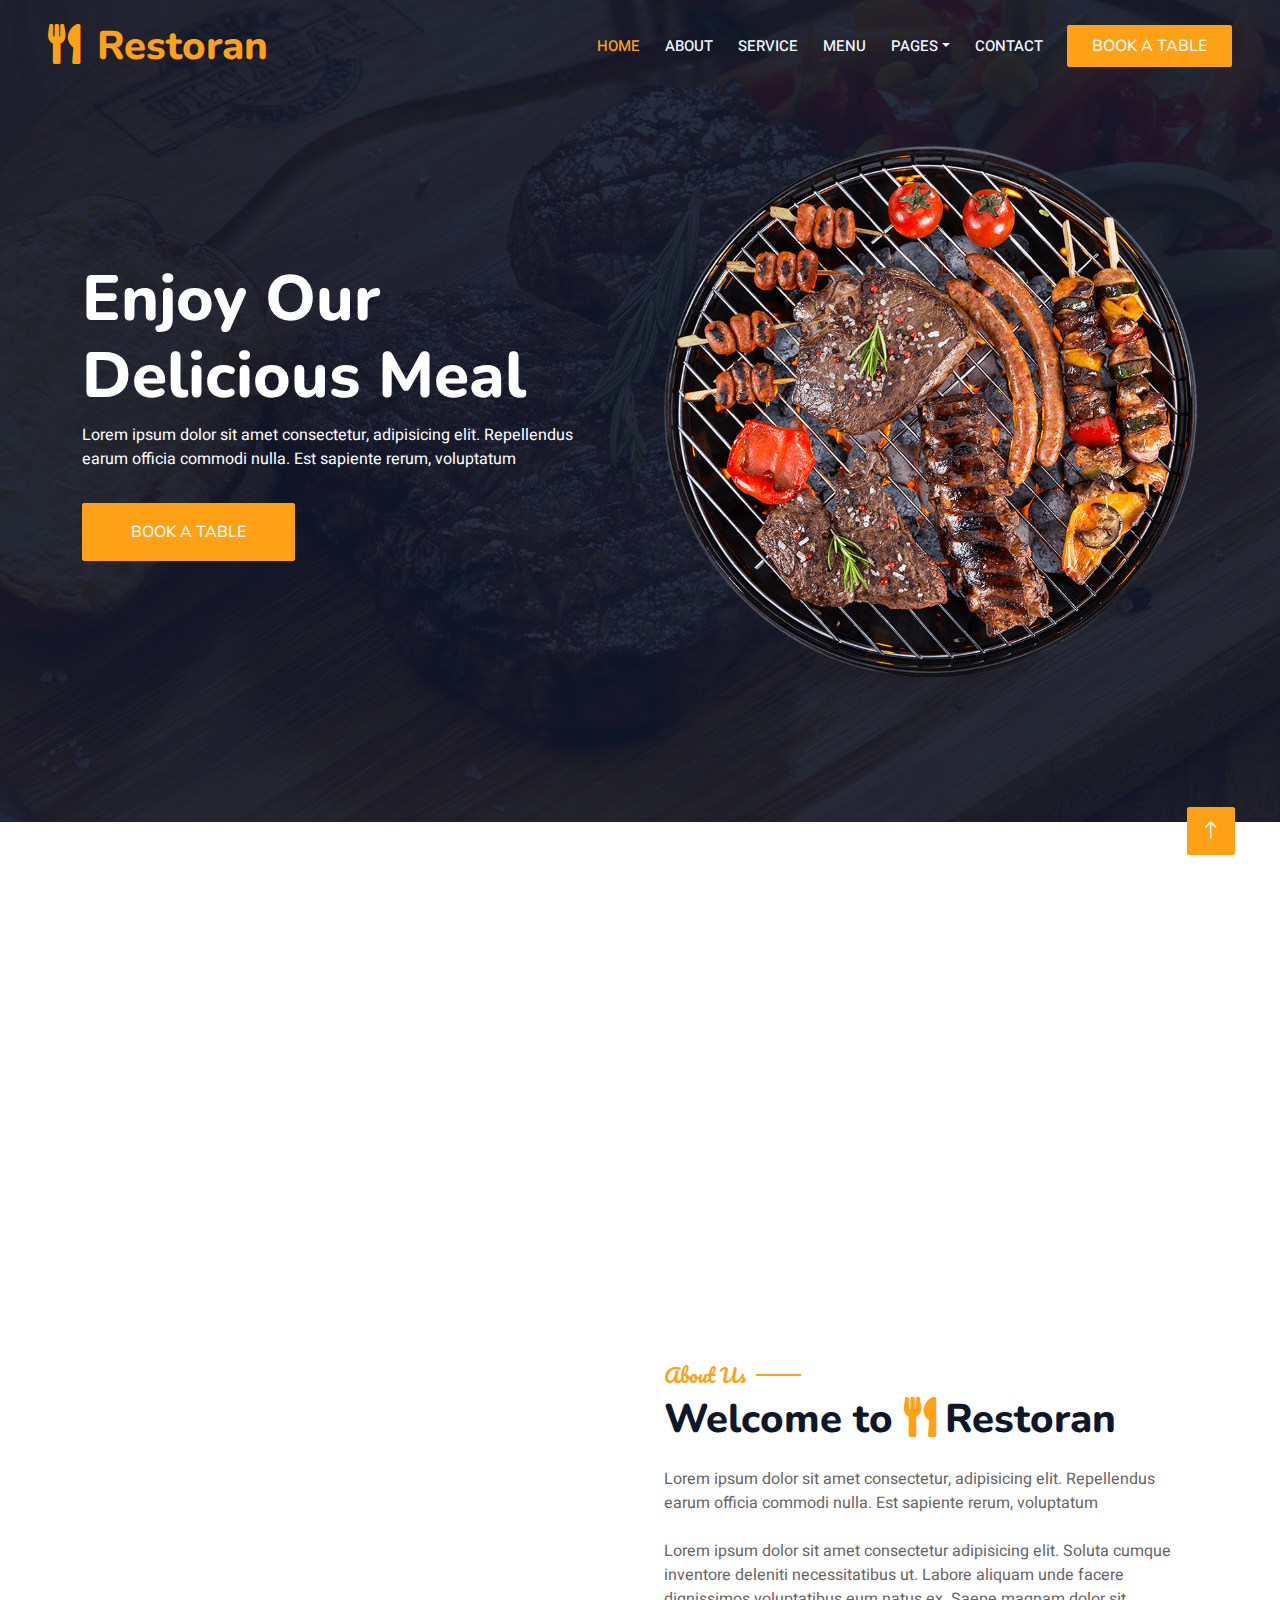
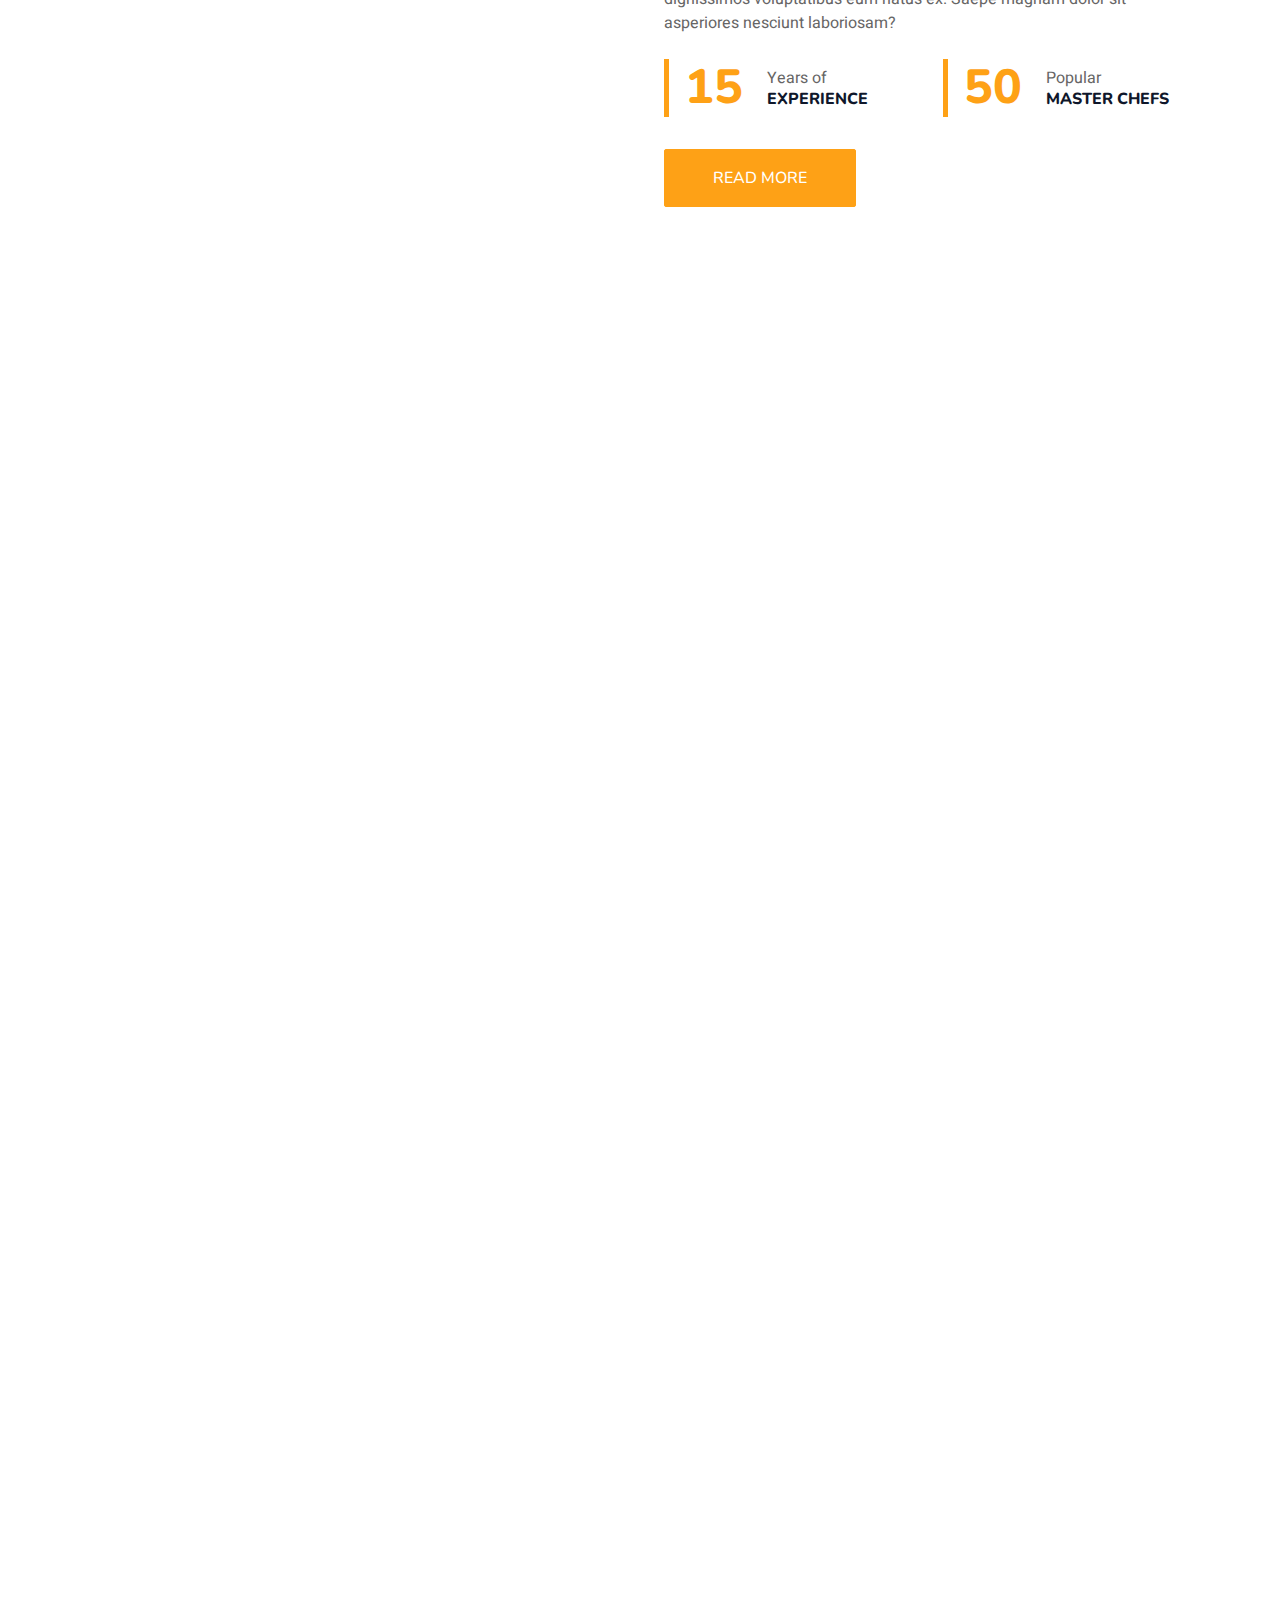
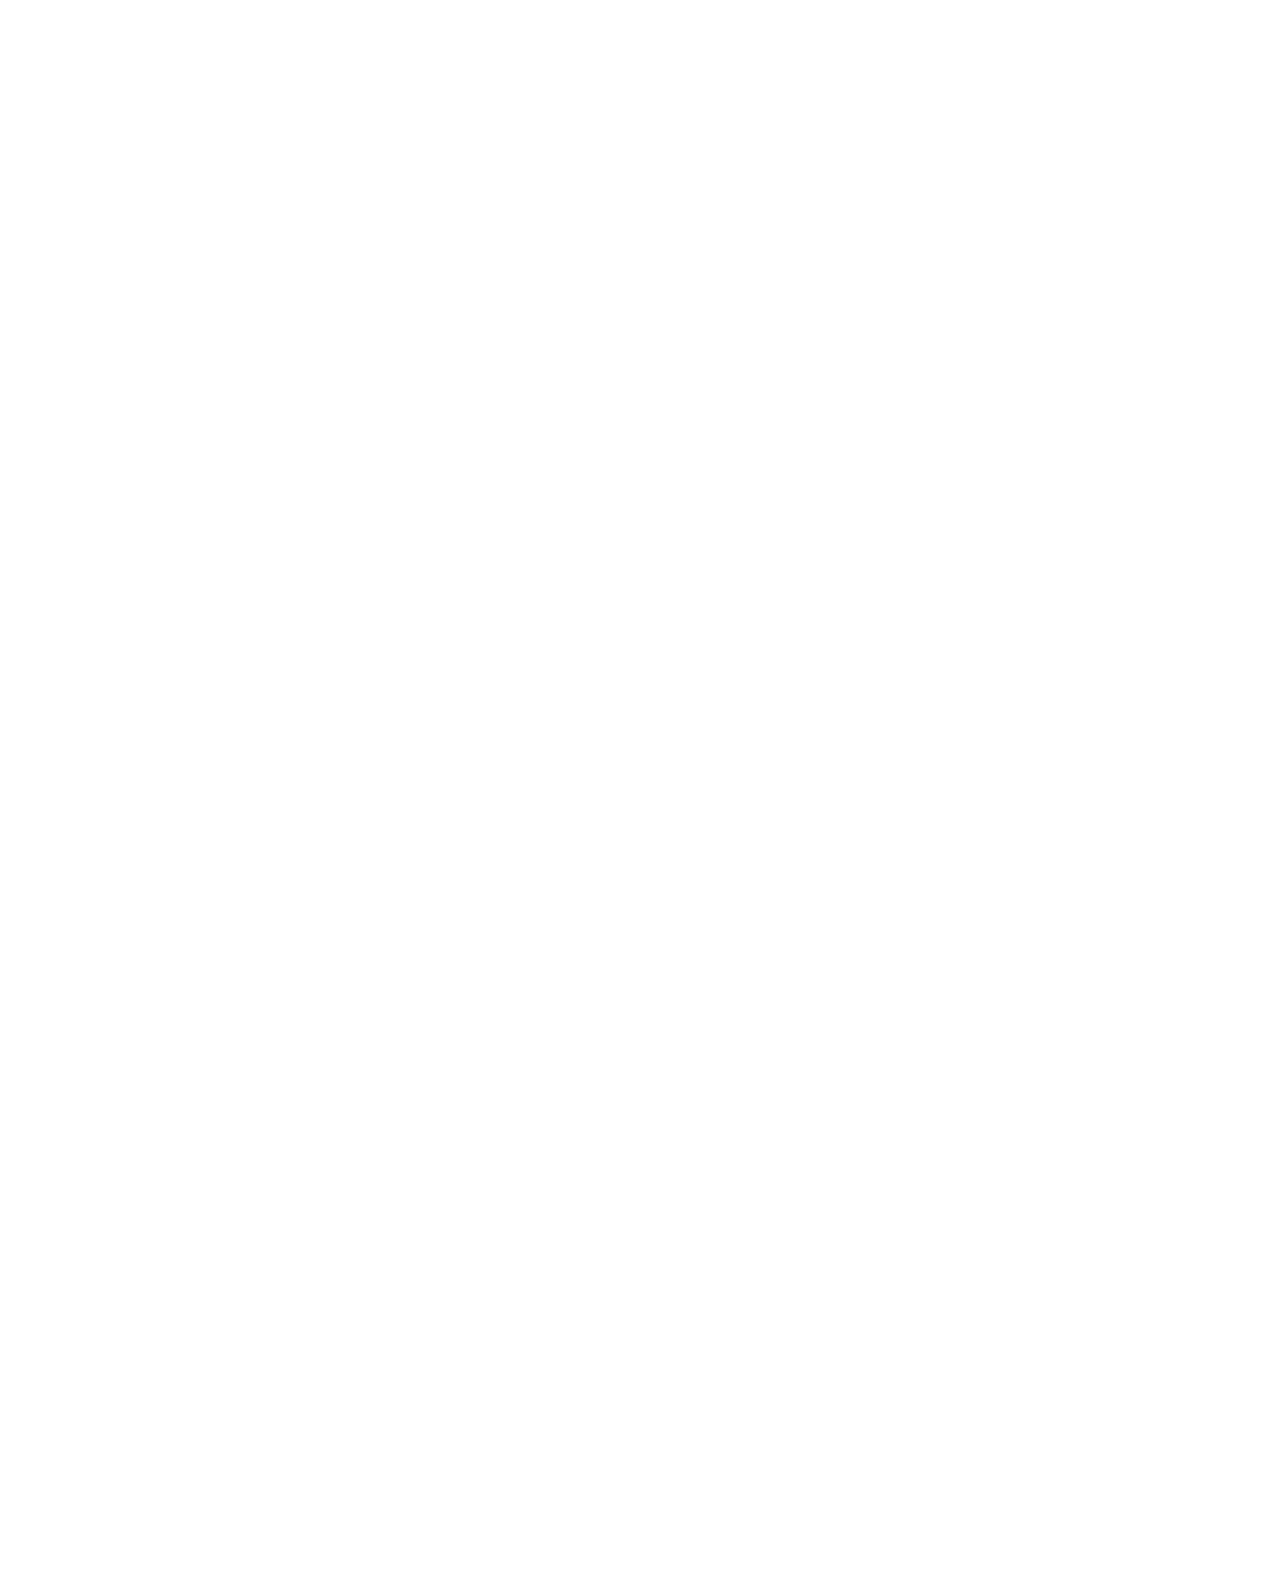
<file: index.html>
<!DOCTYPE html>
<html lang="en">

<head>
    <meta charset="utf-8">
    <title>Restoran Home</title>
    <meta content="width=device-width, initial-scale=1.0" name="viewport">
    <meta content="" name="keywords">
    <meta content="" name="description">

    <!-- Favicon -->
    <link href="img/favicon.ico" rel="icon">

    <!-- Google Web Fonts -->
    <link rel="preconnect" href="https://fonts.googleapis.com">
    <link rel="preconnect" href="https://fonts.gstatic.com" crossorigin>
    <link href="https://fonts.googleapis.com/css2?family=Heebo:wght@400;500;600&family=Nunito:wght@600;700;800&family=Pacifico&display=swap" rel="stylesheet">

    <!-- Icon Font Stylesheet -->
    <link href="https://cdnjs.cloudflare.com/ajax/libs/font-awesome/5.10.0/css/all.min.css" rel="stylesheet">
    <link href="https://cdn.jsdelivr.net/npm/bootstrap-icons@1.4.1/font/bootstrap-icons.css" rel="stylesheet">

    <!-- Libraries Stylesheet -->
    <link href="lib/animate/animate.min.css" rel="stylesheet">
    <link href="lib/owlcarousel/assets/owl.carousel.min.css" rel="stylesheet">
    <link href="lib/tempusdominus/css/tempusdominus-bootstrap-4.min.css" rel="stylesheet" />

    <!-- Customized Bootstrap Stylesheet -->
    <link href="css/bootstrap.min.css" rel="stylesheet">

    <!-- Template Stylesheet -->
    <link href="css/style.css" rel="stylesheet">
</head>

<body>
    <div class="container-xxl bg-white p-0">
        <!-- Spinner Start -->
        <div id="spinner" class="show bg-white position-fixed translate-middle w-100 vh-100 top-50 start-50 d-flex align-items-center justify-content-center">
            <div class="spinner-border text-primary" style="width: 3rem; height: 3rem;" role="status">
                <span class="sr-only">Loading...</span>
            </div>
        </div>
        <!-- Spinner End -->


        <!-- Navbar & Hero Start -->
        <div class="container-xxl position-relative p-0">
            <nav class="navbar navbar-expand-lg navbar-dark bg-dark px-4 px-lg-5 py-3 py-lg-0">
                <a href="" class="navbar-brand p-0">
                    <h1 class="text-primary m-0"><i class="fa fa-utensils me-3"></i>Restoran</h1>
                    <!-- <img src="img/logo.png" alt="Logo"> -->
                </a>
                <button class="navbar-toggler" type="button" data-bs-toggle="collapse" data-bs-target="#navbarCollapse">
                    <span class="fa fa-bars"></span>
                </button>
                <div class="collapse navbar-collapse" id="navbarCollapse">
                    <div class="navbar-nav ms-auto py-0 pe-4">
                        <a href="index.html" class="nav-item nav-link active">Home</a>
                        <a href="about.html" class="nav-item nav-link">About</a>
                        <a href="service.html" class="nav-item nav-link">Service</a>
                        <a href="menu.html" class="nav-item nav-link">Menu</a>
                        <div class="nav-item dropdown">
                            <a href="#" class="nav-link dropdown-toggle" data-bs-toggle="dropdown">Pages</a>
                            <div class="dropdown-menu m-0">
                                <a href="booking.html" class="dropdown-item">Booking</a>
                                <a href="team.html" class="dropdown-item">Our Team</a>
                                <a href="testimonial.html" class="dropdown-item">Testimonial</a>
                            </div>
                        </div>
                        <a href="contact.html" class="nav-item nav-link">Contact</a>
                    </div>
                    <a href="" class="btn btn-primary py-2 px-4">Book A Table</a>
                </div>
            </nav>

            <div class="container-xxl py-5 bg-dark hero-header mb-5">
                <div class="container my-5 py-5">
                    <div class="row align-items-center g-5">
                        <div class="col-lg-6 text-center text-lg-start">
                            <h1 class="display-3 text-white animated slideInLeft">Enjoy Our<br>Delicious Meal</h1>
                            <p class="text-white animated slideInLeft mb-4 pb-2">Lorem ipsum dolor sit amet consectetur, adipisicing elit. Repellendus earum officia commodi nulla. Est sapiente rerum, voluptatum</p>
                            <a href="" class="btn btn-primary py-sm-3 px-sm-5 me-3 animated slideInLeft">Book A Table</a>
                        </div>
                        <div class="col-lg-6 text-center text-lg-end overflow-hidden">
                            <img class="img-fluid" src="img/hero.png" alt="">
                        </div>
                    </div>
                </div>
            </div>
        </div>
        <!-- Navbar & Hero End -->


        <!-- Service Start -->
        <div class="container-xxl py-5">
            <div class="container">
                <div class="row g-4">
                    <div class="col-lg-3 col-sm-6 wow fadeInUp" data-wow-delay="0.1s">
                        <div class="service-item rounded pt-3">
                            <div class="p-4">
                                <i class="fa fa-3x fa-user-tie text-primary mb-4"></i>
                                <h5>Master Chefs</h5>
                                <p>Lorem ipsum dolor sit amet consectetur, adipisicing elit. Repellendus earum officia commodi nulla. Est sapiente rerum, voluptatum</p>
                            </div>
                        </div>
                    </div>
                    <div class="col-lg-3 col-sm-6 wow fadeInUp" data-wow-delay="0.3s">
                        <div class="service-item rounded pt-3">
                            <div class="p-4">
                                <i class="fa fa-3x fa-utensils text-primary mb-4"></i>
                                <h5>Quality Food</h5>
                                <p>Lorem ipsum dolor sit amet consectetur, adipisicing elit. Repellendus earum officia commodi nulla. Est sapiente rerum, voluptatum</p>
                            </div>
                        </div>
                    </div>
                    <div class="col-lg-3 col-sm-6 wow fadeInUp" data-wow-delay="0.5s">
                        <div class="service-item rounded pt-3">
                            <div class="p-4">
                                <i class="fa fa-3x fa-cart-plus text-primary mb-4"></i>
                                <h5>Online Order</h5>
                                <p>Lorem ipsum dolor sit amet consectetur, adipisicing elit. Repellendus earum officia commodi nulla. Est sapiente rerum, voluptatum</p>
                            </div>
                        </div>
                    </div>
                    <div class="col-lg-3 col-sm-6 wow fadeInUp" data-wow-delay="0.7s">
                        <div class="service-item rounded pt-3">
                            <div class="p-4">
                                <i class="fa fa-3x fa-headset text-primary mb-4"></i>
                                <h5>24/7 Service</h5>
                                <p>Lorem ipsum dolor sit amet consectetur, adipisicing elit. Repellendus earum officia commodi nulla. Est sapiente rerum, voluptatum</p>
                            </div>
                        </div>
                    </div>
                </div>
            </div>
        </div>
        <!-- Service End -->


        <!-- About Start -->
        <div class="container-xxl py-5">
            <div class="container">
                <div class="row g-5 align-items-center">
                    <div class="col-lg-6">
                        <div class="row g-3">
                            <div class="col-6 text-start">
                                <img class="img-fluid rounded w-100 wow zoomIn" data-wow-delay="0.1s" src="img/about-1.jpg">
                            </div>
                            <div class="col-6 text-start">
                                <img class="img-fluid rounded w-75 wow zoomIn" data-wow-delay="0.3s" src="img/about-2.jpg" style="margin-top: 25%;">
                            </div>
                            <div class="col-6 text-end">
                                <img class="img-fluid rounded w-75 wow zoomIn" data-wow-delay="0.5s" src="img/about-3.jpg">
                            </div>
                            <div class="col-6 text-end">
                                <img class="img-fluid rounded w-100 wow zoomIn" data-wow-delay="0.7s" src="img/about-4.jpg">
                            </div>
                        </div>
                    </div>
                    <div class="col-lg-6">
                        <h5 class="section-title ff-secondary text-start text-primary fw-normal">About Us</h5>
                        <h1 class="mb-4">Welcome to <i class="fa fa-utensils text-primary me-2"></i>Restoran</h1>
                        <p class="mb-4">Lorem ipsum dolor sit amet consectetur, adipisicing elit. Repellendus earum officia commodi nulla. Est sapiente rerum, voluptatum</p>
                        <p class="mb-4">Lorem ipsum dolor sit amet consectetur adipisicing elit. Soluta cumque inventore deleniti necessitatibus ut. Labore aliquam unde facere dignissimos voluptatibus eum natus ex. Saepe magnam dolor sit asperiores nesciunt laboriosam?</p>
                        <div class="row g-4 mb-4">
                            <div class="col-sm-6">
                                <div class="d-flex align-items-center border-start border-5 border-primary px-3">
                                    <h1 class="flex-shrink-0 display-5 text-primary mb-0" data-toggle="counter-up">15</h1>
                                    <div class="ps-4">
                                        <p class="mb-0">Years of</p>
                                        <h6 class="text-uppercase mb-0">Experience</h6>
                                    </div>
                                </div>
                            </div>
                            <div class="col-sm-6">
                                <div class="d-flex align-items-center border-start border-5 border-primary px-3">
                                    <h1 class="flex-shrink-0 display-5 text-primary mb-0" data-toggle="counter-up">50</h1>
                                    <div class="ps-4">
                                        <p class="mb-0">Popular</p>
                                        <h6 class="text-uppercase mb-0">Master Chefs</h6>
                                    </div>
                                </div>
                            </div>
                        </div>
                        <a class="btn btn-primary py-3 px-5 mt-2" href="">Read More</a>
                    </div>
                </div>
            </div>
        </div>
        <!-- About End -->


        <!-- Menu Start -->
        <div class="container-xxl py-5">
            <div class="container">
                <div class="text-center wow fadeInUp" data-wow-delay="0.1s">
                    <h5 class="section-title ff-secondary text-center text-primary fw-normal">Food Menu</h5>
                    <h1 class="mb-5">Most Popular Items</h1>
                </div>
                <div class="tab-class text-center wow fadeInUp" data-wow-delay="0.1s">
                    <ul class="nav nav-pills d-inline-flex justify-content-center border-bottom mb-5">
                        <li class="nav-item">
                            <a class="d-flex align-items-center text-start mx-3 ms-0 pb-3 active" data-bs-toggle="pill" href="#tab-1">
                                <i class="fa fa-coffee fa-2x text-primary"></i>
                                <div class="ps-3">
                                    <small class="text-body">Popular</small>
                                    <h6 class="mt-n1 mb-0">Breakfast</h6>
                                </div>
                            </a>
                        </li>
                        <li class="nav-item">
                            <a class="d-flex align-items-center text-start mx-3 pb-3" data-bs-toggle="pill" href="#tab-2">
                                <i class="fa fa-hamburger fa-2x text-primary"></i>
                                <div class="ps-3">
                                    <small class="text-body">Special</small>
                                    <h6 class="mt-n1 mb-0">Launch</h6>
                                </div>
                            </a>
                        </li>
                        <li class="nav-item">
                            <a class="d-flex align-items-center text-start mx-3 me-0 pb-3" data-bs-toggle="pill" href="#tab-3">
                                <i class="fa fa-utensils fa-2x text-primary"></i>
                                <div class="ps-3">
                                    <small class="text-body">Lovely</small>
                                    <h6 class="mt-n1 mb-0">Dinner</h6>
                                </div>
                            </a>
                        </li>
                    </ul>
                    <div class="tab-content">
                        <div id="tab-1" class="tab-pane fade show p-0 active">
                            <div class="row g-4">
                                <div class="col-lg-6">
                                    <div class="d-flex align-items-center">
                                        <img class="flex-shrink-0 img-fluid rounded" src="img/menu-1.jpg" alt="" style="width: 80px;">
                                        <div class="w-100 d-flex flex-column text-start ps-4">
                                            <h5 class="d-flex justify-content-between border-bottom pb-2">
                                                <span>Chicken Burger</span>
                                                <span class="text-primary">$115</span>
                                            </h5>
                                            <small class="fst-italic">Ipsum ipsum clita erat amet dolor justo diam</small>
                                        </div>
                                    </div>
                                </div>
                                <div class="col-lg-6">
                                    <div class="d-flex align-items-center">
                                        <img class="flex-shrink-0 img-fluid rounded" src="img/menu-2.jpg" alt="" style="width: 80px;">
                                        <div class="w-100 d-flex flex-column text-start ps-4">
                                            <h5 class="d-flex justify-content-between border-bottom pb-2">
                                                <span>Chicken Burger</span>
                                                <span class="text-primary">$115</span>
                                            </h5>
                                            <small class="fst-italic">Ipsum ipsum clita erat amet dolor justo diam</small>
                                        </div>
                                    </div>
                                </div>
                                <div class="col-lg-6">
                                    <div class="d-flex align-items-center">
                                        <img class="flex-shrink-0 img-fluid rounded" src="img/menu-3.jpg" alt="" style="width: 80px;">
                                        <div class="w-100 d-flex flex-column text-start ps-4">
                                            <h5 class="d-flex justify-content-between border-bottom pb-2">
                                                <span>Chicken Burger</span>
                                                <span class="text-primary">$115</span>
                                            </h5>
                                            <small class="fst-italic">Ipsum ipsum clita erat amet dolor justo diam</small>
                                        </div>
                                    </div>
                                </div>
                                <div class="col-lg-6">
                                    <div class="d-flex align-items-center">
                                        <img class="flex-shrink-0 img-fluid rounded" src="img/menu-4.jpg" alt="" style="width: 80px;">
                                        <div class="w-100 d-flex flex-column text-start ps-4">
                                            <h5 class="d-flex justify-content-between border-bottom pb-2">
                                                <span>Chicken Burger</span>
                                                <span class="text-primary">$115</span>
                                            </h5>
                                            <small class="fst-italic">Ipsum ipsum clita erat amet dolor justo diam</small>
                                        </div>
                                    </div>
                                </div>
                                <div class="col-lg-6">
                                    <div class="d-flex align-items-center">
                                        <img class="flex-shrink-0 img-fluid rounded" src="img/menu-5.jpg" alt="" style="width: 80px;">
                                        <div class="w-100 d-flex flex-column text-start ps-4">
                                            <h5 class="d-flex justify-content-between border-bottom pb-2">
                                                <span>Chicken Burger</span>
                                                <span class="text-primary">$115</span>
                                            </h5>
                                            <small class="fst-italic">Ipsum ipsum clita erat amet dolor justo diam</small>
                                        </div>
                                    </div>
                                </div>
                                <div class="col-lg-6">
                                    <div class="d-flex align-items-center">
                                        <img class="flex-shrink-0 img-fluid rounded" src="img/menu-6.jpg" alt="" style="width: 80px;">
                                        <div class="w-100 d-flex flex-column text-start ps-4">
                                            <h5 class="d-flex justify-content-between border-bottom pb-2">
                                                <span>Chicken Burger</span>
                                                <span class="text-primary">$115</span>
                                            </h5>
                                            <small class="fst-italic">Ipsum ipsum clita erat amet dolor justo diam</small>
                                        </div>
                                    </div>
                                </div>
                                <div class="col-lg-6">
                                    <div class="d-flex align-items-center">
                                        <img class="flex-shrink-0 img-fluid rounded" src="img/menu-7.jpg" alt="" style="width: 80px;">
                                        <div class="w-100 d-flex flex-column text-start ps-4">
                                            <h5 class="d-flex justify-content-between border-bottom pb-2">
                                                <span>Chicken Burger</span>
                                                <span class="text-primary">$115</span>
                                            </h5>
                                            <small class="fst-italic">Ipsum ipsum clita erat amet dolor justo diam</small>
                                        </div>
                                    </div>
                                </div>
                                <div class="col-lg-6">
                                    <div class="d-flex align-items-center">
                                        <img class="flex-shrink-0 img-fluid rounded" src="img/menu-8.jpg" alt="" style="width: 80px;">
                                        <div class="w-100 d-flex flex-column text-start ps-4">
                                            <h5 class="d-flex justify-content-between border-bottom pb-2">
                                                <span>Chicken Burger</span>
                                                <span class="text-primary">$115</span>
                                            </h5>
                                            <small class="fst-italic">Ipsum ipsum clita erat amet dolor justo diam</small>
                                        </div>
                                    </div>
                                </div>
                            </div>
                        </div>
                        <div id="tab-2" class="tab-pane fade show p-0">
                            <div class="row g-4">
                                <div class="col-lg-6">
                                    <div class="d-flex align-items-center">
                                        <img class="flex-shrink-0 img-fluid rounded" src="img/menu-1.jpg" alt="" style="width: 80px;">
                                        <div class="w-100 d-flex flex-column text-start ps-4">
                                            <h5 class="d-flex justify-content-between border-bottom pb-2">
                                                <span>Chicken Burger</span>
                                                <span class="text-primary">$115</span>
                                            </h5>
                                            <small class="fst-italic">Ipsum ipsum clita erat amet dolor justo diam</small>
                                        </div>
                                    </div>
                                </div>
                                <div class="col-lg-6">
                                    <div class="d-flex align-items-center">
                                        <img class="flex-shrink-0 img-fluid rounded" src="img/menu-2.jpg" alt="" style="width: 80px;">
                                        <div class="w-100 d-flex flex-column text-start ps-4">
                                            <h5 class="d-flex justify-content-between border-bottom pb-2">
                                                <span>Chicken Burger</span>
                                                <span class="text-primary">$115</span>
                                            </h5>
                                            <small class="fst-italic">Ipsum ipsum clita erat amet dolor justo diam</small>
                                        </div>
                                    </div>
                                </div>
                                <div class="col-lg-6">
                                    <div class="d-flex align-items-center">
                                        <img class="flex-shrink-0 img-fluid rounded" src="img/menu-3.jpg" alt="" style="width: 80px;">
                                        <div class="w-100 d-flex flex-column text-start ps-4">
                                            <h5 class="d-flex justify-content-between border-bottom pb-2">
                                                <span>Chicken Burger</span>
                                                <span class="text-primary">$115</span>
                                            </h5>
                                            <small class="fst-italic">Ipsum ipsum clita erat amet dolor justo diam</small>
                                        </div>
                                    </div>
                                </div>
                                <div class="col-lg-6">
                                    <div class="d-flex align-items-center">
                                        <img class="flex-shrink-0 img-fluid rounded" src="img/menu-4.jpg" alt="" style="width: 80px;">
                                        <div class="w-100 d-flex flex-column text-start ps-4">
                                            <h5 class="d-flex justify-content-between border-bottom pb-2">
                                                <span>Chicken Burger</span>
                                                <span class="text-primary">$115</span>
                                            </h5>
                                            <small class="fst-italic">Ipsum ipsum clita erat amet dolor justo diam</small>
                                        </div>
                                    </div>
                                </div>
                                <div class="col-lg-6">
                                    <div class="d-flex align-items-center">
                                        <img class="flex-shrink-0 img-fluid rounded" src="img/menu-5.jpg" alt="" style="width: 80px;">
                                        <div class="w-100 d-flex flex-column text-start ps-4">
                                            <h5 class="d-flex justify-content-between border-bottom pb-2">
                                                <span>Chicken Burger</span>
                                                <span class="text-primary">$115</span>
                                            </h5>
                                            <small class="fst-italic">Ipsum ipsum clita erat amet dolor justo diam</small>
                                        </div>
                                    </div>
                                </div>
                                <div class="col-lg-6">
                                    <div class="d-flex align-items-center">
                                        <img class="flex-shrink-0 img-fluid rounded" src="img/menu-6.jpg" alt="" style="width: 80px;">
                                        <div class="w-100 d-flex flex-column text-start ps-4">
                                            <h5 class="d-flex justify-content-between border-bottom pb-2">
                                                <span>Chicken Burger</span>
                                                <span class="text-primary">$115</span>
                                            </h5>
                                            <small class="fst-italic">Ipsum ipsum clita erat amet dolor justo diam</small>
                                        </div>
                                    </div>
                                </div>
                                <div class="col-lg-6">
                                    <div class="d-flex align-items-center">
                                        <img class="flex-shrink-0 img-fluid rounded" src="img/menu-7.jpg" alt="" style="width: 80px;">
                                        <div class="w-100 d-flex flex-column text-start ps-4">
                                            <h5 class="d-flex justify-content-between border-bottom pb-2">
                                                <span>Chicken Burger</span>
                                                <span class="text-primary">$115</span>
                                            </h5>
                                            <small class="fst-italic">Ipsum ipsum clita erat amet dolor justo diam</small>
                                        </div>
                                    </div>
                                </div>
                                <div class="col-lg-6">
                                    <div class="d-flex align-items-center">
                                        <img class="flex-shrink-0 img-fluid rounded" src="img/menu-8.jpg" alt="" style="width: 80px;">
                                        <div class="w-100 d-flex flex-column text-start ps-4">
                                            <h5 class="d-flex justify-content-between border-bottom pb-2">
                                                <span>Chicken Burger</span>
                                                <span class="text-primary">$115</span>
                                            </h5>
                                            <small class="fst-italic">Ipsum ipsum clita erat amet dolor justo diam</small>
                                        </div>
                                    </div>
                                </div>
                            </div>
                        </div>
                        <div id="tab-3" class="tab-pane fade show p-0">
                            <div class="row g-4">
                                <div class="col-lg-6">
                                    <div class="d-flex align-items-center">
                                        <img class="flex-shrink-0 img-fluid rounded" src="img/menu-1.jpg" alt="" style="width: 80px;">
                                        <div class="w-100 d-flex flex-column text-start ps-4">
                                            <h5 class="d-flex justify-content-between border-bottom pb-2">
                                                <span>Chicken Burger</span>
                                                <span class="text-primary">$115</span>
                                            </h5>
                                            <small class="fst-italic">Ipsum ipsum clita erat amet dolor justo diam</small>
                                        </div>
                                    </div>
                                </div>
                                <div class="col-lg-6">
                                    <div class="d-flex align-items-center">
                                        <img class="flex-shrink-0 img-fluid rounded" src="img/menu-2.jpg" alt="" style="width: 80px;">
                                        <div class="w-100 d-flex flex-column text-start ps-4">
                                            <h5 class="d-flex justify-content-between border-bottom pb-2">
                                                <span>Chicken Burger</span>
                                                <span class="text-primary">$115</span>
                                            </h5>
                                            <small class="fst-italic">Ipsum ipsum clita erat amet dolor justo diam</small>
                                        </div>
                                    </div>
                                </div>
                                <div class="col-lg-6">
                                    <div class="d-flex align-items-center">
                                        <img class="flex-shrink-0 img-fluid rounded" src="img/menu-3.jpg" alt="" style="width: 80px;">
                                        <div class="w-100 d-flex flex-column text-start ps-4">
                                            <h5 class="d-flex justify-content-between border-bottom pb-2">
                                                <span>Chicken Burger</span>
                                                <span class="text-primary">$115</span>
                                            </h5>
                                            <small class="fst-italic">Ipsum ipsum clita erat amet dolor justo diam</small>
                                        </div>
                                    </div>
                                </div>
                                <div class="col-lg-6">
                                    <div class="d-flex align-items-center">
                                        <img class="flex-shrink-0 img-fluid rounded" src="img/menu-4.jpg" alt="" style="width: 80px;">
                                        <div class="w-100 d-flex flex-column text-start ps-4">
                                            <h5 class="d-flex justify-content-between border-bottom pb-2">
                                                <span>Chicken Burger</span>
                                                <span class="text-primary">$115</span>
                                            </h5>
                                            <small class="fst-italic">Ipsum ipsum clita erat amet dolor justo diam</small>
                                        </div>
                                    </div>
                                </div>
                                <div class="col-lg-6">
                                    <div class="d-flex align-items-center">
                                        <img class="flex-shrink-0 img-fluid rounded" src="img/menu-5.jpg" alt="" style="width: 80px;">
                                        <div class="w-100 d-flex flex-column text-start ps-4">
                                            <h5 class="d-flex justify-content-between border-bottom pb-2">
                                                <span>Chicken Burger</span>
                                                <span class="text-primary">$115</span>
                                            </h5>
                                            <small class="fst-italic">Ipsum ipsum clita erat amet dolor justo diam</small>
                                        </div>
                                    </div>
                                </div>
                                <div class="col-lg-6">
                                    <div class="d-flex align-items-center">
                                        <img class="flex-shrink-0 img-fluid rounded" src="img/menu-6.jpg" alt="" style="width: 80px;">
                                        <div class="w-100 d-flex flex-column text-start ps-4">
                                            <h5 class="d-flex justify-content-between border-bottom pb-2">
                                                <span>Chicken Burger</span>
                                                <span class="text-primary">$115</span>
                                            </h5>
                                            <small class="fst-italic">Ipsum ipsum clita erat amet dolor justo diam</small>
                                        </div>
                                    </div>
                                </div>
                                <div class="col-lg-6">
                                    <div class="d-flex align-items-center">
                                        <img class="flex-shrink-0 img-fluid rounded" src="img/menu-7.jpg" alt="" style="width: 80px;">
                                        <div class="w-100 d-flex flex-column text-start ps-4">
                                            <h5 class="d-flex justify-content-between border-bottom pb-2">
                                                <span>Chicken Burger</span>
                                                <span class="text-primary">$115</span>
                                            </h5>
                                            <small class="fst-italic">Ipsum ipsum clita erat amet dolor justo diam</small>
                                        </div>
                                    </div>
                                </div>
                                <div class="col-lg-6">
                                    <div class="d-flex align-items-center">
                                        <img class="flex-shrink-0 img-fluid rounded" src="img/menu-8.jpg" alt="" style="width: 80px;">
                                        <div class="w-100 d-flex flex-column text-start ps-4">
                                            <h5 class="d-flex justify-content-between border-bottom pb-2">
                                                <span>Chicken Burger</span>
                                                <span class="text-primary">$115</span>
                                            </h5>
                                            <small class="fst-italic">Ipsum ipsum clita erat amet dolor justo diam</small>
                                        </div>
                                    </div>
                                </div>
                            </div>
                        </div>
                    </div>
                </div>
            </div>
        </div>
        <!-- Menu End -->


        <!-- Reservation Start -->
        <div class="container-xxl py-5 px-0 wow fadeInUp" data-wow-delay="0.1s">
            <div class="row g-0">
                <div class="col-md-6">
                    <div class="video">
                        <button type="button" class="btn-play" data-bs-toggle="modal" data-src="https://www.youtube.com/embed/DWRcNpR6Kdc" data-bs-target="#videoModal">
                            <span></span>
                        </button>
                    </div>
                </div>
                <div class="col-md-6 bg-dark d-flex align-items-center">
                    <div class="p-5 wow fadeInUp" data-wow-delay="0.2s">
                        <h5 class="section-title ff-secondary text-start text-primary fw-normal">Reservation</h5>
                        <h1 class="text-white mb-4">Book A Table Online</h1>
                        <form>
                            <div class="row g-3">
                                <div class="col-md-6">
                                    <div class="form-floating">
                                        <input type="text" class="form-control" id="name" placeholder="Your Name">
                                        <label for="name">Your Name</label>
                                    </div>
                                </div>
                                <div class="col-md-6">
                                    <div class="form-floating">
                                        <input type="email" class="form-control" id="email" placeholder="Your Email">
                                        <label for="email">Your Email</label>
                                    </div>
                                </div>
                                <div class="col-md-6">
                                    <div class="form-floating date" id="date3" data-target-input="nearest">
                                        <input type="text" class="form-control datetimepicker-input" id="datetime" placeholder="Date & Time" data-target="#date3" data-toggle="datetimepicker" />
                                        <label for="datetime">Date & Time</label>
                                    </div>
                                </div>
                                <div class="col-md-6">
                                    <div class="form-floating">
                                        <select class="form-select" id="select1">
                                          <option value="1">People 1</option>
                                          <option value="2">People 2</option>
                                          <option value="3">People 3</option>
                                        </select>
                                        <label for="select1">No Of People</label>
                                      </div>
                                </div>
                                <div class="col-12">
                                    <div class="form-floating">
                                        <textarea class="form-control" placeholder="Special Request" id="message" style="height: 100px"></textarea>
                                        <label for="message">Special Request</label>
                                    </div>
                                </div>
                                <div class="col-12">
                                    <button class="btn btn-primary w-100 py-3" type="submit">Book Now</button>
                                </div>
                            </div>
                        </form>
                    </div>
                </div>
            </div>
        </div>

        <div class="modal fade" id="videoModal" tabindex="-1" aria-labelledby="exampleModalLabel" aria-hidden="true">
            <div class="modal-dialog">
                <div class="modal-content rounded-0">
                    <div class="modal-header">
                        <h5 class="modal-title" id="exampleModalLabel">Youtube Video</h5>
                        <button type="button" class="btn-close" data-bs-dismiss="modal" aria-label="Close"></button>
                    </div>
                    <div class="modal-body">
                        <!-- 16:9 aspect ratio -->
                        <div class="ratio ratio-16x9">
                            <iframe class="embed-responsive-item" src="" id="video" allowfullscreen allowscriptaccess="always"
                                allow="autoplay"></iframe>
                        </div>
                    </div>
                </div>
            </div>
        </div>
        <!-- Reservation Start -->


        <!-- Team Start -->
        <div class="container-xxl pt-5 pb-3">
            <div class="container">
                <div class="text-center wow fadeInUp" data-wow-delay="0.1s">
                    <h5 class="section-title ff-secondary text-center text-primary fw-normal">Team Members</h5>
                    <h1 class="mb-5">Our Master Chefs</h1>
                </div>
                <div class="row g-4">
                    <div class="col-lg-3 col-md-6 wow fadeInUp" data-wow-delay="0.1s">
                        <div class="team-item text-center rounded overflow-hidden">
                            <div class="rounded-circle overflow-hidden m-4">
                                <img class="img-fluid" src="img/team-1.jpg" alt="">
                            </div>
                            <h5 class="mb-0">Full Name</h5>
                            <small>Designation</small>
                            <div class="d-flex justify-content-center mt-3">
                                <a class="btn btn-square btn-primary mx-1" href=""><i class="fab fa-facebook-f"></i></a>
                                <a class="btn btn-square btn-primary mx-1" href=""><i class="fab fa-twitter"></i></a>
                                <a class="btn btn-square btn-primary mx-1" href=""><i class="fab fa-instagram"></i></a>
                            </div>
                        </div>
                    </div>
                    <div class="col-lg-3 col-md-6 wow fadeInUp" data-wow-delay="0.3s">
                        <div class="team-item text-center rounded overflow-hidden">
                            <div class="rounded-circle overflow-hidden m-4">
                                <img class="img-fluid" src="img/team-2.jpg" alt="">
                            </div>
                            <h5 class="mb-0">Full Name</h5>
                            <small>Designation</small>
                            <div class="d-flex justify-content-center mt-3">
                                <a class="btn btn-square btn-primary mx-1" href=""><i class="fab fa-facebook-f"></i></a>
                                <a class="btn btn-square btn-primary mx-1" href=""><i class="fab fa-twitter"></i></a>
                                <a class="btn btn-square btn-primary mx-1" href=""><i class="fab fa-instagram"></i></a>
                            </div>
                        </div>
                    </div>
                    <div class="col-lg-3 col-md-6 wow fadeInUp" data-wow-delay="0.5s">
                        <div class="team-item text-center rounded overflow-hidden">
                            <div class="rounded-circle overflow-hidden m-4">
                                <img class="img-fluid" src="img/team-3.jpg" alt="">
                            </div>
                            <h5 class="mb-0">Full Name</h5>
                            <small>Designation</small>
                            <div class="d-flex justify-content-center mt-3">
                                <a class="btn btn-square btn-primary mx-1" href=""><i class="fab fa-facebook-f"></i></a>
                                <a class="btn btn-square btn-primary mx-1" href=""><i class="fab fa-twitter"></i></a>
                                <a class="btn btn-square btn-primary mx-1" href=""><i class="fab fa-instagram"></i></a>
                            </div>
                        </div>
                    </div>
                    <div class="col-lg-3 col-md-6 wow fadeInUp" data-wow-delay="0.7s">
                        <div class="team-item text-center rounded overflow-hidden">
                            <div class="rounded-circle overflow-hidden m-4">
                                <img class="img-fluid" src="img/team-4.jpg" alt="">
                            </div>
                            <h5 class="mb-0">Full Name</h5>
                            <small>Designation</small>
                            <div class="d-flex justify-content-center mt-3">
                                <a class="btn btn-square btn-primary mx-1" href=""><i class="fab fa-facebook-f"></i></a>
                                <a class="btn btn-square btn-primary mx-1" href=""><i class="fab fa-twitter"></i></a>
                                <a class="btn btn-square btn-primary mx-1" href=""><i class="fab fa-instagram"></i></a>
                            </div>
                        </div>
                    </div>
                </div>
            </div>
        </div>
        <!-- Team End -->


        <!-- Testimonial Start -->
        <div class="container-xxl py-5 wow fadeInUp" data-wow-delay="0.1s">
            <div class="container">
                <div class="text-center">
                    <h5 class="section-title ff-secondary text-center text-primary fw-normal">Testimonial</h5>
                    <h1 class="mb-5">Our Clients Say!!!</h1>
                </div>
                <div class="owl-carousel testimonial-carousel">
                    <div class="testimonial-item bg-transparent border rounded p-4">
                        <i class="fa fa-quote-left fa-2x text-primary mb-3"></i>
                        <p>Lorem ipsum dolor sit amet consectetur, adipisicing elit. Repellendus earum officia commodi nulla. Est sapiente rerum, voluptatum</p>
                        <div class="d-flex align-items-center">
                            <img class="img-fluid flex-shrink-0 rounded-circle" src="img/testimonial-1.jpg" style="width: 50px; height: 50px;">
                            <div class="ps-3">
                                <h5 class="mb-1">Client Name</h5>
                                <small>Profession</small>
                            </div>
                        </div>
                    </div>
                    <div class="testimonial-item bg-transparent border rounded p-4">
                        <i class="fa fa-quote-left fa-2x text-primary mb-3"></i>
                        <p>Lorem ipsum dolor sit amet consectetur, adipisicing elit. Repellendus earum officia commodi nulla. Est sapiente rerum, voluptatum</p>
                        <div class="d-flex align-items-center">
                            <img class="img-fluid flex-shrink-0 rounded-circle" src="img/testimonial-2.jpg" style="width: 50px; height: 50px;">
                            <div class="ps-3">
                                <h5 class="mb-1">Client Name</h5>
                                <small>Profession</small>
                            </div>
                        </div>
                    </div>
                    <div class="testimonial-item bg-transparent border rounded p-4">
                        <i class="fa fa-quote-left fa-2x text-primary mb-3"></i>
                        <p>Lorem ipsum dolor sit amet consectetur, adipisicing elit. Repellendus earum officia commodi nulla. Est sapiente rerum, voluptatum</p>
                        <div class="d-flex align-items-center">
                            <img class="img-fluid flex-shrink-0 rounded-circle" src="img/testimonial-3.jpg" style="width: 50px; height: 50px;">
                            <div class="ps-3">
                                <h5 class="mb-1">Client Name</h5>
                                <small>Profession</small>
                            </div>
                        </div>
                    </div>
                    <div class="testimonial-item bg-transparent border rounded p-4">
                        <i class="fa fa-quote-left fa-2x text-primary mb-3"></i>
                        <p>Lorem ipsum dolor sit amet consectetur, adipisicing elit. Repellendus earum officia commodi nulla. Est sapiente rerum, voluptatum</p>
                        <div class="d-flex align-items-center">
                            <img class="img-fluid flex-shrink-0 rounded-circle" src="img/testimonial-4.jpg" style="width: 50px; height: 50px;">
                            <div class="ps-3">
                                <h5 class="mb-1">Client Name</h5>
                                <small>Profession</small>
                            </div>
                        </div>
                    </div>
                </div>
            </div>
        </div>
        <!-- Testimonial End -->
        

        <!-- Footer Start -->
        <div class="container-fluid bg-dark text-light footer pt-5 mt-5 wow fadeIn" data-wow-delay="0.1s">
            <div class="container py-5">
                <div class="row g-5">
                    <div class="col-lg-3 col-md-6">
                        <h4 class="section-title ff-secondary text-start text-primary fw-normal mb-4">Company</h4>
                        <a class="btn btn-link" href="">About Us</a>
                        <a class="btn btn-link" href="">Contact Us</a>
                        <a class="btn btn-link" href="">Reservation</a>
                        <a class="btn btn-link" href="">Privacy Policy</a>
                        <a class="btn btn-link" href="">Terms & Condition</a>
                    </div>
                    <div class="col-lg-3 col-md-6">
                        <h4 class="section-title ff-secondary text-start text-primary fw-normal mb-4">Contact</h4>
                        <p class="mb-2"><i class="fa fa-map-marker-alt me-3"></i>123 Street,</p>
                        <p class="mb-2"><i class="fa fa-phone-alt me-3"></i>+00000000000</p>
                        <p class="mb-2"><i class="fa fa-envelope me-3"></i>info@superlativecoders.com</p>
                        <div class="d-flex pt-2">
                            <a class="btn btn-outline-light btn-social" href=""><i class="fab fa-twitter"></i></a>
                            <a class="btn btn-outline-light btn-social" href=""><i class="fab fa-facebook-f"></i></a>
                            <a class="btn btn-outline-light btn-social" href=""><i class="fab fa-youtube"></i></a>
                            <a class="btn btn-outline-light btn-social" href=""><i class="fab fa-linkedin-in"></i></a>
                        </div>
                    </div>
                    <div class="col-lg-3 col-md-6">
                        <h4 class="section-title ff-secondary text-start text-primary fw-normal mb-4">Opening</h4>
                        <h5 class="text-light fw-normal">Monday - Saturday</h5>
                        <p>09AM - 09PM</p>
                        <h5 class="text-light fw-normal">Sunday</h5>
                        <p>10AM - 08PM</p>
                    </div>
                    <div class="col-lg-3 col-md-6">
                        <h4 class="section-title ff-secondary text-start text-primary fw-normal mb-4">Newsletter</h4>
                        <p>Lorem ipsum dolor sit amet consectetur, adipisicing elit.</p>
                        <div class="position-relative mx-auto" style="max-width: 400px;">
                            <input class="form-control border-primary w-100 py-3 ps-4 pe-5" type="text" placeholder="Your email">
                            <button type="button" class="btn btn-primary py-2 position-absolute top-0 end-0 mt-2 me-2">SignUp</button>
                        </div>
                    </div>
                </div>
            </div>
            <div class="container">
                <div class="copyright">
                    <div class="row">
                        <div class="col-md-6 text-center text-md-start mb-3 mb-md-0">
                            &copy; <a class="border-bottom" href="#">Made by Superlative Coders</a>,. 
							
							
                        </div>
                        <div class="col-md-6 text-center text-md-end">
                            <div class="footer-menu">
                                <a href="">Home</a>
                                <a href="">Cookies</a>
                                <a href="">Help</a>
                                <a href="">FQAs</a>
                            </div>
                        </div>
                    </div>
                </div>
            </div>
        </div>
        <!-- Footer End -->


        <!-- Back to Top -->
        <a href="#" class="btn btn-lg btn-primary btn-lg-square back-to-top"><i class="bi bi-arrow-up"></i></a>
    </div>

    <!-- JavaScript Libraries -->
    <script src="https://code.jquery.com/jquery-3.4.1.min.js"></script>
    <script src="https://cdn.jsdelivr.net/npm/bootstrap@5.0.0/dist/js/bootstrap.bundle.min.js"></script>
    <script src="lib/wow/wow.min.js"></script>
    <script src="lib/easing/easing.min.js"></script>
    <script src="lib/waypoints/waypoints.min.js"></script>
    <script src="lib/counterup/counterup.min.js"></script>
    <script src="lib/owlcarousel/owl.carousel.min.js"></script>
    <script src="lib/tempusdominus/js/moment.min.js"></script>
    <script src="lib/tempusdominus/js/moment-timezone.min.js"></script>
    <script src="lib/tempusdominus/js/tempusdominus-bootstrap-4.min.js"></script>

    <!-- Template Javascript -->
    <script src="js/main.js"></script>
</body>

</html>
</file>
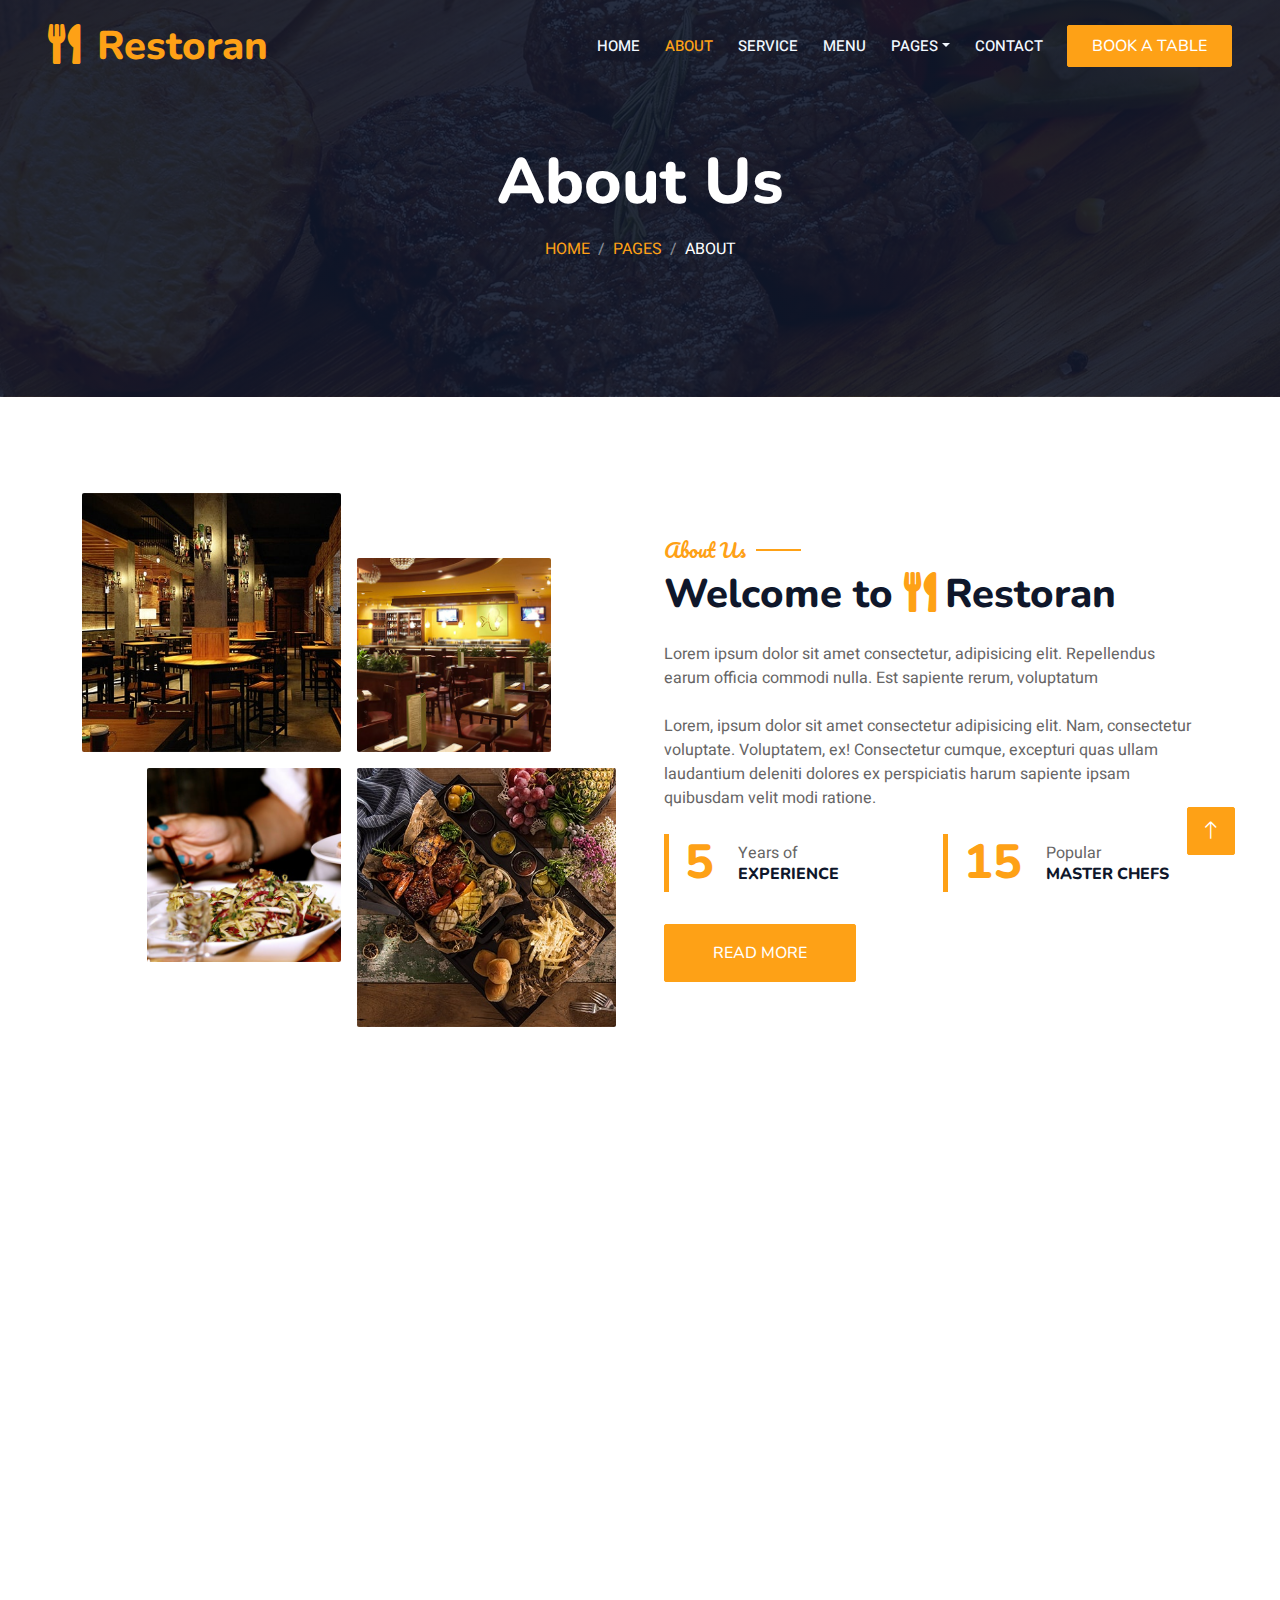
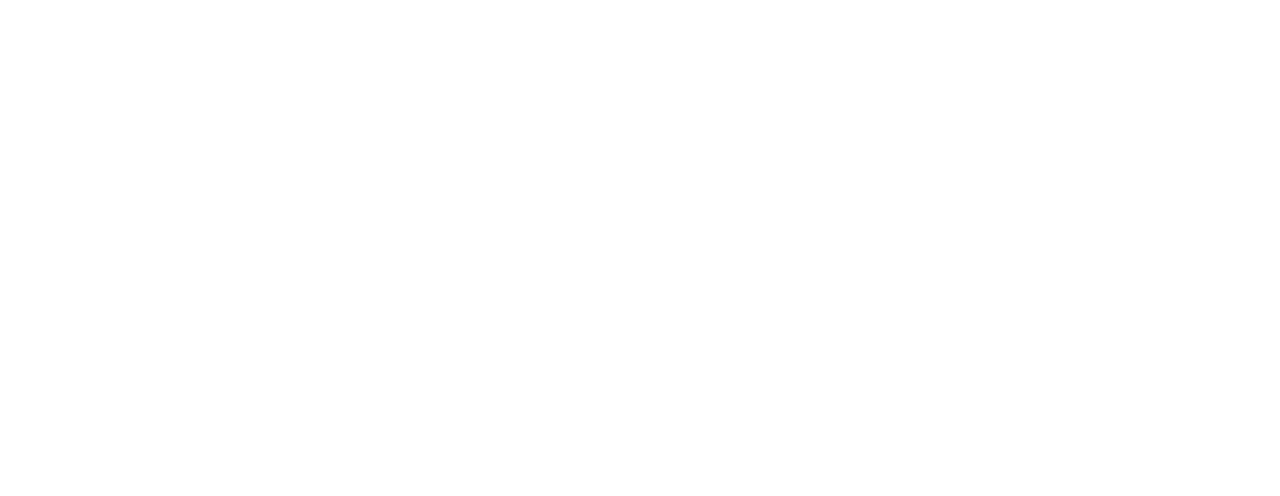
<file: about.html>
<!DOCTYPE html>
<html lang="en">

<head>
    <meta charset="utf-8">
    <title>Restoran about</title>
    <meta content="width=device-width, initial-scale=1.0" name="viewport">
    <meta content="" name="keywords">
    <meta content="" name="description">

    <!-- Favicon -->
    <link href="img/favicon.ico" rel="icon">

    <!-- Google Web Fonts -->
    <link rel="preconnect" href="https://fonts.googleapis.com">
    <link rel="preconnect" href="https://fonts.gstatic.com" crossorigin>
    <link href="https://fonts.googleapis.com/css2?family=Heebo:wght@400;500;600&family=Nunito:wght@600;700;800&family=Pacifico&display=swap" rel="stylesheet">

    <!-- Icon Font Stylesheet -->
    <link href="https://cdnjs.cloudflare.com/ajax/libs/font-awesome/5.10.0/css/all.min.css" rel="stylesheet">
    <link href="https://cdn.jsdelivr.net/npm/bootstrap-icons@1.4.1/font/bootstrap-icons.css" rel="stylesheet">

    <!-- Libraries Stylesheet -->
    <link href="lib/animate/animate.min.css" rel="stylesheet">
    <link href="lib/owlcarousel/assets/owl.carousel.min.css" rel="stylesheet">
    <link href="lib/tempusdominus/css/tempusdominus-bootstrap-4.min.css" rel="stylesheet" />

    <!-- Customized Bootstrap Stylesheet -->
    <link href="css/bootstrap.min.css" rel="stylesheet">

    <!-- Template Stylesheet -->
    <link href="css/style.css" rel="stylesheet">
</head>
    <body>
    <div class="container-xxl bg-white p-0">
        <!-- Spinner Start -->
        <div id="spinner" class="show bg-white position-fixed translate-middle w-100 vh-100 top-50 start-50 d-flex align-items-center justify-content-center">
            <div class="spinner-border text-primary" style="width: 3rem; height: 3rem;" role="status">
                <span class="sr-only">Loading...</span>
            </div>
        </div>
        <!-- Spinner End -->


        <!-- Navbar & Hero Start -->
        <div class="container-xxl position-relative p-0">
            <nav class="navbar navbar-expand-lg navbar-dark bg-dark px-4 px-lg-5 py-3 py-lg-0">
                <a href="" class="navbar-brand p-0">
                    <h1 class="text-primary m-0"><i class="fa fa-utensils me-3"></i>Restoran</h1>
                    <!-- <img src="img/logo.png" alt="Logo"> -->
                </a>
                <button class="navbar-toggler" type="button" data-bs-toggle="collapse" data-bs-target="#navbarCollapse">
                    <span class="fa fa-bars"></span>
                </button>
                <div class="collapse navbar-collapse" id="navbarCollapse">
                    <div class="navbar-nav ms-auto py-0 pe-4">
                        <a href="index.html" class="nav-item nav-link">Home</a>
                        <a href="about.html" class="nav-item nav-link active">About</a>
                        <a href="service.html" class="nav-item nav-link">Service</a>
                        <a href="menu.html" class="nav-item nav-link">Menu</a>
                        <div class="nav-item dropdown">
                            <a href="#" class="nav-link dropdown-toggle" data-bs-toggle="dropdown">Pages</a>
                            <div class="dropdown-menu m-0">
                                <a href="booking.html" class="dropdown-item">Booking</a>
                                <a href="team.html" class="dropdown-item">Our Team</a>
                                <a href="testimonial.html" class="dropdown-item">Testimonial</a>
                            </div>
                        </div>
                        <a href="contact.html" class="nav-item nav-link">Contact</a>
                    </div>
                    <a href="" class="btn btn-primary py-2 px-4">Book A Table</a>
                </div>
            </nav>

            <div class="container-xxl py-5 bg-dark hero-header mb-5">
                <div class="container text-center my-5 pt-5 pb-4">
                    <h1 class="display-3 text-white mb-3 animated slideInDown">About Us</h1>
                    <nav aria-label="breadcrumb">
                        <ol class="breadcrumb justify-content-center text-uppercase">
                            <li class="breadcrumb-item"><a href="#">Home</a></li>
                            <li class="breadcrumb-item"><a href="#">Pages</a></li>
                            <li class="breadcrumb-item text-white active" aria-current="page">About</li>
                        </ol>
                    </nav>
                </div>
            </div>
        </div>
        <!-- Navbar & Hero End -->


        <!-- About Start -->
        <div class="container-xxl py-5">
            <div class="container">
                <div class="row g-5 align-items-center">
                    <div class="col-lg-6">
                        <div class="row g-3">
                            <div class="col-6 text-start">
                                <img class="img-fluid rounded w-100 wow zoomIn" data-wow-delay="0.1s" src="img/about-1.jpg">
                            </div>
                            <div class="col-6 text-start">
                                <img class="img-fluid rounded w-75 wow zoomIn" data-wow-delay="0.3s" src="img/about-2.jpg" style="margin-top: 25%;">
                            </div>
                            <div class="col-6 text-end">
                                <img class="img-fluid rounded w-75 wow zoomIn" data-wow-delay="0.5s" src="img/about-3.jpg">
                            </div>
                            <div class="col-6 text-end">
                                <img class="img-fluid rounded w-100 wow zoomIn" data-wow-delay="0.7s" src="img/about-4.jpg">
                            </div>
                        </div>
                    </div>
                    <div class="col-lg-6">
                        <h5 class="section-title ff-secondary text-start text-primary fw-normal">About Us</h5>
                        <h1 class="mb-4">Welcome to <i class="fa fa-utensils text-primary me-2"></i>Restoran</h1>
                        <p class="mb-4">Lorem ipsum dolor sit amet consectetur, adipisicing elit. Repellendus earum officia commodi nulla. Est sapiente rerum, voluptatum</p>
                        <p class="mb-4">Lorem, ipsum dolor sit amet consectetur adipisicing elit. Nam, consectetur voluptate. Voluptatem, ex! Consectetur cumque, excepturi quas ullam laudantium deleniti dolores ex perspiciatis harum sapiente ipsam quibusdam velit modi ratione.</p>
                        <div class="row g-4 mb-4">
                            <div class="col-sm-6">
                                <div class="d-flex align-items-center border-start border-5 border-primary px-3">
                                    <h1 class="flex-shrink-0 display-5 text-primary mb-0" data-toggle="counter-up">15</h1>
                                    <div class="ps-4">
                                        <p class="mb-0">Years of</p>
                                        <h6 class="text-uppercase mb-0">Experience</h6>
                                    </div>
                                </div>
                            </div>
                            <div class="col-sm-6">
                                <div class="d-flex align-items-center border-start border-5 border-primary px-3">
                                    <h1 class="flex-shrink-0 display-5 text-primary mb-0" data-toggle="counter-up">50</h1>
                                    <div class="ps-4">
                                        <p class="mb-0">Popular</p>
                                        <h6 class="text-uppercase mb-0">Master Chefs</h6>
                                    </div>
                                </div>
                            </div>
                        </div>
                        <a class="btn btn-primary py-3 px-5 mt-2" href="">Read More</a>
                    </div>
                </div>
            </div>
        </div>
        <!-- About End -->


        <!-- Team Start -->
        <div class="container-xxl pt-5 pb-3">
            <div class="container">
                <div class="text-center wow fadeInUp" data-wow-delay="0.1s">
                    <h5 class="section-title ff-secondary text-center text-primary fw-normal">Team Members</h5>
                    <h1 class="mb-5">Our Master Chefs</h1>
                </div>
                <div class="row g-4">
                    <div class="col-lg-3 col-md-6 wow fadeInUp" data-wow-delay="0.1s">
                        <div class="team-item text-center rounded overflow-hidden">
                            <div class="rounded-circle overflow-hidden m-4">
                                <img class="img-fluid" src="img/team-1.jpg" alt="">
                            </div>
                            <h5 class="mb-0">Full Name</h5>
                            <small>Designation</small>
                            <div class="d-flex justify-content-center mt-3">
                                <a class="btn btn-square btn-primary mx-1" href=""><i class="fab fa-facebook-f"></i></a>
                                <a class="btn btn-square btn-primary mx-1" href=""><i class="fab fa-twitter"></i></a>
                                <a class="btn btn-square btn-primary mx-1" href=""><i class="fab fa-instagram"></i></a>
                            </div>
                        </div>
                    </div>
                    <div class="col-lg-3 col-md-6 wow fadeInUp" data-wow-delay="0.3s">
                        <div class="team-item text-center rounded overflow-hidden">
                            <div class="rounded-circle overflow-hidden m-4">
                                <img class="img-fluid" src="img/team-2.jpg" alt="">
                            </div>
                            <h5 class="mb-0">Full Name</h5>
                            <small>Designation</small>
                            <div class="d-flex justify-content-center mt-3">
                                <a class="btn btn-square btn-primary mx-1" href=""><i class="fab fa-facebook-f"></i></a>
                                <a class="btn btn-square btn-primary mx-1" href=""><i class="fab fa-twitter"></i></a>
                                <a class="btn btn-square btn-primary mx-1" href=""><i class="fab fa-instagram"></i></a>
                            </div>
                        </div>
                    </div>
                    <div class="col-lg-3 col-md-6 wow fadeInUp" data-wow-delay="0.5s">
                        <div class="team-item text-center rounded overflow-hidden">
                            <div class="rounded-circle overflow-hidden m-4">
                                <img class="img-fluid" src="img/team-3.jpg" alt="">
                            </div>
                            <h5 class="mb-0">Full Name</h5>
                            <small>Designation</small>
                            <div class="d-flex justify-content-center mt-3">
                                <a class="btn btn-square btn-primary mx-1" href=""><i class="fab fa-facebook-f"></i></a>
                                <a class="btn btn-square btn-primary mx-1" href=""><i class="fab fa-twitter"></i></a>
                                <a class="btn btn-square btn-primary mx-1" href=""><i class="fab fa-instagram"></i></a>
                            </div>
                        </div>
                    </div>
                    <div class="col-lg-3 col-md-6 wow fadeInUp" data-wow-delay="0.7s">
                        <div class="team-item text-center rounded overflow-hidden">
                            <div class="rounded-circle overflow-hidden m-4">
                                <img class="img-fluid" src="img/team-4.jpg" alt="">
                            </div>
                            <h5 class="mb-0">Full Name</h5>
                            <small>Designation</small>
                            <div class="d-flex justify-content-center mt-3">
                                <a class="btn btn-square btn-primary mx-1" href=""><i class="fab fa-facebook-f"></i></a>
                                <a class="btn btn-square btn-primary mx-1" href=""><i class="fab fa-twitter"></i></a>
                                <a class="btn btn-square btn-primary mx-1" href=""><i class="fab fa-instagram"></i></a>
                            </div>
                        </div>
                    </div>
                </div>
            </div>
        </div>
        <!-- Team End -->
        

        <!-- Footer Start -->
        <div class="container-fluid bg-dark text-light footer pt-5 mt-5 wow fadeIn" data-wow-delay="0.1s">
            <div class="container py-5">
                <div class="row g-5">
                    <div class="col-lg-3 col-md-6">
                        <h4 class="section-title ff-secondary text-start text-primary fw-normal mb-4">Company</h4>
                        <a class="btn btn-link" href="">About Us</a>
                        <a class="btn btn-link" href="">Contact Us</a>
                        <a class="btn btn-link" href="">Reservation</a>
                        <a class="btn btn-link" href="">Privacy Policy</a>
                        <a class="btn btn-link" href="">Terms & Condition</a>
                    </div>
                    <div class="col-lg-3 col-md-6">
                        <h4 class="section-title ff-secondary text-start text-primary fw-normal mb-4">Contact</h4>
                        <p class="mb-2"><i class="fa fa-map-marker-alt me-3"></i>123 Street,</p>
                        <p class="mb-2"><i class="fa fa-phone-alt me-3"></i>+00000000000</p>
                        <p class="mb-2"><i class="fa fa-envelope me-3"></i>info@superlativecoders.com</p>
                        <div class="d-flex pt-2">
                            <a class="btn btn-outline-light btn-social" href=""><i class="fab fa-twitter"></i></a>
                            <a class="btn btn-outline-light btn-social" href=""><i class="fab fa-facebook-f"></i></a>
                            <a class="btn btn-outline-light btn-social" href=""><i class="fab fa-youtube"></i></a>
                            <a class="btn btn-outline-light btn-social" href=""><i class="fab fa-linkedin-in"></i></a>
                        </div>
                    </div>
                    <div class="col-lg-3 col-md-6">
                        <h4 class="section-title ff-secondary text-start text-primary fw-normal mb-4">Opening</h4>
                        <h5 class="text-light fw-normal">Monday - Saturday</h5>
                        <p>09AM - 09PM</p>
                        <h5 class="text-light fw-normal">Sunday</h5>
                        <p>10AM - 08PM</p>
                    </div>
                    <div class="col-lg-3 col-md-6">
                        <h4 class="section-title ff-secondary text-start text-primary fw-normal mb-4">Newsletter</h4>
                        <p>Lorem ipsum dolor sit amet consectetur, adipisicing elit.</p>
                        <div class="position-relative mx-auto" style="max-width: 400px;">
                            <input class="form-control border-primary w-100 py-3 ps-4 pe-5" type="text" placeholder="Your email">
                            <button type="button" class="btn btn-primary py-2 position-absolute top-0 end-0 mt-2 me-2">SignUp</button>
                        </div>
                    </div>
                </div>
            </div>
            <div class="container">
                <div class="copyright">
                    <div class="row">
                        <div class="col-md-6 text-center text-md-start mb-3 mb-md-0">
                            &copy; <a class="border-bottom" href="#">Made by Superlative Coders</a>,. 
							
							
                        </div>
                        <div class="col-md-6 text-center text-md-end">
                            <div class="footer-menu">
                                <a href="">Home</a>
                                <a href="">Cookies</a>
                                <a href="">Help</a>
                                <a href="">FQAs</a>
                            </div>
                        </div>
                    </div>
                </div>
            </div>
        </div>
        <!-- Footer End -->


        <!-- Back to Top -->
        <a href="#" class="btn btn-lg btn-primary btn-lg-square back-to-top"><i class="bi bi-arrow-up"></i></a>
    </div>

    <!-- JavaScript Libraries -->
    <script src="https://code.jquery.com/jquery-3.4.1.min.js"></script>
    <script src="https://cdn.jsdelivr.net/npm/bootstrap@5.0.0/dist/js/bootstrap.bundle.min.js"></script>
    <script src="lib/wow/wow.min.js"></script>
    <script src="lib/easing/easing.min.js"></script>
    <script src="lib/waypoints/waypoints.min.js"></script>
    <script src="lib/counterup/counterup.min.js"></script>
    <script src="lib/owlcarousel/owl.carousel.min.js"></script>
    <script src="lib/tempusdominus/js/moment.min.js"></script>
    <script src="lib/tempusdominus/js/moment-timezone.min.js"></script>
    <script src="lib/tempusdominus/js/tempusdominus-bootstrap-4.min.js"></script>

    <!-- Template Javascript -->
    <script src="js/main.js"></script>
</body>

</html>
</file>
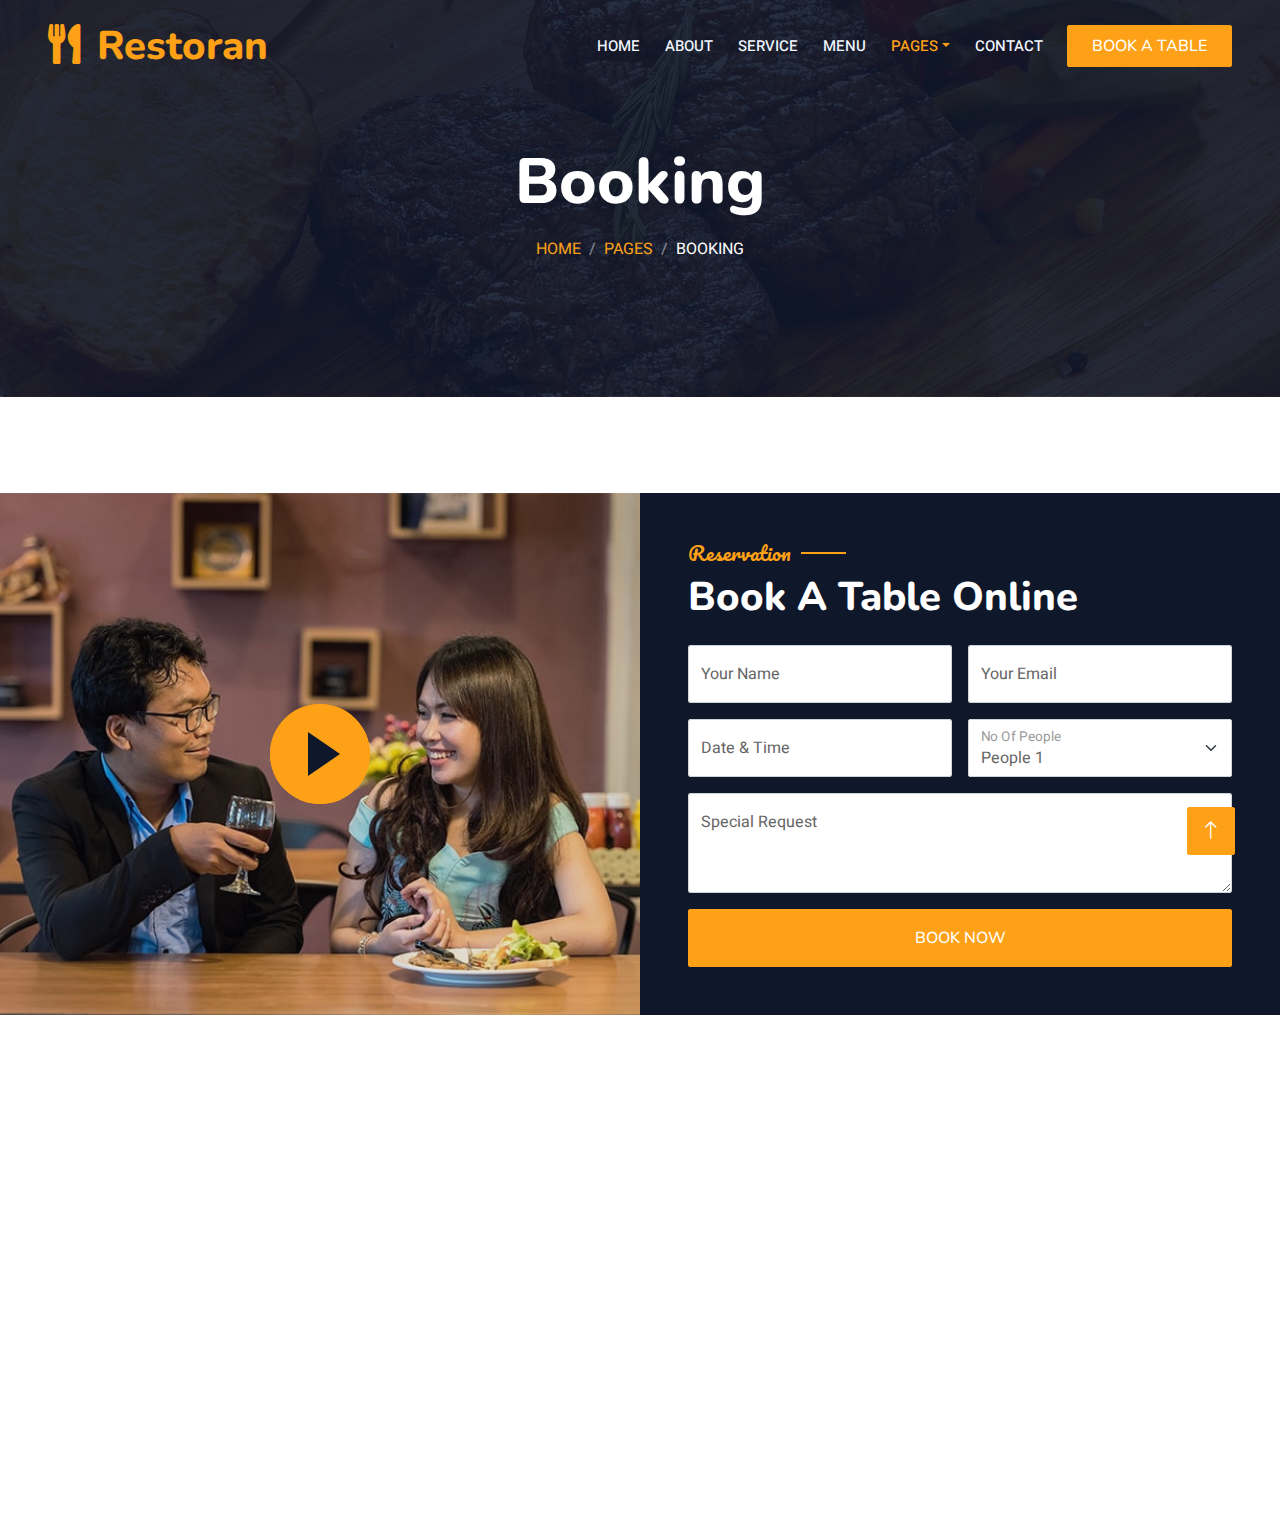
<file: booking.html>
<!DOCTYPE html>
<html lang="en">

<head>
    <meta charset="utf-8">
    <title>Restoran Booking</title>
    <meta content="width=device-width, initial-scale=1.0" name="viewport">
    <meta content="" name="keywords">
    <meta content="" name="description">

    <!-- Favicon -->
    <link href="img/favicon.ico" rel="icon">

    <!-- Google Web Fonts -->
    <link rel="preconnect" href="https://fonts.googleapis.com">
    <link rel="preconnect" href="https://fonts.gstatic.com" crossorigin>
    <link href="https://fonts.googleapis.com/css2?family=Heebo:wght@400;500;600&family=Nunito:wght@600;700;800&family=Pacifico&display=swap" rel="stylesheet">

    <!-- Icon Font Stylesheet -->
    <link href="https://cdnjs.cloudflare.com/ajax/libs/font-awesome/5.10.0/css/all.min.css" rel="stylesheet">
    <link href="https://cdn.jsdelivr.net/npm/bootstrap-icons@1.4.1/font/bootstrap-icons.css" rel="stylesheet">

    <!-- Libraries Stylesheet -->
    <link href="lib/animate/animate.min.css" rel="stylesheet">
    <link href="lib/owlcarousel/assets/owl.carousel.min.css" rel="stylesheet">
    <link href="lib/tempusdominus/css/tempusdominus-bootstrap-4.min.css" rel="stylesheet" />

    <!-- Customized Bootstrap Stylesheet -->
    <link href="css/bootstrap.min.css" rel="stylesheet">

    <!-- Template Stylesheet -->
    <link href="css/style.css" rel="stylesheet">
</head>
    <body>
    <div class="container-xxl bg-white p-0">
        <!-- Spinner Start -->
        <div id="spinner" class="show bg-white position-fixed translate-middle w-100 vh-100 top-50 start-50 d-flex align-items-center justify-content-center">
            <div class="spinner-border text-primary" style="width: 3rem; height: 3rem;" role="status">
                <span class="sr-only">Loading...</span>
            </div>
        </div>
        <!-- Spinner End -->


        <!-- Navbar & Hero Start -->
        <div class="container-xxl position-relative p-0">
            <nav class="navbar navbar-expand-lg navbar-dark bg-dark px-4 px-lg-5 py-3 py-lg-0">
                <a href="" class="navbar-brand p-0">
                    <h1 class="text-primary m-0"><i class="fa fa-utensils me-3"></i>Restoran</h1>
                    <!-- <img src="img/logo.png" alt="Logo"> -->
                </a>
                <button class="navbar-toggler" type="button" data-bs-toggle="collapse" data-bs-target="#navbarCollapse">
                    <span class="fa fa-bars"></span>
                </button>
                <div class="collapse navbar-collapse" id="navbarCollapse">
                    <div class="navbar-nav ms-auto py-0 pe-4">
                        <a href="index.html" class="nav-item nav-link">Home</a>
                        <a href="about.html" class="nav-item nav-link">About</a>
                        <a href="service.html" class="nav-item nav-link">Service</a>
                        <a href="menu.html" class="nav-item nav-link">Menu</a>
                        <div class="nav-item dropdown">
                            <a href="#" class="nav-link dropdown-toggle active" data-bs-toggle="dropdown">Pages</a>
                            <div class="dropdown-menu m-0">
                                <a href="booking.html" class="dropdown-item active">Booking</a>
                                <a href="team.html" class="dropdown-item">Our Team</a>
                                <a href="testimonial.html" class="dropdown-item">Testimonial</a>
                            </div>
                        </div>
                        <a href="contact.html" class="nav-item nav-link">Contact</a>
                    </div>
                    <a href="" class="btn btn-primary py-2 px-4">Book A Table</a>
                </div>
            </nav>

            <div class="container-xxl py-5 bg-dark hero-header mb-5">
                <div class="container text-center my-5 pt-5 pb-4">
                    <h1 class="display-3 text-white mb-3 animated slideInDown">Booking</h1>
                    <nav aria-label="breadcrumb">
                        <ol class="breadcrumb justify-content-center text-uppercase">
                            <li class="breadcrumb-item"><a href="#">Home</a></li>
                            <li class="breadcrumb-item"><a href="#">Pages</a></li>
                            <li class="breadcrumb-item text-white active" aria-current="page">Booking</li>
                        </ol>
                    </nav>
                </div>
            </div>
        </div>
        <!-- Navbar & Hero End -->


        <!-- Reservation Start -->
        <div class="container-xxl py-5 px-0 wow fadeInUp" data-wow-delay="0.1s">
            <div class="row g-0">
                <div class="col-md-6">
                    <div class="video">
                        <button type="button" class="btn-play" data-bs-toggle="modal" data-src="https://www.youtube.com/embed/DWRcNpR6Kdc" data-bs-target="#videoModal">
                            <span></span>
                        </button>
                    </div>
                </div>
                <div class="col-md-6 bg-dark d-flex align-items-center">
                    <div class="p-5 wow fadeInUp" data-wow-delay="0.2s">
                        <h5 class="section-title ff-secondary text-start text-primary fw-normal">Reservation</h5>
                        <h1 class="text-white mb-4">Book A Table Online</h1>
                        <form>
                            <div class="row g-3">
                                <div class="col-md-6">
                                    <div class="form-floating">
                                        <input type="text" class="form-control" id="name" placeholder="Your Name">
                                        <label for="name">Your Name</label>
                                    </div>
                                </div>
                                <div class="col-md-6">
                                    <div class="form-floating">
                                        <input type="email" class="form-control" id="email" placeholder="Your Email">
                                        <label for="email">Your Email</label>
                                    </div>
                                </div>
                                <div class="col-md-6">
                                    <div class="form-floating date" id="date3" data-target-input="nearest">
                                        <input type="text" class="form-control datetimepicker-input" id="datetime" placeholder="Date & Time" data-target="#date3" data-toggle="datetimepicker" />
                                        <label for="datetime">Date & Time</label>
                                    </div>
                                </div>
                                <div class="col-md-6">
                                    <div class="form-floating">
                                        <select class="form-select" id="select1">
                                          <option value="1">People 1</option>
                                          <option value="2">People 2</option>
                                          <option value="3">People 3</option>
                                        </select>
                                        <label for="select1">No Of People</label>
                                      </div>
                                </div>
                                <div class="col-12">
                                    <div class="form-floating">
                                        <textarea class="form-control" placeholder="Special Request" id="message" style="height: 100px"></textarea>
                                        <label for="message">Special Request</label>
                                    </div>
                                </div>
                                <div class="col-12">
                                    <button class="btn btn-primary w-100 py-3" type="submit">Book Now</button>
                                </div>
                            </div>
                        </form>
                    </div>
                </div>
            </div>
        </div>

        <div class="modal fade" id="videoModal" tabindex="-1" aria-labelledby="exampleModalLabel" aria-hidden="true">
            <div class="modal-dialog">
                <div class="modal-content rounded-0">
                    <div class="modal-header">
                        <h5 class="modal-title" id="exampleModalLabel">Youtube Video</h5>
                        <button type="button" class="btn-close" data-bs-dismiss="modal" aria-label="Close"></button>
                    </div>
                    <div class="modal-body">
                        <!-- 16:9 aspect ratio -->
                        <div class="ratio ratio-16x9">
                            <iframe class="embed-responsive-item" src="" id="video" allowfullscreen allowscriptaccess="always"
                                allow="autoplay"></iframe>
                        </div>
                    </div>
                </div>
            </div>
        </div>
        <!-- Reservation Start -->
        

        <!-- Footer Start -->
        <div class="container-fluid bg-dark text-light footer pt-5 mt-5 wow fadeIn" data-wow-delay="0.1s">
            <div class="container py-5">
                <div class="row g-5">
                    <div class="col-lg-3 col-md-6">
                        <h4 class="section-title ff-secondary text-start text-primary fw-normal mb-4">Company</h4>
                        <a class="btn btn-link" href="">About Us</a>
                        <a class="btn btn-link" href="">Contact Us</a>
                        <a class="btn btn-link" href="">Reservation</a>
                        <a class="btn btn-link" href="">Privacy Policy</a>
                        <a class="btn btn-link" href="">Terms & Condition</a>
                    </div>
                    <div class="col-lg-3 col-md-6">
                        <h4 class="section-title ff-secondary text-start text-primary fw-normal mb-4">Contact</h4>
                        <p class="mb-2"><i class="fa fa-map-marker-alt me-3"></i>123 Street,</p>
                        <p class="mb-2"><i class="fa fa-phone-alt me-3"></i>+00000000000</p>
                        <p class="mb-2"><i class="fa fa-envelope me-3"></i>info@superlativecoders.com</p>
                        <div class="d-flex pt-2">
                            <a class="btn btn-outline-light btn-social" href=""><i class="fab fa-twitter"></i></a>
                            <a class="btn btn-outline-light btn-social" href=""><i class="fab fa-facebook-f"></i></a>
                            <a class="btn btn-outline-light btn-social" href=""><i class="fab fa-youtube"></i></a>
                            <a class="btn btn-outline-light btn-social" href=""><i class="fab fa-linkedin-in"></i></a>
                        </div>
                    </div>
                    <div class="col-lg-3 col-md-6">
                        <h4 class="section-title ff-secondary text-start text-primary fw-normal mb-4">Opening</h4>
                        <h5 class="text-light fw-normal">Monday - Saturday</h5>
                        <p>09AM - 09PM</p>
                        <h5 class="text-light fw-normal">Sunday</h5>
                        <p>10AM - 08PM</p>
                    </div>
                    <div class="col-lg-3 col-md-6">
                        <h4 class="section-title ff-secondary text-start text-primary fw-normal mb-4">Newsletter</h4>
                        <p>Lorem ipsum dolor sit amet consectetur, adipisicing elit.</p>
                        <div class="position-relative mx-auto" style="max-width: 400px;">
                            <input class="form-control border-primary w-100 py-3 ps-4 pe-5" type="text" placeholder="Your email">
                            <button type="button" class="btn btn-primary py-2 position-absolute top-0 end-0 mt-2 me-2">SignUp</button>
                        </div>
                    </div>
                </div>
            </div>
            <div class="container">
                <div class="copyright">
                    <div class="row">
                        <div class="col-md-6 text-center text-md-start mb-3 mb-md-0">
                            &copy; <a class="border-bottom" href="#">Made by Superlative Coders</a>,. 
							
							
                        </div>
                        <div class="col-md-6 text-center text-md-end">
                            <div class="footer-menu">
                                <a href="">Home</a>
                                <a href="">Cookies</a>
                                <a href="">Help</a>
                                <a href="">FQAs</a>
                            </div>
                        </div>
                    </div>
                </div>
            </div>
        </div>
        <!-- Footer End -->


        <!-- Back to Top -->
        <a href="#" class="btn btn-lg btn-primary btn-lg-square back-to-top"><i class="bi bi-arrow-up"></i></a>
    </div>

    <!-- JavaScript Libraries -->
    <script src="https://code.jquery.com/jquery-3.4.1.min.js"></script>
    <script src="https://cdn.jsdelivr.net/npm/bootstrap@5.0.0/dist/js/bootstrap.bundle.min.js"></script>
    <script src="lib/wow/wow.min.js"></script>
    <script src="lib/easing/easing.min.js"></script>
    <script src="lib/waypoints/waypoints.min.js"></script>
    <script src="lib/counterup/counterup.min.js"></script>
    <script src="lib/owlcarousel/owl.carousel.min.js"></script>
    <script src="lib/tempusdominus/js/moment.min.js"></script>
    <script src="lib/tempusdominus/js/moment-timezone.min.js"></script>
    <script src="lib/tempusdominus/js/tempusdominus-bootstrap-4.min.js"></script>

    <!-- Template Javascript -->
    <script src="js/main.js"></script>
</body>

</html>
</file>
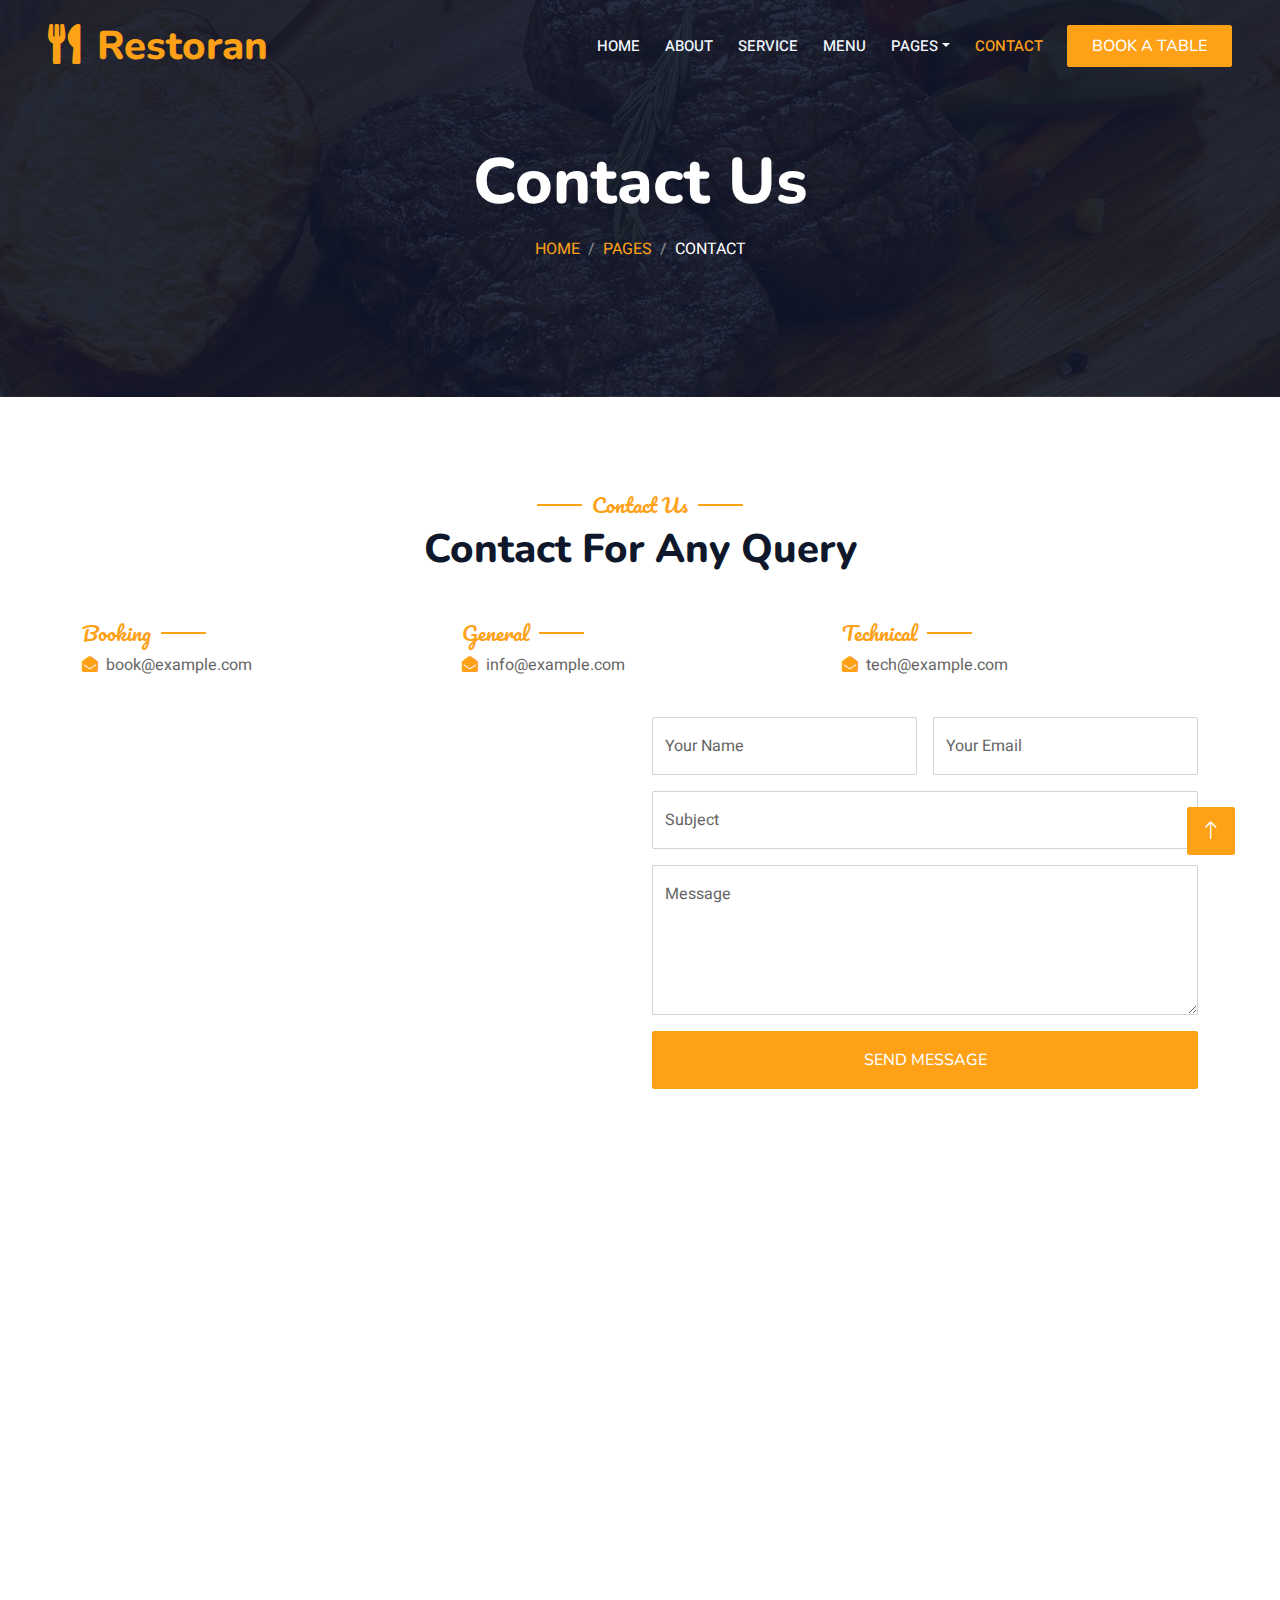
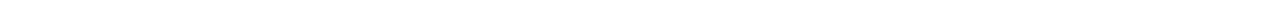
<file: contact.html>
<!DOCTYPE html>
<html lang="en">

<head>
    <meta charset="utf-8">
    <title>Restoran Contact</title>
    <meta content="width=device-width, initial-scale=1.0" name="viewport">
    <meta content="" name="keywords">
    <meta content="" name="description">

    <!-- Favicon -->
    <link href="img/favicon.ico" rel="icon">

    <!-- Google Web Fonts -->
    <link rel="preconnect" href="https://fonts.googleapis.com">
    <link rel="preconnect" href="https://fonts.gstatic.com" crossorigin>
    <link href="https://fonts.googleapis.com/css2?family=Heebo:wght@400;500;600&family=Nunito:wght@600;700;800&family=Pacifico&display=swap" rel="stylesheet">

    <!-- Icon Font Stylesheet -->
    <link href="https://cdnjs.cloudflare.com/ajax/libs/font-awesome/5.10.0/css/all.min.css" rel="stylesheet">
    <link href="https://cdn.jsdelivr.net/npm/bootstrap-icons@1.4.1/font/bootstrap-icons.css" rel="stylesheet">

    <!-- Libraries Stylesheet -->
    <link href="lib/animate/animate.min.css" rel="stylesheet">
    <link href="lib/owlcarousel/assets/owl.carousel.min.css" rel="stylesheet">
    <link href="lib/tempusdominus/css/tempusdominus-bootstrap-4.min.css" rel="stylesheet" />

    <!-- Customized Bootstrap Stylesheet -->
    <link href="css/bootstrap.min.css" rel="stylesheet">

    <!-- Template Stylesheet -->
    <link href="css/style.css" rel="stylesheet">
</head>

<body>
    <div class="container-xxl bg-white p-0">
        <!-- Spinner Start -->
        <div id="spinner" class="show bg-white position-fixed translate-middle w-100 vh-100 top-50 start-50 d-flex align-items-center justify-content-center">
            <div class="spinner-border text-primary" style="width: 3rem; height: 3rem;" role="status">
                <span class="sr-only">Loading...</span>
            </div>
        </div>
        <!-- Spinner End -->


        <!-- Navbar & Hero Start -->
        <div class="container-xxl position-relative p-0">
            <nav class="navbar navbar-expand-lg navbar-dark bg-dark px-4 px-lg-5 py-3 py-lg-0">
                <a href="" class="navbar-brand p-0">
                    <h1 class="text-primary m-0"><i class="fa fa-utensils me-3"></i>Restoran</h1>
                    <!-- <img src="img/logo.png" alt="Logo"> -->
                </a>
                <button class="navbar-toggler" type="button" data-bs-toggle="collapse" data-bs-target="#navbarCollapse">
                    <span class="fa fa-bars"></span>
                </button>
                <div class="collapse navbar-collapse" id="navbarCollapse">
                    <div class="navbar-nav ms-auto py-0 pe-4">
                        <a href="index.html" class="nav-item nav-link">Home</a>
                        <a href="about.html" class="nav-item nav-link">About</a>
                        <a href="service.html" class="nav-item nav-link">Service</a>
                        <a href="menu.html" class="nav-item nav-link">Menu</a>
                        <div class="nav-item dropdown">
                            <a href="#" class="nav-link dropdown-toggle" data-bs-toggle="dropdown">Pages</a>
                            <div class="dropdown-menu m-0">
                                <a href="booking.html" class="dropdown-item">Booking</a>
                                <a href="team.html" class="dropdown-item">Our Team</a>
                                <a href="testimonial.html" class="dropdown-item">Testimonial</a>
                            </div>
                        </div>
                        <a href="contact.html" class="nav-item nav-link active">Contact</a>
                    </div>
                    <a href="" class="btn btn-primary py-2 px-4">Book A Table</a>
                </div>
            </nav>

            <div class="container-xxl py-5 bg-dark hero-header mb-5">
                <div class="container text-center my-5 pt-5 pb-4">
                    <h1 class="display-3 text-white mb-3 animated slideInDown">Contact Us</h1>
                    <nav aria-label="breadcrumb">
                        <ol class="breadcrumb justify-content-center text-uppercase">
                            <li class="breadcrumb-item"><a href="#">Home</a></li>
                            <li class="breadcrumb-item"><a href="#">Pages</a></li>
                            <li class="breadcrumb-item text-white active" aria-current="page">Contact</li>
                        </ol>
                    </nav>
                </div>
            </div>
        </div>
        <!-- Navbar & Hero End -->


        <!-- Contact Start -->
        <div class="container-xxl py-5">
            <div class="container">
                <div class="text-center wow fadeInUp" data-wow-delay="0.1s">
                    <h5 class="section-title ff-secondary text-center text-primary fw-normal">Contact Us</h5>
                    <h1 class="mb-5">Contact For Any Query</h1>
                </div>
                <div class="row g-4">
                    <div class="col-12">
                        <div class="row gy-4">
                            <div class="col-md-4">
                                <h5 class="section-title ff-secondary fw-normal text-start text-primary">Booking</h5>
                                <p><i class="fa fa-envelope-open text-primary me-2"></i>book@example.com</p>
                            </div>
                            <div class="col-md-4">
                                <h5 class="section-title ff-secondary fw-normal text-start text-primary">General</h5>
                                <p><i class="fa fa-envelope-open text-primary me-2"></i>info@example.com</p>
                            </div>
                            <div class="col-md-4">
                                <h5 class="section-title ff-secondary fw-normal text-start text-primary">Technical</h5>
                                <p><i class="fa fa-envelope-open text-primary me-2"></i>tech@example.com</p>
                            </div>
                        </div>
                    </div>
                    <div class="col-md-6 wow fadeIn" data-wow-delay="0.1s">
                        <iframe class="position-relative rounded w-100 h-100"
                            src="https://www.google.com/maps/embed?pb=!1m18!1m12!1m3!1d3001156.4288297426!2d-78.01371936852176!3d42.72876761954724!2m3!1f0!2f0!3f0!3m2!1i1024!2i768!4f13.1!3m3!1m2!1s0x4ccc4bf0f123a5a9%3A0xddcfc6c1de189567!2sNew%20York%2C%20USA!5e0!3m2!1sen!2sbd!4v1603794290143!5m2!1sen!2sbd"
                            frameborder="0" style="min-height: 350px; border:0;" allowfullscreen="" aria-hidden="false"
                            tabindex="0"></iframe>
                    </div>
                    <div class="col-md-6">
                        <div class="wow fadeInUp" data-wow-delay="0.2s">
                            <form>
                                <div class="row g-3">
                                    <div class="col-md-6">
                                        <div class="form-floating">
                                            <input type="text" class="form-control" id="name" placeholder="Your Name">
                                            <label for="name">Your Name</label>
                                        </div>
                                    </div>
                                    <div class="col-md-6">
                                        <div class="form-floating">
                                            <input type="email" class="form-control" id="email" placeholder="Your Email">
                                            <label for="email">Your Email</label>
                                        </div>
                                    </div>
                                    <div class="col-12">
                                        <div class="form-floating">
                                            <input type="text" class="form-control" id="subject" placeholder="Subject">
                                            <label for="subject">Subject</label>
                                        </div>
                                    </div>
                                    <div class="col-12">
                                        <div class="form-floating">
                                            <textarea class="form-control" placeholder="Leave a message here" id="message" style="height: 150px"></textarea>
                                            <label for="message">Message</label>
                                        </div>
                                    </div>
                                    <div class="col-12">
                                        <button class="btn btn-primary w-100 py-3" type="submit">Send Message</button>
                                    </div>
                                </div>
                            </form>
                        </div>
                    </div>
                </div>
            </div>
        </div>
        <!-- Contact End -->


        <!-- Footer Start -->
        <div class="container-fluid bg-dark text-light footer pt-5 mt-5 wow fadeIn" data-wow-delay="0.1s">
            <div class="container py-5">
                <div class="row g-5">
                    <div class="col-lg-3 col-md-6">
                        <h4 class="section-title ff-secondary text-start text-primary fw-normal mb-4">Company</h4>
                        <a class="btn btn-link" href="">About Us</a>
                        <a class="btn btn-link" href="">Contact Us</a>
                        <a class="btn btn-link" href="">Reservation</a>
                        <a class="btn btn-link" href="">Privacy Policy</a>
                        <a class="btn btn-link" href="">Terms & Condition</a>
                    </div>
                    <div class="col-lg-3 col-md-6">
                        <h4 class="section-title ff-secondary text-start text-primary fw-normal mb-4">Contact</h4>
                        <p class="mb-2"><i class="fa fa-map-marker-alt me-3"></i>123 Street,</p>
                        <p class="mb-2"><i class="fa fa-phone-alt me-3"></i>+00000000000</p>
                        <p class="mb-2"><i class="fa fa-envelope me-3"></i>info@superlativecoders.com</p>
                        <div class="d-flex pt-2">
                            <a class="btn btn-outline-light btn-social" href=""><i class="fab fa-twitter"></i></a>
                            <a class="btn btn-outline-light btn-social" href=""><i class="fab fa-facebook-f"></i></a>
                            <a class="btn btn-outline-light btn-social" href=""><i class="fab fa-youtube"></i></a>
                            <a class="btn btn-outline-light btn-social" href=""><i class="fab fa-linkedin-in"></i></a>
                        </div>
                    </div>
                    <div class="col-lg-3 col-md-6">
                        <h4 class="section-title ff-secondary text-start text-primary fw-normal mb-4">Opening</h4>
                        <h5 class="text-light fw-normal">Monday - Saturday</h5>
                        <p>09AM - 09PM</p>
                        <h5 class="text-light fw-normal">Sunday</h5>
                        <p>10AM - 08PM</p>
                    </div>
                    <div class="col-lg-3 col-md-6">
                        <h4 class="section-title ff-secondary text-start text-primary fw-normal mb-4">Newsletter</h4>
                        <p>Lorem ipsum dolor sit amet consectetur, adipisicing elit.</p>
                        <div class="position-relative mx-auto" style="max-width: 400px;">
                            <input class="form-control border-primary w-100 py-3 ps-4 pe-5" type="text" placeholder="Your email">
                            <button type="button" class="btn btn-primary py-2 position-absolute top-0 end-0 mt-2 me-2">SignUp</button>
                        </div>
                    </div>
                </div>
            </div>
            <div class="container">
                <div class="copyright">
                    <div class="row">
                        <div class="col-md-6 text-center text-md-start mb-3 mb-md-0">
                            &copy; <a class="border-bottom" href="#">Made by Superlative Coders</a>,. 
							
							
                        </div>
                        <div class="col-md-6 text-center text-md-end">
                            <div class="footer-menu">
                                <a href="">Home</a>
                                <a href="">Cookies</a>
                                <a href="">Help</a>
                                <a href="">FQAs</a>
                            </div>
                        </div>
                    </div>
                </div>
            </div>
        </div>
        <!-- Footer End -->


        <!-- Back to Top -->
        <a href="#" class="btn btn-lg btn-primary btn-lg-square back-to-top"><i class="bi bi-arrow-up"></i></a>
    </div>

    <!-- JavaScript Libraries -->
    <script src="https://code.jquery.com/jquery-3.4.1.min.js"></script>
    <script src="https://cdn.jsdelivr.net/npm/bootstrap@5.0.0/dist/js/bootstrap.bundle.min.js"></script>
    <script src="lib/wow/wow.min.js"></script>
    <script src="lib/easing/easing.min.js"></script>
    <script src="lib/waypoints/waypoints.min.js"></script>
    <script src="lib/counterup/counterup.min.js"></script>
    <script src="lib/owlcarousel/owl.carousel.min.js"></script>
    <script src="lib/tempusdominus/js/moment.min.js"></script>
    <script src="lib/tempusdominus/js/moment-timezone.min.js"></script>
    <script src="lib/tempusdominus/js/tempusdominus-bootstrap-4.min.js"></script>

    <!-- Template Javascript -->
    <script src="js/main.js"></script>
</body>

</html>
</file>
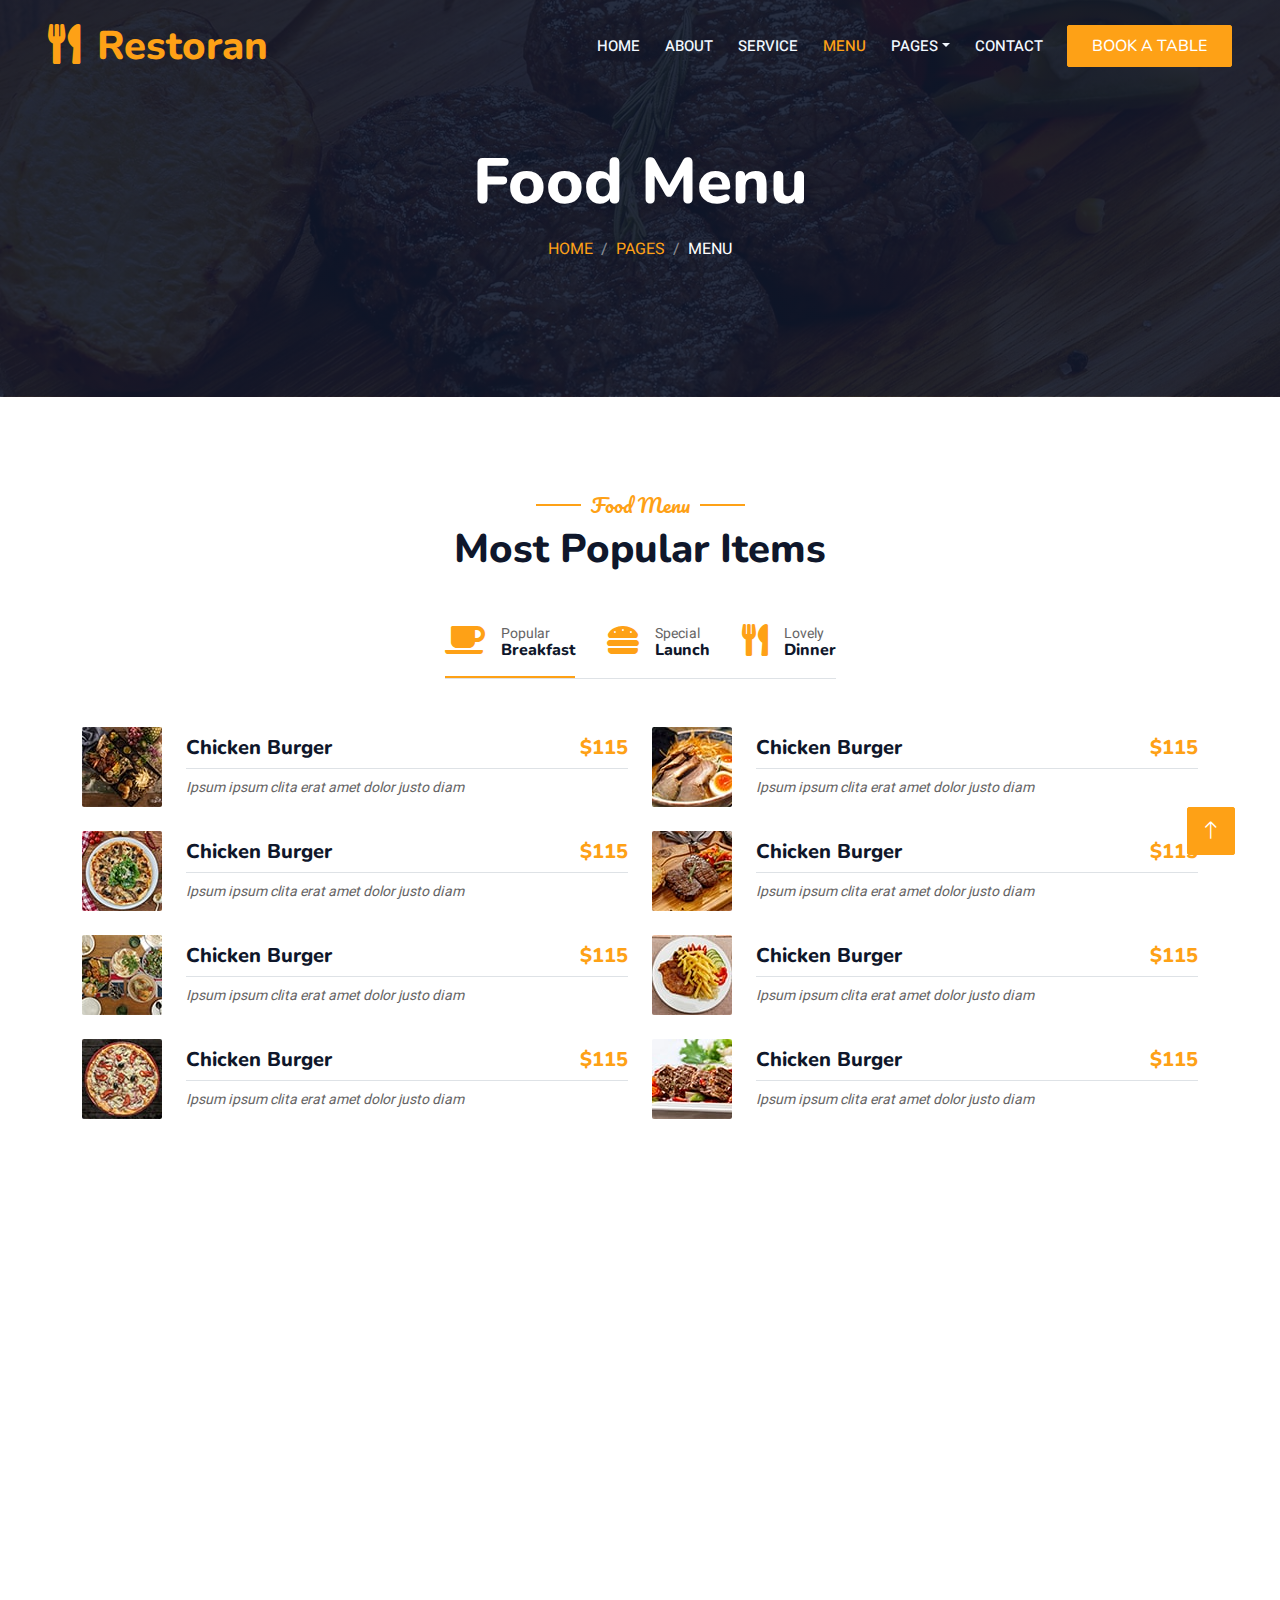
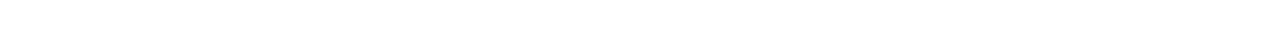
<file: menu.html>
<!DOCTYPE html>
<html lang="en">

<head>
    <meta charset="utf-8">
    <title>Restoran Menu</title>
    <meta content="width=device-width, initial-scale=1.0" name="viewport">
    <meta content="" name="keywords">
    <meta content="" name="description">

    <!-- Favicon -->
    <link href="img/favicon.ico" rel="icon">

    <!-- Google Web Fonts -->
    <link rel="preconnect" href="https://fonts.googleapis.com">
    <link rel="preconnect" href="https://fonts.gstatic.com" crossorigin>
    <link href="https://fonts.googleapis.com/css2?family=Heebo:wght@400;500;600&family=Nunito:wght@600;700;800&family=Pacifico&display=swap" rel="stylesheet">

    <!-- Icon Font Stylesheet -->
    <link href="https://cdnjs.cloudflare.com/ajax/libs/font-awesome/5.10.0/css/all.min.css" rel="stylesheet">
    <link href="https://cdn.jsdelivr.net/npm/bootstrap-icons@1.4.1/font/bootstrap-icons.css" rel="stylesheet">

    <!-- Libraries Stylesheet -->
    <link href="lib/animate/animate.min.css" rel="stylesheet">
    <link href="lib/owlcarousel/assets/owl.carousel.min.css" rel="stylesheet">
    <link href="lib/tempusdominus/css/tempusdominus-bootstrap-4.min.css" rel="stylesheet" />

    <!-- Customized Bootstrap Stylesheet -->
    <link href="css/bootstrap.min.css" rel="stylesheet">

    <!-- Template Stylesheet -->
    <link href="css/style.css" rel="stylesheet">
</head>

<body>
    <div class="container-xxl bg-white p-0">
        <!-- Spinner Start -->
        <div id="spinner" class="show bg-white position-fixed translate-middle w-100 vh-100 top-50 start-50 d-flex align-items-center justify-content-center">
            <div class="spinner-border text-primary" style="width: 3rem; height: 3rem;" role="status">
                <span class="sr-only">Loading...</span>
            </div>
        </div>
        <!-- Spinner End -->


        <!-- Navbar & Hero Start -->
        <div class="container-xxl position-relative p-0">
            <nav class="navbar navbar-expand-lg navbar-dark bg-dark px-4 px-lg-5 py-3 py-lg-0">
                <a href="" class="navbar-brand p-0">
                    <h1 class="text-primary m-0"><i class="fa fa-utensils me-3"></i>Restoran</h1>
                    <!-- <img src="img/logo.png" alt="Logo"> -->
                </a>
                <button class="navbar-toggler" type="button" data-bs-toggle="collapse" data-bs-target="#navbarCollapse">
                    <span class="fa fa-bars"></span>
                </button>
                <div class="collapse navbar-collapse" id="navbarCollapse">
                    <div class="navbar-nav ms-auto py-0 pe-4">
                        <a href="index.html" class="nav-item nav-link">Home</a>
                        <a href="about.html" class="nav-item nav-link">About</a>
                        <a href="service.html" class="nav-item nav-link">Service</a>
                        <a href="menu.html" class="nav-item nav-link active">Menu</a>
                        <div class="nav-item dropdown">
                            <a href="#" class="nav-link dropdown-toggle" data-bs-toggle="dropdown">Pages</a>
                            <div class="dropdown-menu m-0">
                                <a href="booking.html" class="dropdown-item">Booking</a>
                                <a href="team.html" class="dropdown-item">Our Team</a>
                                <a href="testimonial.html" class="dropdown-item">Testimonial</a>
                            </div>
                        </div>
                        <a href="contact.html" class="nav-item nav-link">Contact</a>
                    </div>
                    <a href="" class="btn btn-primary py-2 px-4">Book A Table</a>
                </div>
            </nav>

            <div class="container-xxl py-5 bg-dark hero-header mb-5">
                <div class="container text-center my-5 pt-5 pb-4">
                    <h1 class="display-3 text-white mb-3 animated slideInDown">Food Menu</h1>
                    <nav aria-label="breadcrumb">
                        <ol class="breadcrumb justify-content-center text-uppercase">
                            <li class="breadcrumb-item"><a href="#">Home</a></li>
                            <li class="breadcrumb-item"><a href="#">Pages</a></li>
                            <li class="breadcrumb-item text-white active" aria-current="page">Menu</li>
                        </ol>
                    </nav>
                </div>
            </div>
        </div>
        <!-- Navbar & Hero End -->


        <!-- Menu Start -->
        <div class="container-xxl py-5">
            <div class="container">
                <div class="text-center wow fadeInUp" data-wow-delay="0.1s">
                    <h5 class="section-title ff-secondary text-center text-primary fw-normal">Food Menu</h5>
                    <h1 class="mb-5">Most Popular Items</h1>
                </div>
                <div class="tab-class text-center wow fadeInUp" data-wow-delay="0.1s">
                    <ul class="nav nav-pills d-inline-flex justify-content-center border-bottom mb-5">
                        <li class="nav-item">
                            <a class="d-flex align-items-center text-start mx-3 ms-0 pb-3 active" data-bs-toggle="pill" href="#tab-1">
                                <i class="fa fa-coffee fa-2x text-primary"></i>
                                <div class="ps-3">
                                    <small class="text-body">Popular</small>
                                    <h6 class="mt-n1 mb-0">Breakfast</h6>
                                </div>
                            </a>
                        </li>
                        <li class="nav-item">
                            <a class="d-flex align-items-center text-start mx-3 pb-3" data-bs-toggle="pill" href="#tab-2">
                                <i class="fa fa-hamburger fa-2x text-primary"></i>
                                <div class="ps-3">
                                    <small class="text-body">Special</small>
                                    <h6 class="mt-n1 mb-0">Launch</h6>
                                </div>
                            </a>
                        </li>
                        <li class="nav-item">
                            <a class="d-flex align-items-center text-start mx-3 me-0 pb-3" data-bs-toggle="pill" href="#tab-3">
                                <i class="fa fa-utensils fa-2x text-primary"></i>
                                <div class="ps-3">
                                    <small class="text-body">Lovely</small>
                                    <h6 class="mt-n1 mb-0">Dinner</h6>
                                </div>
                            </a>
                        </li>
                    </ul>
                    <div class="tab-content">
                        <div id="tab-1" class="tab-pane fade show p-0 active">
                            <div class="row g-4">
                                <div class="col-lg-6">
                                    <div class="d-flex align-items-center">
                                        <img class="flex-shrink-0 img-fluid rounded" src="img/menu-1.jpg" alt="" style="width: 80px;">
                                        <div class="w-100 d-flex flex-column text-start ps-4">
                                            <h5 class="d-flex justify-content-between border-bottom pb-2">
                                                <span>Chicken Burger</span>
                                                <span class="text-primary">$115</span>
                                            </h5>
                                            <small class="fst-italic">Ipsum ipsum clita erat amet dolor justo diam</small>
                                        </div>
                                    </div>
                                </div>
                                <div class="col-lg-6">
                                    <div class="d-flex align-items-center">
                                        <img class="flex-shrink-0 img-fluid rounded" src="img/menu-2.jpg" alt="" style="width: 80px;">
                                        <div class="w-100 d-flex flex-column text-start ps-4">
                                            <h5 class="d-flex justify-content-between border-bottom pb-2">
                                                <span>Chicken Burger</span>
                                                <span class="text-primary">$115</span>
                                            </h5>
                                            <small class="fst-italic">Ipsum ipsum clita erat amet dolor justo diam</small>
                                        </div>
                                    </div>
                                </div>
                                <div class="col-lg-6">
                                    <div class="d-flex align-items-center">
                                        <img class="flex-shrink-0 img-fluid rounded" src="img/menu-3.jpg" alt="" style="width: 80px;">
                                        <div class="w-100 d-flex flex-column text-start ps-4">
                                            <h5 class="d-flex justify-content-between border-bottom pb-2">
                                                <span>Chicken Burger</span>
                                                <span class="text-primary">$115</span>
                                            </h5>
                                            <small class="fst-italic">Ipsum ipsum clita erat amet dolor justo diam</small>
                                        </div>
                                    </div>
                                </div>
                                <div class="col-lg-6">
                                    <div class="d-flex align-items-center">
                                        <img class="flex-shrink-0 img-fluid rounded" src="img/menu-4.jpg" alt="" style="width: 80px;">
                                        <div class="w-100 d-flex flex-column text-start ps-4">
                                            <h5 class="d-flex justify-content-between border-bottom pb-2">
                                                <span>Chicken Burger</span>
                                                <span class="text-primary">$115</span>
                                            </h5>
                                            <small class="fst-italic">Ipsum ipsum clita erat amet dolor justo diam</small>
                                        </div>
                                    </div>
                                </div>
                                <div class="col-lg-6">
                                    <div class="d-flex align-items-center">
                                        <img class="flex-shrink-0 img-fluid rounded" src="img/menu-5.jpg" alt="" style="width: 80px;">
                                        <div class="w-100 d-flex flex-column text-start ps-4">
                                            <h5 class="d-flex justify-content-between border-bottom pb-2">
                                                <span>Chicken Burger</span>
                                                <span class="text-primary">$115</span>
                                            </h5>
                                            <small class="fst-italic">Ipsum ipsum clita erat amet dolor justo diam</small>
                                        </div>
                                    </div>
                                </div>
                                <div class="col-lg-6">
                                    <div class="d-flex align-items-center">
                                        <img class="flex-shrink-0 img-fluid rounded" src="img/menu-6.jpg" alt="" style="width: 80px;">
                                        <div class="w-100 d-flex flex-column text-start ps-4">
                                            <h5 class="d-flex justify-content-between border-bottom pb-2">
                                                <span>Chicken Burger</span>
                                                <span class="text-primary">$115</span>
                                            </h5>
                                            <small class="fst-italic">Ipsum ipsum clita erat amet dolor justo diam</small>
                                        </div>
                                    </div>
                                </div>
                                <div class="col-lg-6">
                                    <div class="d-flex align-items-center">
                                        <img class="flex-shrink-0 img-fluid rounded" src="img/menu-7.jpg" alt="" style="width: 80px;">
                                        <div class="w-100 d-flex flex-column text-start ps-4">
                                            <h5 class="d-flex justify-content-between border-bottom pb-2">
                                                <span>Chicken Burger</span>
                                                <span class="text-primary">$115</span>
                                            </h5>
                                            <small class="fst-italic">Ipsum ipsum clita erat amet dolor justo diam</small>
                                        </div>
                                    </div>
                                </div>
                                <div class="col-lg-6">
                                    <div class="d-flex align-items-center">
                                        <img class="flex-shrink-0 img-fluid rounded" src="img/menu-8.jpg" alt="" style="width: 80px;">
                                        <div class="w-100 d-flex flex-column text-start ps-4">
                                            <h5 class="d-flex justify-content-between border-bottom pb-2">
                                                <span>Chicken Burger</span>
                                                <span class="text-primary">$115</span>
                                            </h5>
                                            <small class="fst-italic">Ipsum ipsum clita erat amet dolor justo diam</small>
                                        </div>
                                    </div>
                                </div>
                            </div>
                        </div>
                        <div id="tab-2" class="tab-pane fade show p-0">
                            <div class="row g-4">
                                <div class="col-lg-6">
                                    <div class="d-flex align-items-center">
                                        <img class="flex-shrink-0 img-fluid rounded" src="img/menu-1.jpg" alt="" style="width: 80px;">
                                        <div class="w-100 d-flex flex-column text-start ps-4">
                                            <h5 class="d-flex justify-content-between border-bottom pb-2">
                                                <span>Chicken Burger</span>
                                                <span class="text-primary">$115</span>
                                            </h5>
                                            <small class="fst-italic">Ipsum ipsum clita erat amet dolor justo diam</small>
                                        </div>
                                    </div>
                                </div>
                                <div class="col-lg-6">
                                    <div class="d-flex align-items-center">
                                        <img class="flex-shrink-0 img-fluid rounded" src="img/menu-2.jpg" alt="" style="width: 80px;">
                                        <div class="w-100 d-flex flex-column text-start ps-4">
                                            <h5 class="d-flex justify-content-between border-bottom pb-2">
                                                <span>Chicken Burger</span>
                                                <span class="text-primary">$115</span>
                                            </h5>
                                            <small class="fst-italic">Ipsum ipsum clita erat amet dolor justo diam</small>
                                        </div>
                                    </div>
                                </div>
                                <div class="col-lg-6">
                                    <div class="d-flex align-items-center">
                                        <img class="flex-shrink-0 img-fluid rounded" src="img/menu-3.jpg" alt="" style="width: 80px;">
                                        <div class="w-100 d-flex flex-column text-start ps-4">
                                            <h5 class="d-flex justify-content-between border-bottom pb-2">
                                                <span>Chicken Burger</span>
                                                <span class="text-primary">$115</span>
                                            </h5>
                                            <small class="fst-italic">Ipsum ipsum clita erat amet dolor justo diam</small>
                                        </div>
                                    </div>
                                </div>
                                <div class="col-lg-6">
                                    <div class="d-flex align-items-center">
                                        <img class="flex-shrink-0 img-fluid rounded" src="img/menu-4.jpg" alt="" style="width: 80px;">
                                        <div class="w-100 d-flex flex-column text-start ps-4">
                                            <h5 class="d-flex justify-content-between border-bottom pb-2">
                                                <span>Chicken Burger</span>
                                                <span class="text-primary">$115</span>
                                            </h5>
                                            <small class="fst-italic">Ipsum ipsum clita erat amet dolor justo diam</small>
                                        </div>
                                    </div>
                                </div>
                                <div class="col-lg-6">
                                    <div class="d-flex align-items-center">
                                        <img class="flex-shrink-0 img-fluid rounded" src="img/menu-5.jpg" alt="" style="width: 80px;">
                                        <div class="w-100 d-flex flex-column text-start ps-4">
                                            <h5 class="d-flex justify-content-between border-bottom pb-2">
                                                <span>Chicken Burger</span>
                                                <span class="text-primary">$115</span>
                                            </h5>
                                            <small class="fst-italic">Ipsum ipsum clita erat amet dolor justo diam</small>
                                        </div>
                                    </div>
                                </div>
                                <div class="col-lg-6">
                                    <div class="d-flex align-items-center">
                                        <img class="flex-shrink-0 img-fluid rounded" src="img/menu-6.jpg" alt="" style="width: 80px;">
                                        <div class="w-100 d-flex flex-column text-start ps-4">
                                            <h5 class="d-flex justify-content-between border-bottom pb-2">
                                                <span>Chicken Burger</span>
                                                <span class="text-primary">$115</span>
                                            </h5>
                                            <small class="fst-italic">Ipsum ipsum clita erat amet dolor justo diam</small>
                                        </div>
                                    </div>
                                </div>
                                <div class="col-lg-6">
                                    <div class="d-flex align-items-center">
                                        <img class="flex-shrink-0 img-fluid rounded" src="img/menu-7.jpg" alt="" style="width: 80px;">
                                        <div class="w-100 d-flex flex-column text-start ps-4">
                                            <h5 class="d-flex justify-content-between border-bottom pb-2">
                                                <span>Chicken Burger</span>
                                                <span class="text-primary">$115</span>
                                            </h5>
                                            <small class="fst-italic">Ipsum ipsum clita erat amet dolor justo diam</small>
                                        </div>
                                    </div>
                                </div>
                                <div class="col-lg-6">
                                    <div class="d-flex align-items-center">
                                        <img class="flex-shrink-0 img-fluid rounded" src="img/menu-8.jpg" alt="" style="width: 80px;">
                                        <div class="w-100 d-flex flex-column text-start ps-4">
                                            <h5 class="d-flex justify-content-between border-bottom pb-2">
                                                <span>Chicken Burger</span>
                                                <span class="text-primary">$115</span>
                                            </h5>
                                            <small class="fst-italic">Ipsum ipsum clita erat amet dolor justo diam</small>
                                        </div>
                                    </div>
                                </div>
                            </div>
                        </div>
                        <div id="tab-3" class="tab-pane fade show p-0">
                            <div class="row g-4">
                                <div class="col-lg-6">
                                    <div class="d-flex align-items-center">
                                        <img class="flex-shrink-0 img-fluid rounded" src="img/menu-1.jpg" alt="" style="width: 80px;">
                                        <div class="w-100 d-flex flex-column text-start ps-4">
                                            <h5 class="d-flex justify-content-between border-bottom pb-2">
                                                <span>Chicken Burger</span>
                                                <span class="text-primary">$115</span>
                                            </h5>
                                            <small class="fst-italic">Ipsum ipsum clita erat amet dolor justo diam</small>
                                        </div>
                                    </div>
                                </div>
                                <div class="col-lg-6">
                                    <div class="d-flex align-items-center">
                                        <img class="flex-shrink-0 img-fluid rounded" src="img/menu-2.jpg" alt="" style="width: 80px;">
                                        <div class="w-100 d-flex flex-column text-start ps-4">
                                            <h5 class="d-flex justify-content-between border-bottom pb-2">
                                                <span>Chicken Burger</span>
                                                <span class="text-primary">$115</span>
                                            </h5>
                                            <small class="fst-italic">Ipsum ipsum clita erat amet dolor justo diam</small>
                                        </div>
                                    </div>
                                </div>
                                <div class="col-lg-6">
                                    <div class="d-flex align-items-center">
                                        <img class="flex-shrink-0 img-fluid rounded" src="img/menu-3.jpg" alt="" style="width: 80px;">
                                        <div class="w-100 d-flex flex-column text-start ps-4">
                                            <h5 class="d-flex justify-content-between border-bottom pb-2">
                                                <span>Chicken Burger</span>
                                                <span class="text-primary">$115</span>
                                            </h5>
                                            <small class="fst-italic">Ipsum ipsum clita erat amet dolor justo diam</small>
                                        </div>
                                    </div>
                                </div>
                                <div class="col-lg-6">
                                    <div class="d-flex align-items-center">
                                        <img class="flex-shrink-0 img-fluid rounded" src="img/menu-4.jpg" alt="" style="width: 80px;">
                                        <div class="w-100 d-flex flex-column text-start ps-4">
                                            <h5 class="d-flex justify-content-between border-bottom pb-2">
                                                <span>Chicken Burger</span>
                                                <span class="text-primary">$115</span>
                                            </h5>
                                            <small class="fst-italic">Ipsum ipsum clita erat amet dolor justo diam</small>
                                        </div>
                                    </div>
                                </div>
                                <div class="col-lg-6">
                                    <div class="d-flex align-items-center">
                                        <img class="flex-shrink-0 img-fluid rounded" src="img/menu-5.jpg" alt="" style="width: 80px;">
                                        <div class="w-100 d-flex flex-column text-start ps-4">
                                            <h5 class="d-flex justify-content-between border-bottom pb-2">
                                                <span>Chicken Burger</span>
                                                <span class="text-primary">$115</span>
                                            </h5>
                                            <small class="fst-italic">Ipsum ipsum clita erat amet dolor justo diam</small>
                                        </div>
                                    </div>
                                </div>
                                <div class="col-lg-6">
                                    <div class="d-flex align-items-center">
                                        <img class="flex-shrink-0 img-fluid rounded" src="img/menu-6.jpg" alt="" style="width: 80px;">
                                        <div class="w-100 d-flex flex-column text-start ps-4">
                                            <h5 class="d-flex justify-content-between border-bottom pb-2">
                                                <span>Chicken Burger</span>
                                                <span class="text-primary">$115</span>
                                            </h5>
                                            <small class="fst-italic">Ipsum ipsum clita erat amet dolor justo diam</small>
                                        </div>
                                    </div>
                                </div>
                                <div class="col-lg-6">
                                    <div class="d-flex align-items-center">
                                        <img class="flex-shrink-0 img-fluid rounded" src="img/menu-7.jpg" alt="" style="width: 80px;">
                                        <div class="w-100 d-flex flex-column text-start ps-4">
                                            <h5 class="d-flex justify-content-between border-bottom pb-2">
                                                <span>Chicken Burger</span>
                                                <span class="text-primary">$115</span>
                                            </h5>
                                            <small class="fst-italic">Ipsum ipsum clita erat amet dolor justo diam</small>
                                        </div>
                                    </div>
                                </div>
                                <div class="col-lg-6">
                                    <div class="d-flex align-items-center">
                                        <img class="flex-shrink-0 img-fluid rounded" src="img/menu-8.jpg" alt="" style="width: 80px;">
                                        <div class="w-100 d-flex flex-column text-start ps-4">
                                            <h5 class="d-flex justify-content-between border-bottom pb-2">
                                                <span>Chicken Burger</span>
                                                <span class="text-primary">$115</span>
                                            </h5>
                                            <small class="fst-italic">Ipsum ipsum clita erat amet dolor justo diam</small>
                                        </div>
                                    </div>
                                </div>
                            </div>
                        </div>
                    </div>
                </div>
            </div>
        </div>
        <!-- Menu End -->
        

        <!-- Footer Start -->
        <div class="container-fluid bg-dark text-light footer pt-5 mt-5 wow fadeIn" data-wow-delay="0.1s">
            <div class="container py-5">
                <div class="row g-5">
                    <div class="col-lg-3 col-md-6">
                        <h4 class="section-title ff-secondary text-start text-primary fw-normal mb-4">Company</h4>
                        <a class="btn btn-link" href="">About Us</a>
                        <a class="btn btn-link" href="">Contact Us</a>
                        <a class="btn btn-link" href="">Reservation</a>
                        <a class="btn btn-link" href="">Privacy Policy</a>
                        <a class="btn btn-link" href="">Terms & Condition</a>
                    </div>
                    <div class="col-lg-3 col-md-6">
                        <h4 class="section-title ff-secondary text-start text-primary fw-normal mb-4">Contact</h4>
                        <p class="mb-2"><i class="fa fa-map-marker-alt me-3"></i>123 Street,</p>
                        <p class="mb-2"><i class="fa fa-phone-alt me-3"></i>+00000000000</p>
                        <p class="mb-2"><i class="fa fa-envelope me-3"></i>info@superlativecoders.com</p>
                        <div class="d-flex pt-2">
                            <a class="btn btn-outline-light btn-social" href=""><i class="fab fa-twitter"></i></a>
                            <a class="btn btn-outline-light btn-social" href=""><i class="fab fa-facebook-f"></i></a>
                            <a class="btn btn-outline-light btn-social" href=""><i class="fab fa-youtube"></i></a>
                            <a class="btn btn-outline-light btn-social" href=""><i class="fab fa-linkedin-in"></i></a>
                        </div>
                    </div>
                    <div class="col-lg-3 col-md-6">
                        <h4 class="section-title ff-secondary text-start text-primary fw-normal mb-4">Opening</h4>
                        <h5 class="text-light fw-normal">Monday - Saturday</h5>
                        <p>09AM - 09PM</p>
                        <h5 class="text-light fw-normal">Sunday</h5>
                        <p>10AM - 08PM</p>
                    </div>
                    <div class="col-lg-3 col-md-6">
                        <h4 class="section-title ff-secondary text-start text-primary fw-normal mb-4">Newsletter</h4>
                        <p>Lorem ipsum dolor sit amet consectetur, adipisicing elit.</p>
                        <div class="position-relative mx-auto" style="max-width: 400px;">
                            <input class="form-control border-primary w-100 py-3 ps-4 pe-5" type="text" placeholder="Your email">
                            <button type="button" class="btn btn-primary py-2 position-absolute top-0 end-0 mt-2 me-2">SignUp</button>
                        </div>
                    </div>
                </div>
            </div>
            <div class="container">
                <div class="copyright">
                    <div class="row">
                        <div class="col-md-6 text-center text-md-start mb-3 mb-md-0">
                            &copy; <a class="border-bottom" href="#">Made by Superlative Coders</a>,. 
							
							
                        </div>
                        <div class="col-md-6 text-center text-md-end">
                            <div class="footer-menu">
                                <a href="">Home</a>
                                <a href="">Cookies</a>
                                <a href="">Help</a>
                                <a href="">FQAs</a>
                            </div>
                        </div>
                    </div>
                </div>
            </div>
        </div>
        <!-- Footer End -->


        <!-- Back to Top -->
        <a href="#" class="btn btn-lg btn-primary btn-lg-square back-to-top"><i class="bi bi-arrow-up"></i></a>
    </div>

    <!-- JavaScript Libraries -->
    <script src="https://code.jquery.com/jquery-3.4.1.min.js"></script>
    <script src="https://cdn.jsdelivr.net/npm/bootstrap@5.0.0/dist/js/bootstrap.bundle.min.js"></script>
    <script src="lib/wow/wow.min.js"></script>
    <script src="lib/easing/easing.min.js"></script>
    <script src="lib/waypoints/waypoints.min.js"></script>
    <script src="lib/counterup/counterup.min.js"></script>
    <script src="lib/owlcarousel/owl.carousel.min.js"></script>
    <script src="lib/tempusdominus/js/moment.min.js"></script>
    <script src="lib/tempusdominus/js/moment-timezone.min.js"></script>
    <script src="lib/tempusdominus/js/tempusdominus-bootstrap-4.min.js"></script>

    <!-- Template Javascript -->
    <script src="js/main.js"></script>
</body>

</html>
</file>
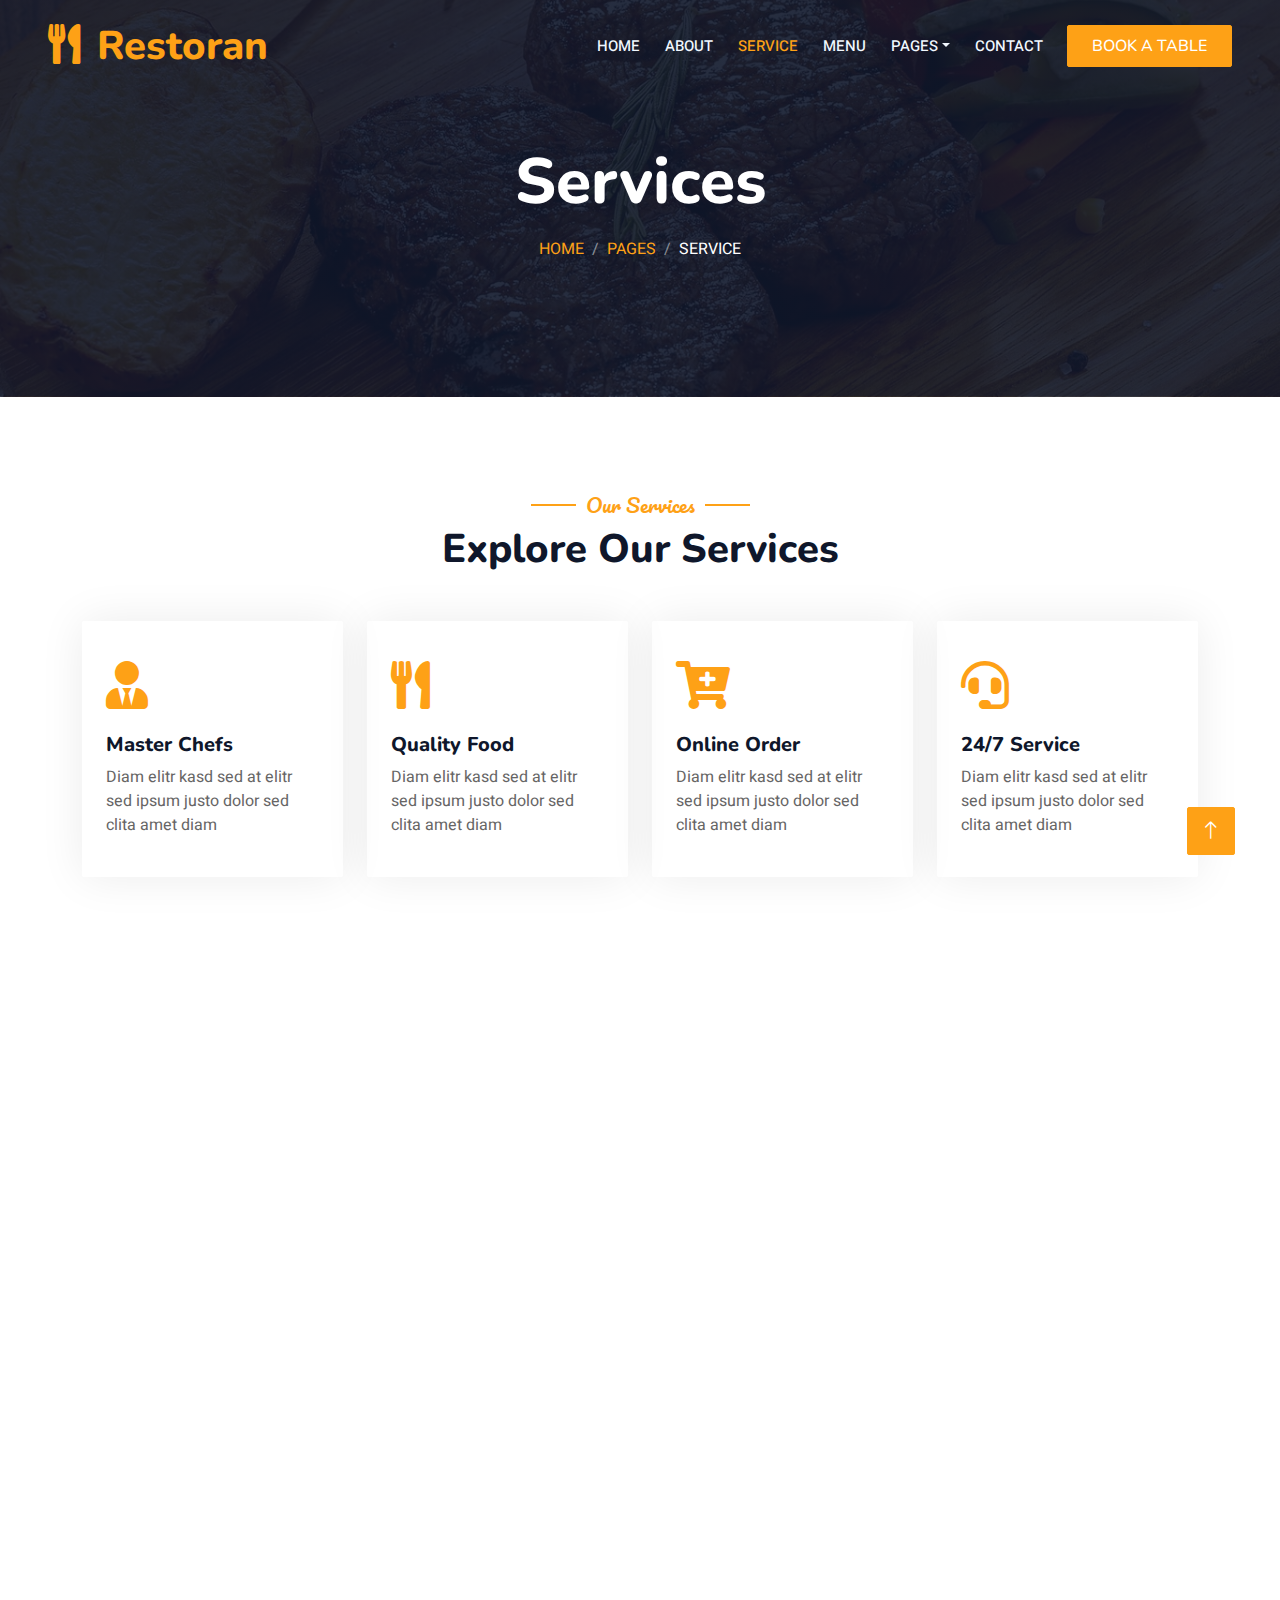
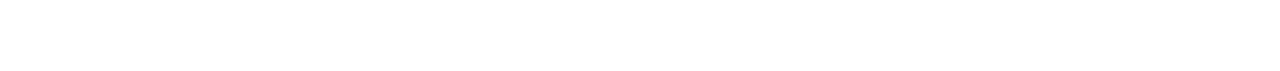
<file: service.html>
<!DOCTYPE html>
<html lang="en">

<head>
    <meta charset="utf-8">
    <title>Restoran Service</title>
    <meta content="width=device-width, initial-scale=1.0" name="viewport">
    <meta content="" name="keywords">
    <meta content="" name="description">

    <!-- Favicon -->
    <link href="img/favicon.ico" rel="icon">

    <!-- Google Web Fonts -->
    <link rel="preconnect" href="https://fonts.googleapis.com">
    <link rel="preconnect" href="https://fonts.gstatic.com" crossorigin>
    <link href="https://fonts.googleapis.com/css2?family=Heebo:wght@400;500;600&family=Nunito:wght@600;700;800&family=Pacifico&display=swap" rel="stylesheet">

    <!-- Icon Font Stylesheet -->
    <link href="https://cdnjs.cloudflare.com/ajax/libs/font-awesome/5.10.0/css/all.min.css" rel="stylesheet">
    <link href="https://cdn.jsdelivr.net/npm/bootstrap-icons@1.4.1/font/bootstrap-icons.css" rel="stylesheet">

    <!-- Libraries Stylesheet -->
    <link href="lib/animate/animate.min.css" rel="stylesheet">
    <link href="lib/owlcarousel/assets/owl.carousel.min.css" rel="stylesheet">
    <link href="lib/tempusdominus/css/tempusdominus-bootstrap-4.min.css" rel="stylesheet" />

    <!-- Customized Bootstrap Stylesheet -->
    <link href="css/bootstrap.min.css" rel="stylesheet">

    <!-- Template Stylesheet -->
    <link href="css/style.css" rel="stylesheet">
</head>

<body>
    <div class="container-xxl bg-white p-0">
        <!-- Spinner Start -->
        <div id="spinner" class="show bg-white position-fixed translate-middle w-100 vh-100 top-50 start-50 d-flex align-items-center justify-content-center">
            <div class="spinner-border text-primary" style="width: 3rem; height: 3rem;" role="status">
                <span class="sr-only">Loading...</span>
            </div>
        </div>
        <!-- Spinner End -->


        <!-- Navbar & Hero Start -->
        <div class="container-xxl position-relative p-0">
            <nav class="navbar navbar-expand-lg navbar-dark bg-dark px-4 px-lg-5 py-3 py-lg-0">
                <a href="" class="navbar-brand p-0">
                    <h1 class="text-primary m-0"><i class="fa fa-utensils me-3"></i>Restoran</h1>
                    <!-- <img src="img/logo.png" alt="Logo"> -->
                </a>
                <button class="navbar-toggler" type="button" data-bs-toggle="collapse" data-bs-target="#navbarCollapse">
                    <span class="fa fa-bars"></span>
                </button>
                <div class="collapse navbar-collapse" id="navbarCollapse">
                    <div class="navbar-nav ms-auto py-0 pe-4">
                        <a href="index.html" class="nav-item nav-link">Home</a>
                        <a href="about.html" class="nav-item nav-link">About</a>
                        <a href="service.html" class="nav-item nav-link active">Service</a>
                        <a href="menu.html" class="nav-item nav-link">Menu</a>
                        <div class="nav-item dropdown">
                            <a href="#" class="nav-link dropdown-toggle" data-bs-toggle="dropdown">Pages</a>
                            <div class="dropdown-menu m-0">
                                <a href="booking.html" class="dropdown-item">Booking</a>
                                <a href="team.html" class="dropdown-item">Our Team</a>
                                <a href="testimonial.html" class="dropdown-item">Testimonial</a>
                            </div>
                        </div>
                        <a href="contact.html" class="nav-item nav-link">Contact</a>
                    </div>
                    <a href="" class="btn btn-primary py-2 px-4">Book A Table</a>
                </div>
            </nav>

            <div class="container-xxl py-5 bg-dark hero-header mb-5">
                <div class="container text-center my-5 pt-5 pb-4">
                    <h1 class="display-3 text-white mb-3 animated slideInDown">Services</h1>
                    <nav aria-label="breadcrumb">
                        <ol class="breadcrumb justify-content-center text-uppercase">
                            <li class="breadcrumb-item"><a href="#">Home</a></li>
                            <li class="breadcrumb-item"><a href="#">Pages</a></li>
                            <li class="breadcrumb-item text-white active" aria-current="page">Service</li>
                        </ol>
                    </nav>
                </div>
            </div>
        </div>
        <!-- Navbar & Hero End -->


        <!-- Service Start -->
        <div class="container-xxl py-5">
            <div class="container">
                <div class="text-center wow fadeInUp" data-wow-delay="0.1s">
                    <h5 class="section-title ff-secondary text-center text-primary fw-normal">Our Services</h5>
                    <h1 class="mb-5">Explore Our Services</h1>
                </div>
                <div class="row g-4">
                    <div class="col-lg-3 col-sm-6 wow fadeInUp" data-wow-delay="0.1s">
                        <div class="service-item rounded pt-3">
                            <div class="p-4">
                                <i class="fa fa-3x fa-user-tie text-primary mb-4"></i>
                                <h5>Master Chefs</h5>
                                <p>Diam elitr kasd sed at elitr sed ipsum justo dolor sed clita amet diam</p>
                            </div>
                        </div>
                    </div>
                    <div class="col-lg-3 col-sm-6 wow fadeInUp" data-wow-delay="0.3s">
                        <div class="service-item rounded pt-3">
                            <div class="p-4">
                                <i class="fa fa-3x fa-utensils text-primary mb-4"></i>
                                <h5>Quality Food</h5>
                                <p>Diam elitr kasd sed at elitr sed ipsum justo dolor sed clita amet diam</p>
                            </div>
                        </div>
                    </div>
                    <div class="col-lg-3 col-sm-6 wow fadeInUp" data-wow-delay="0.5s">
                        <div class="service-item rounded pt-3">
                            <div class="p-4">
                                <i class="fa fa-3x fa-cart-plus text-primary mb-4"></i>
                                <h5>Online Order</h5>
                                <p>Diam elitr kasd sed at elitr sed ipsum justo dolor sed clita amet diam</p>
                            </div>
                        </div>
                    </div>
                    <div class="col-lg-3 col-sm-6 wow fadeInUp" data-wow-delay="0.7s">
                        <div class="service-item rounded pt-3">
                            <div class="p-4">
                                <i class="fa fa-3x fa-headset text-primary mb-4"></i>
                                <h5>24/7 Service</h5>
                                <p>Diam elitr kasd sed at elitr sed ipsum justo dolor sed clita amet diam</p>
                            </div>
                        </div>
                    </div>
                    <div class="col-lg-3 col-sm-6 wow fadeInUp" data-wow-delay="0.1s">
                        <div class="service-item rounded pt-3">
                            <div class="p-4">
                                <i class="fa fa-3x fa-user-tie text-primary mb-4"></i>
                                <h5>Master Chefs</h5>
                                <p>Diam elitr kasd sed at elitr sed ipsum justo dolor sed clita amet diam</p>
                            </div>
                        </div>
                    </div>
                    <div class="col-lg-3 col-sm-6 wow fadeInUp" data-wow-delay="0.3s">
                        <div class="service-item rounded pt-3">
                            <div class="p-4">
                                <i class="fa fa-3x fa-utensils text-primary mb-4"></i>
                                <h5>Quality Food</h5>
                                <p>Diam elitr kasd sed at elitr sed ipsum justo dolor sed clita amet diam</p>
                            </div>
                        </div>
                    </div>
                    <div class="col-lg-3 col-sm-6 wow fadeInUp" data-wow-delay="0.5s">
                        <div class="service-item rounded pt-3">
                            <div class="p-4">
                                <i class="fa fa-3x fa-cart-plus text-primary mb-4"></i>
                                <h5>Online Order</h5>
                                <p>Diam elitr kasd sed at elitr sed ipsum justo dolor sed clita amet diam</p>
                            </div>
                        </div>
                    </div>
                    <div class="col-lg-3 col-sm-6 wow fadeInUp" data-wow-delay="0.7s">
                        <div class="service-item rounded pt-3">
                            <div class="p-4">
                                <i class="fa fa-3x fa-headset text-primary mb-4"></i>
                                <h5>24/7 Service</h5>
                                <p>Diam elitr kasd sed at elitr sed ipsum justo dolor sed clita amet diam</p>
                            </div>
                        </div>
                    </div>
                </div>
            </div>
        </div>
        <!-- Service End -->
        

        <!-- Footer Start -->
        <div class="container-fluid bg-dark text-light footer pt-5 mt-5 wow fadeIn" data-wow-delay="0.1s">
            <div class="container py-5">
                <div class="row g-5">
                    <div class="col-lg-3 col-md-6">
                        <h4 class="section-title ff-secondary text-start text-primary fw-normal mb-4">Company</h4>
                        <a class="btn btn-link" href="">About Us</a>
                        <a class="btn btn-link" href="">Contact Us</a>
                        <a class="btn btn-link" href="">Reservation</a>
                        <a class="btn btn-link" href="">Privacy Policy</a>
                        <a class="btn btn-link" href="">Terms & Condition</a>
                    </div>
                    <div class="col-lg-3 col-md-6">
                        <h4 class="section-title ff-secondary text-start text-primary fw-normal mb-4">Contact</h4>
                        <p class="mb-2"><i class="fa fa-map-marker-alt me-3"></i>123 Street,</p>
                        <p class="mb-2"><i class="fa fa-phone-alt me-3"></i>+00000000000</p>
                        <p class="mb-2"><i class="fa fa-envelope me-3"></i>info@superlativecoders.com</p>
                        <div class="d-flex pt-2">
                            <a class="btn btn-outline-light btn-social" href=""><i class="fab fa-twitter"></i></a>
                            <a class="btn btn-outline-light btn-social" href=""><i class="fab fa-facebook-f"></i></a>
                            <a class="btn btn-outline-light btn-social" href=""><i class="fab fa-youtube"></i></a>
                            <a class="btn btn-outline-light btn-social" href=""><i class="fab fa-linkedin-in"></i></a>
                        </div>
                    </div>
                    <div class="col-lg-3 col-md-6">
                        <h4 class="section-title ff-secondary text-start text-primary fw-normal mb-4">Opening</h4>
                        <h5 class="text-light fw-normal">Monday - Saturday</h5>
                        <p>09AM - 09PM</p>
                        <h5 class="text-light fw-normal">Sunday</h5>
                        <p>10AM - 08PM</p>
                    </div>
                    <div class="col-lg-3 col-md-6">
                        <h4 class="section-title ff-secondary text-start text-primary fw-normal mb-4">Newsletter</h4>
                        <p>Lorem ipsum dolor sit amet consectetur, adipisicing elit.</p>
                        <div class="position-relative mx-auto" style="max-width: 400px;">
                            <input class="form-control border-primary w-100 py-3 ps-4 pe-5" type="text" placeholder="Your email">
                            <button type="button" class="btn btn-primary py-2 position-absolute top-0 end-0 mt-2 me-2">SignUp</button>
                        </div>
                    </div>
                </div>
            </div>
            <div class="container">
                <div class="copyright">
                    <div class="row">
                        <div class="col-md-6 text-center text-md-start mb-3 mb-md-0">
                            &copy; <a class="border-bottom" href="#">Made by Superlative Coders</a>,. 
							
							
                        </div>
                        <div class="col-md-6 text-center text-md-end">
                            <div class="footer-menu">
                                <a href="">Home</a>
                                <a href="">Cookies</a>
                                <a href="">Help</a>
                                <a href="">FQAs</a>
                            </div>
                        </div>
                    </div>
                </div>
            </div>
        </div>
        <!-- Footer End -->


        <!-- Back to Top -->
        <a href="#" class="btn btn-lg btn-primary btn-lg-square back-to-top"><i class="bi bi-arrow-up"></i></a>
    </div>

    <!-- JavaScript Libraries -->
    <script src="https://code.jquery.com/jquery-3.4.1.min.js"></script>
    <script src="https://cdn.jsdelivr.net/npm/bootstrap@5.0.0/dist/js/bootstrap.bundle.min.js"></script>
    <script src="lib/wow/wow.min.js"></script>
    <script src="lib/easing/easing.min.js"></script>
    <script src="lib/waypoints/waypoints.min.js"></script>
    <script src="lib/counterup/counterup.min.js"></script>
    <script src="lib/owlcarousel/owl.carousel.min.js"></script>
    <script src="lib/tempusdominus/js/moment.min.js"></script>
    <script src="lib/tempusdominus/js/moment-timezone.min.js"></script>
    <script src="lib/tempusdominus/js/tempusdominus-bootstrap-4.min.js"></script>

    <!-- Template Javascript -->
    <script src="js/main.js"></script>
</body>

</html>
</file>
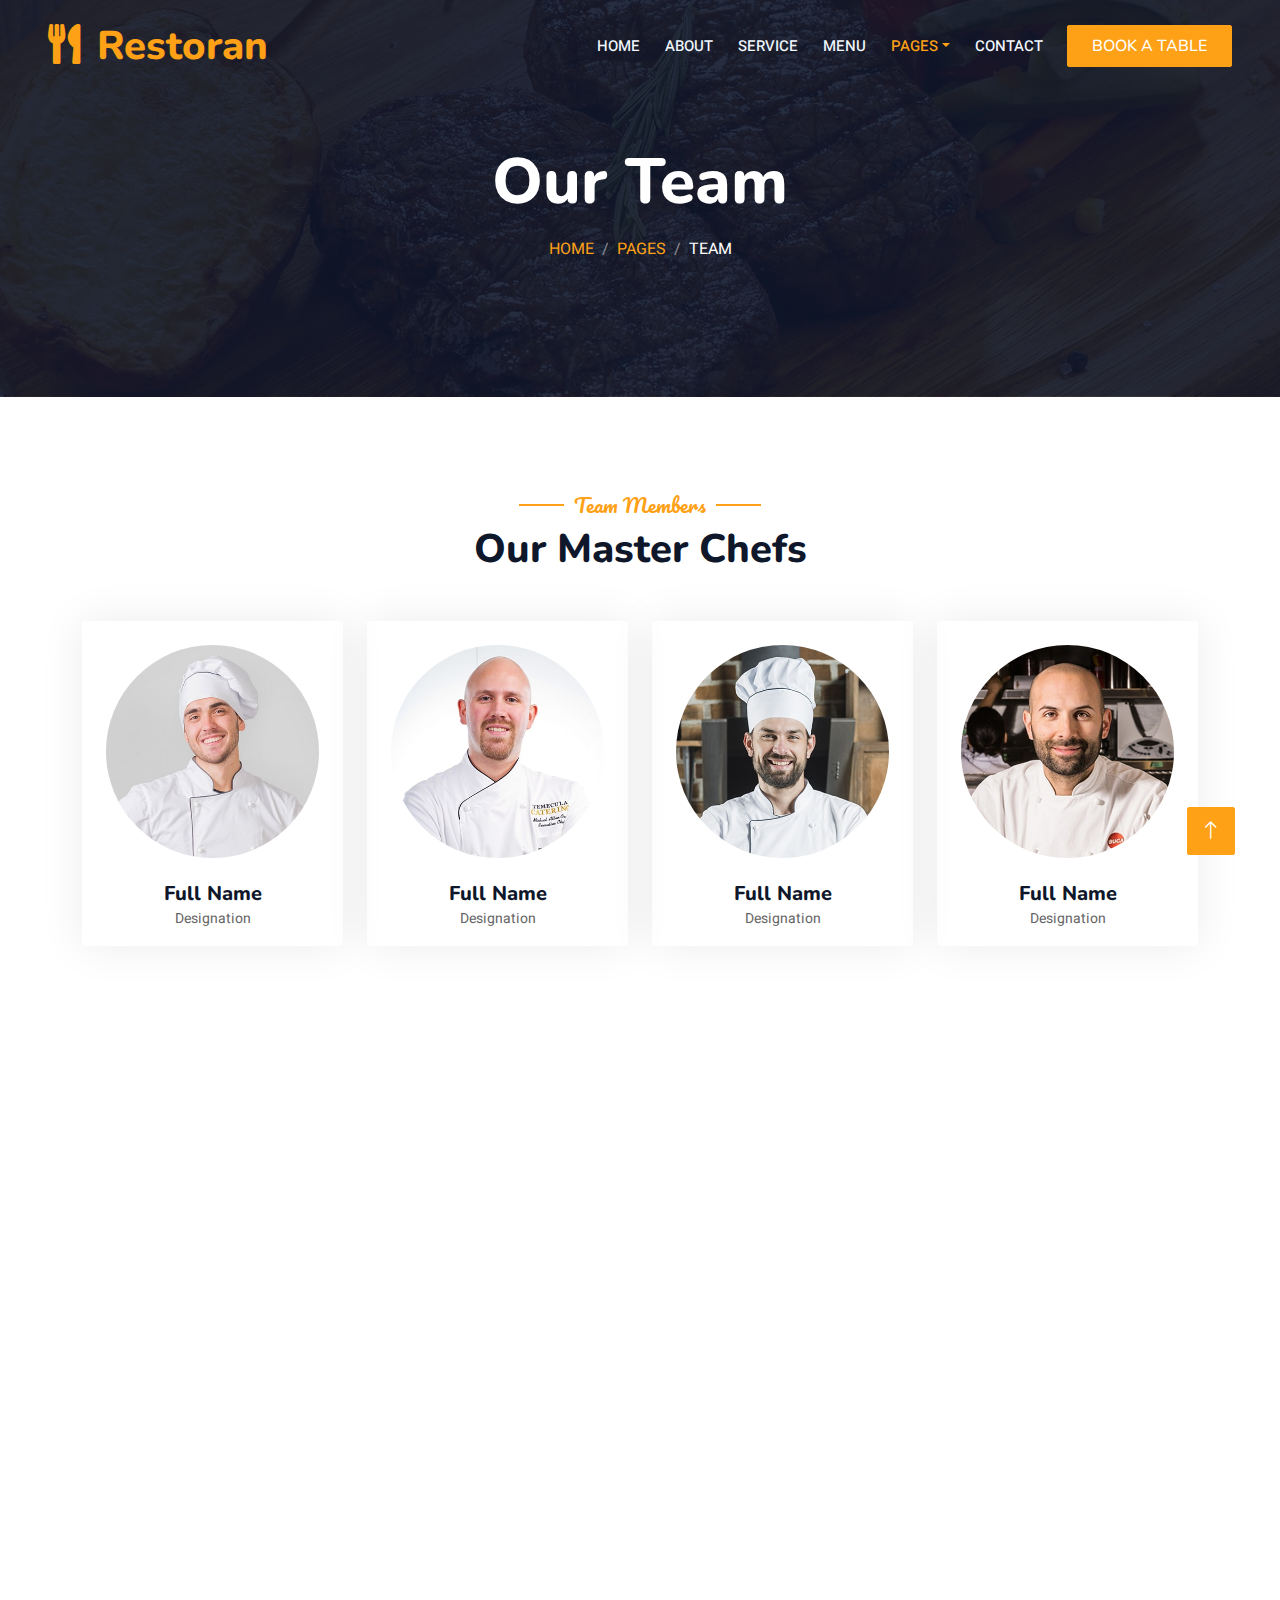
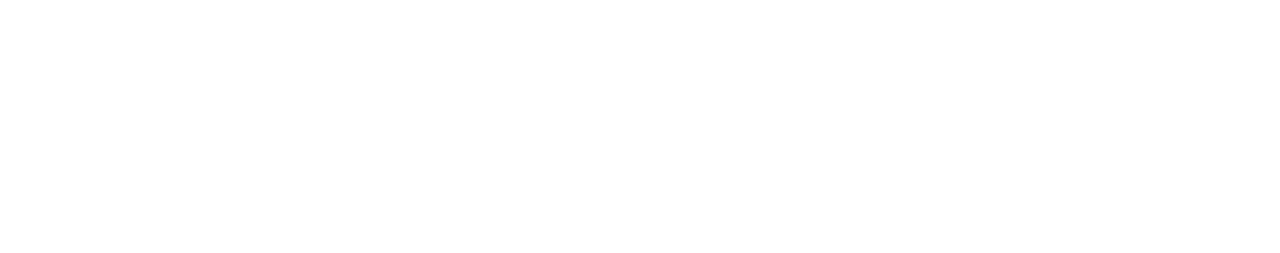
<file: team.html>
<!DOCTYPE html>
<html lang="en">

<head>
    <meta charset="utf-8">
    <title>Restoran Our Team</title>
    <meta content="width=device-width, initial-scale=1.0" name="viewport">
    <meta content="" name="keywords">
    <meta content="" name="description">

    <!-- Favicon -->
    <link href="img/favicon.ico" rel="icon">

    <!-- Google Web Fonts -->
    <link rel="preconnect" href="https://fonts.googleapis.com">
    <link rel="preconnect" href="https://fonts.gstatic.com" crossorigin>
    <link href="https://fonts.googleapis.com/css2?family=Heebo:wght@400;500;600&family=Nunito:wght@600;700;800&family=Pacifico&display=swap" rel="stylesheet">

    <!-- Icon Font Stylesheet -->
    <link href="https://cdnjs.cloudflare.com/ajax/libs/font-awesome/5.10.0/css/all.min.css" rel="stylesheet">
    <link href="https://cdn.jsdelivr.net/npm/bootstrap-icons@1.4.1/font/bootstrap-icons.css" rel="stylesheet">

    <!-- Libraries Stylesheet -->
    <link href="lib/animate/animate.min.css" rel="stylesheet">
    <link href="lib/owlcarousel/assets/owl.carousel.min.css" rel="stylesheet">
    <link href="lib/tempusdominus/css/tempusdominus-bootstrap-4.min.css" rel="stylesheet" />

    <!-- Customized Bootstrap Stylesheet -->
    <link href="css/bootstrap.min.css" rel="stylesheet">

    <!-- Template Stylesheet -->
    <link href="css/style.css" rel="stylesheet">
</head>
    <body>
    <div class="container-xxl bg-white p-0">
        <!-- Spinner Start -->
        <div id="spinner" class="show bg-white position-fixed translate-middle w-100 vh-100 top-50 start-50 d-flex align-items-center justify-content-center">
            <div class="spinner-border text-primary" style="width: 3rem; height: 3rem;" role="status">
                <span class="sr-only">Loading...</span>
            </div>
        </div>
        <!-- Spinner End -->


        <!-- Navbar & Hero Start -->
        <div class="container-xxl position-relative p-0">
            <nav class="navbar navbar-expand-lg navbar-dark bg-dark px-4 px-lg-5 py-3 py-lg-0">
                <a href="" class="navbar-brand p-0">
                    <h1 class="text-primary m-0"><i class="fa fa-utensils me-3"></i>Restoran</h1>
                    <!-- <img src="img/logo.png" alt="Logo"> -->
                </a>
                <button class="navbar-toggler" type="button" data-bs-toggle="collapse" data-bs-target="#navbarCollapse">
                    <span class="fa fa-bars"></span>
                </button>
                <div class="collapse navbar-collapse" id="navbarCollapse">
                    <div class="navbar-nav ms-auto py-0 pe-4">
                        <a href="index.html" class="nav-item nav-link">Home</a>
                        <a href="about.html" class="nav-item nav-link">About</a>
                        <a href="service.html" class="nav-item nav-link">Service</a>
                        <a href="menu.html" class="nav-item nav-link">Menu</a>
                        <div class="nav-item dropdown">
                            <a href="#" class="nav-link dropdown-toggle active" data-bs-toggle="dropdown">Pages</a>
                            <div class="dropdown-menu m-0">
                                <a href="booking.html" class="dropdown-item">Booking</a>
                                <a href="team.html" class="dropdown-item active">Our Team</a>
                                <a href="testimonial.html" class="dropdown-item">Testimonial</a>
                            </div>
                        </div>
                        <a href="contact.html" class="nav-item nav-link">Contact</a>
                    </div>
                    <a href="" class="btn btn-primary py-2 px-4">Book A Table</a>
                </div>
            </nav>

            <div class="container-xxl py-5 bg-dark hero-header mb-5">
                <div class="container text-center my-5 pt-5 pb-4">
                    <h1 class="display-3 text-white mb-3 animated slideInDown">Our Team</h1>
                    <nav aria-label="breadcrumb">
                        <ol class="breadcrumb justify-content-center text-uppercase">
                            <li class="breadcrumb-item"><a href="#">Home</a></li>
                            <li class="breadcrumb-item"><a href="#">Pages</a></li>
                            <li class="breadcrumb-item text-white active" aria-current="page">Team</li>
                        </ol>
                    </nav>
                </div>
            </div>
        </div>
        <!-- Navbar & Hero End -->


        <!-- Team Start -->
        <div class="container-xxl pt-5 pb-3">
            <div class="container">
                <div class="text-center wow fadeInUp" data-wow-delay="0.1s">
                    <h5 class="section-title ff-secondary text-center text-primary fw-normal">Team Members</h5>
                    <h1 class="mb-5">Our Master Chefs</h1>
                </div>
                <div class="row g-4">
                    <div class="col-lg-3 col-md-6 wow fadeInUp" data-wow-delay="0.1s">
                        <div class="team-item text-center rounded overflow-hidden">
                            <div class="rounded-circle overflow-hidden m-4">
                                <img class="img-fluid" src="img/team-1.jpg" alt="">
                            </div>
                            <h5 class="mb-0">Full Name</h5>
                            <small>Designation</small>
                            <div class="d-flex justify-content-center mt-3">
                                <a class="btn btn-square btn-primary mx-1" href=""><i class="fab fa-facebook-f"></i></a>
                                <a class="btn btn-square btn-primary mx-1" href=""><i class="fab fa-twitter"></i></a>
                                <a class="btn btn-square btn-primary mx-1" href=""><i class="fab fa-instagram"></i></a>
                            </div>
                        </div>
                    </div>
                    <div class="col-lg-3 col-md-6 wow fadeInUp" data-wow-delay="0.3s">
                        <div class="team-item text-center rounded overflow-hidden">
                            <div class="rounded-circle overflow-hidden m-4">
                                <img class="img-fluid" src="img/team-2.jpg" alt="">
                            </div>
                            <h5 class="mb-0">Full Name</h5>
                            <small>Designation</small>
                            <div class="d-flex justify-content-center mt-3">
                                <a class="btn btn-square btn-primary mx-1" href=""><i class="fab fa-facebook-f"></i></a>
                                <a class="btn btn-square btn-primary mx-1" href=""><i class="fab fa-twitter"></i></a>
                                <a class="btn btn-square btn-primary mx-1" href=""><i class="fab fa-instagram"></i></a>
                            </div>
                        </div>
                    </div>
                    <div class="col-lg-3 col-md-6 wow fadeInUp" data-wow-delay="0.5s">
                        <div class="team-item text-center rounded overflow-hidden">
                            <div class="rounded-circle overflow-hidden m-4">
                                <img class="img-fluid" src="img/team-3.jpg" alt="">
                            </div>
                            <h5 class="mb-0">Full Name</h5>
                            <small>Designation</small>
                            <div class="d-flex justify-content-center mt-3">
                                <a class="btn btn-square btn-primary mx-1" href=""><i class="fab fa-facebook-f"></i></a>
                                <a class="btn btn-square btn-primary mx-1" href=""><i class="fab fa-twitter"></i></a>
                                <a class="btn btn-square btn-primary mx-1" href=""><i class="fab fa-instagram"></i></a>
                            </div>
                        </div>
                    </div>
                    <div class="col-lg-3 col-md-6 wow fadeInUp" data-wow-delay="0.7s">
                        <div class="team-item text-center rounded overflow-hidden">
                            <div class="rounded-circle overflow-hidden m-4">
                                <img class="img-fluid" src="img/team-4.jpg" alt="">
                            </div>
                            <h5 class="mb-0">Full Name</h5>
                            <small>Designation</small>
                            <div class="d-flex justify-content-center mt-3">
                                <a class="btn btn-square btn-primary mx-1" href=""><i class="fab fa-facebook-f"></i></a>
                                <a class="btn btn-square btn-primary mx-1" href=""><i class="fab fa-twitter"></i></a>
                                <a class="btn btn-square btn-primary mx-1" href=""><i class="fab fa-instagram"></i></a>
                            </div>
                        </div>
                    </div>
                    <div class="col-lg-3 col-md-6 wow fadeInUp" data-wow-delay="0.1s">
                        <div class="team-item text-center rounded overflow-hidden">
                            <div class="rounded-circle overflow-hidden m-4">
                                <img class="img-fluid" src="img/team-2.jpg" alt="">
                            </div>
                            <h5 class="mb-0">Full Name</h5>
                            <small>Designation</small>
                            <div class="d-flex justify-content-center mt-3">
                                <a class="btn btn-square btn-primary mx-1" href=""><i class="fab fa-facebook-f"></i></a>
                                <a class="btn btn-square btn-primary mx-1" href=""><i class="fab fa-twitter"></i></a>
                                <a class="btn btn-square btn-primary mx-1" href=""><i class="fab fa-instagram"></i></a>
                            </div>
                        </div>
                    </div>
                    <div class="col-lg-3 col-md-6 wow fadeInUp" data-wow-delay="0.3s">
                        <div class="team-item text-center rounded overflow-hidden">
                            <div class="rounded-circle overflow-hidden m-4">
                                <img class="img-fluid" src="img/team-3.jpg" alt="">
                            </div>
                            <h5 class="mb-0">Full Name</h5>
                            <small>Designation</small>
                            <div class="d-flex justify-content-center mt-3">
                                <a class="btn btn-square btn-primary mx-1" href=""><i class="fab fa-facebook-f"></i></a>
                                <a class="btn btn-square btn-primary mx-1" href=""><i class="fab fa-twitter"></i></a>
                                <a class="btn btn-square btn-primary mx-1" href=""><i class="fab fa-instagram"></i></a>
                            </div>
                        </div>
                    </div>
                    <div class="col-lg-3 col-md-6 wow fadeInUp" data-wow-delay="0.5s">
                        <div class="team-item text-center rounded overflow-hidden">
                            <div class="rounded-circle overflow-hidden m-4">
                                <img class="img-fluid" src="img/team-4.jpg" alt="">
                            </div>
                            <h5 class="mb-0">Full Name</h5>
                            <small>Designation</small>
                            <div class="d-flex justify-content-center mt-3">
                                <a class="btn btn-square btn-primary mx-1" href=""><i class="fab fa-facebook-f"></i></a>
                                <a class="btn btn-square btn-primary mx-1" href=""><i class="fab fa-twitter"></i></a>
                                <a class="btn btn-square btn-primary mx-1" href=""><i class="fab fa-instagram"></i></a>
                            </div>
                        </div>
                    </div>
                    <div class="col-lg-3 col-md-6 wow fadeInUp" data-wow-delay="0.7s">
                        <div class="team-item text-center rounded overflow-hidden">
                            <div class="rounded-circle overflow-hidden m-4">
                                <img class="img-fluid" src="img/team-1.jpg" alt="">
                            </div>
                            <h5 class="mb-0">Full Name</h5>
                            <small>Designation</small>
                            <div class="d-flex justify-content-center mt-3">
                                <a class="btn btn-square btn-primary mx-1" href=""><i class="fab fa-facebook-f"></i></a>
                                <a class="btn btn-square btn-primary mx-1" href=""><i class="fab fa-twitter"></i></a>
                                <a class="btn btn-square btn-primary mx-1" href=""><i class="fab fa-instagram"></i></a>
                            </div>
                        </div>
                    </div>
                </div>
            </div>
        </div>
        <!-- Team End -->
        

        <!-- Footer Start -->
        <div class="container-fluid bg-dark text-light footer pt-5 mt-5 wow fadeIn" data-wow-delay="0.1s">
            <div class="container py-5">
                <div class="row g-5">
                    <div class="col-lg-3 col-md-6">
                        <h4 class="section-title ff-secondary text-start text-primary fw-normal mb-4">Company</h4>
                        <a class="btn btn-link" href="">About Us</a>
                        <a class="btn btn-link" href="">Contact Us</a>
                        <a class="btn btn-link" href="">Reservation</a>
                        <a class="btn btn-link" href="">Privacy Policy</a>
                        <a class="btn btn-link" href="">Terms & Condition</a>
                    </div>
                    <div class="col-lg-3 col-md-6">
                        <h4 class="section-title ff-secondary text-start text-primary fw-normal mb-4">Contact</h4>
                        <p class="mb-2"><i class="fa fa-map-marker-alt me-3"></i>123 Street,</p>
                        <p class="mb-2"><i class="fa fa-phone-alt me-3"></i>+00000000000</p>
                        <p class="mb-2"><i class="fa fa-envelope me-3"></i>info@superlativecoders.com</p>
                        <div class="d-flex pt-2">
                            <a class="btn btn-outline-light btn-social" href=""><i class="fab fa-twitter"></i></a>
                            <a class="btn btn-outline-light btn-social" href=""><i class="fab fa-facebook-f"></i></a>
                            <a class="btn btn-outline-light btn-social" href=""><i class="fab fa-youtube"></i></a>
                            <a class="btn btn-outline-light btn-social" href=""><i class="fab fa-linkedin-in"></i></a>
                        </div>
                    </div>
                    <div class="col-lg-3 col-md-6">
                        <h4 class="section-title ff-secondary text-start text-primary fw-normal mb-4">Opening</h4>
                        <h5 class="text-light fw-normal">Monday - Saturday</h5>
                        <p>09AM - 09PM</p>
                        <h5 class="text-light fw-normal">Sunday</h5>
                        <p>10AM - 08PM</p>
                    </div>
                    <div class="col-lg-3 col-md-6">
                        <h4 class="section-title ff-secondary text-start text-primary fw-normal mb-4">Newsletter</h4>
                        <p>Lorem ipsum dolor sit amet consectetur, adipisicing elit.</p>
                        <div class="position-relative mx-auto" style="max-width: 400px;">
                            <input class="form-control border-primary w-100 py-3 ps-4 pe-5" type="text" placeholder="Your email">
                            <button type="button" class="btn btn-primary py-2 position-absolute top-0 end-0 mt-2 me-2">SignUp</button>
                        </div>
                    </div>
                </div>
            </div>
            <div class="container">
                <div class="copyright">
                    <div class="row">
                        <div class="col-md-6 text-center text-md-start mb-3 mb-md-0">
                            &copy; <a class="border-bottom" href="#">Made by Superlative Coders</a>,. 
							
							
                        </div>
                        <div class="col-md-6 text-center text-md-end">
                            <div class="footer-menu">
                                <a href="">Home</a>
                                <a href="">Cookies</a>
                                <a href="">Help</a>
                                <a href="">FQAs</a>
                            </div>
                        </div>
                    </div>
                </div>
            </div>
        </div>
        <!-- Footer End -->


        <!-- Back to Top -->
        <a href="#" class="btn btn-lg btn-primary btn-lg-square back-to-top"><i class="bi bi-arrow-up"></i></a>
    </div>

    <!-- JavaScript Libraries -->
    <script src="https://code.jquery.com/jquery-3.4.1.min.js"></script>
    <script src="https://cdn.jsdelivr.net/npm/bootstrap@5.0.0/dist/js/bootstrap.bundle.min.js"></script>
    <script src="lib/wow/wow.min.js"></script>
    <script src="lib/easing/easing.min.js"></script>
    <script src="lib/waypoints/waypoints.min.js"></script>
    <script src="lib/counterup/counterup.min.js"></script>
    <script src="lib/owlcarousel/owl.carousel.min.js"></script>
    <script src="lib/tempusdominus/js/moment.min.js"></script>
    <script src="lib/tempusdominus/js/moment-timezone.min.js"></script>
    <script src="lib/tempusdominus/js/tempusdominus-bootstrap-4.min.js"></script>

    <!-- Template Javascript -->
    <script src="js/main.js"></script>
</body>

</html>
</file>
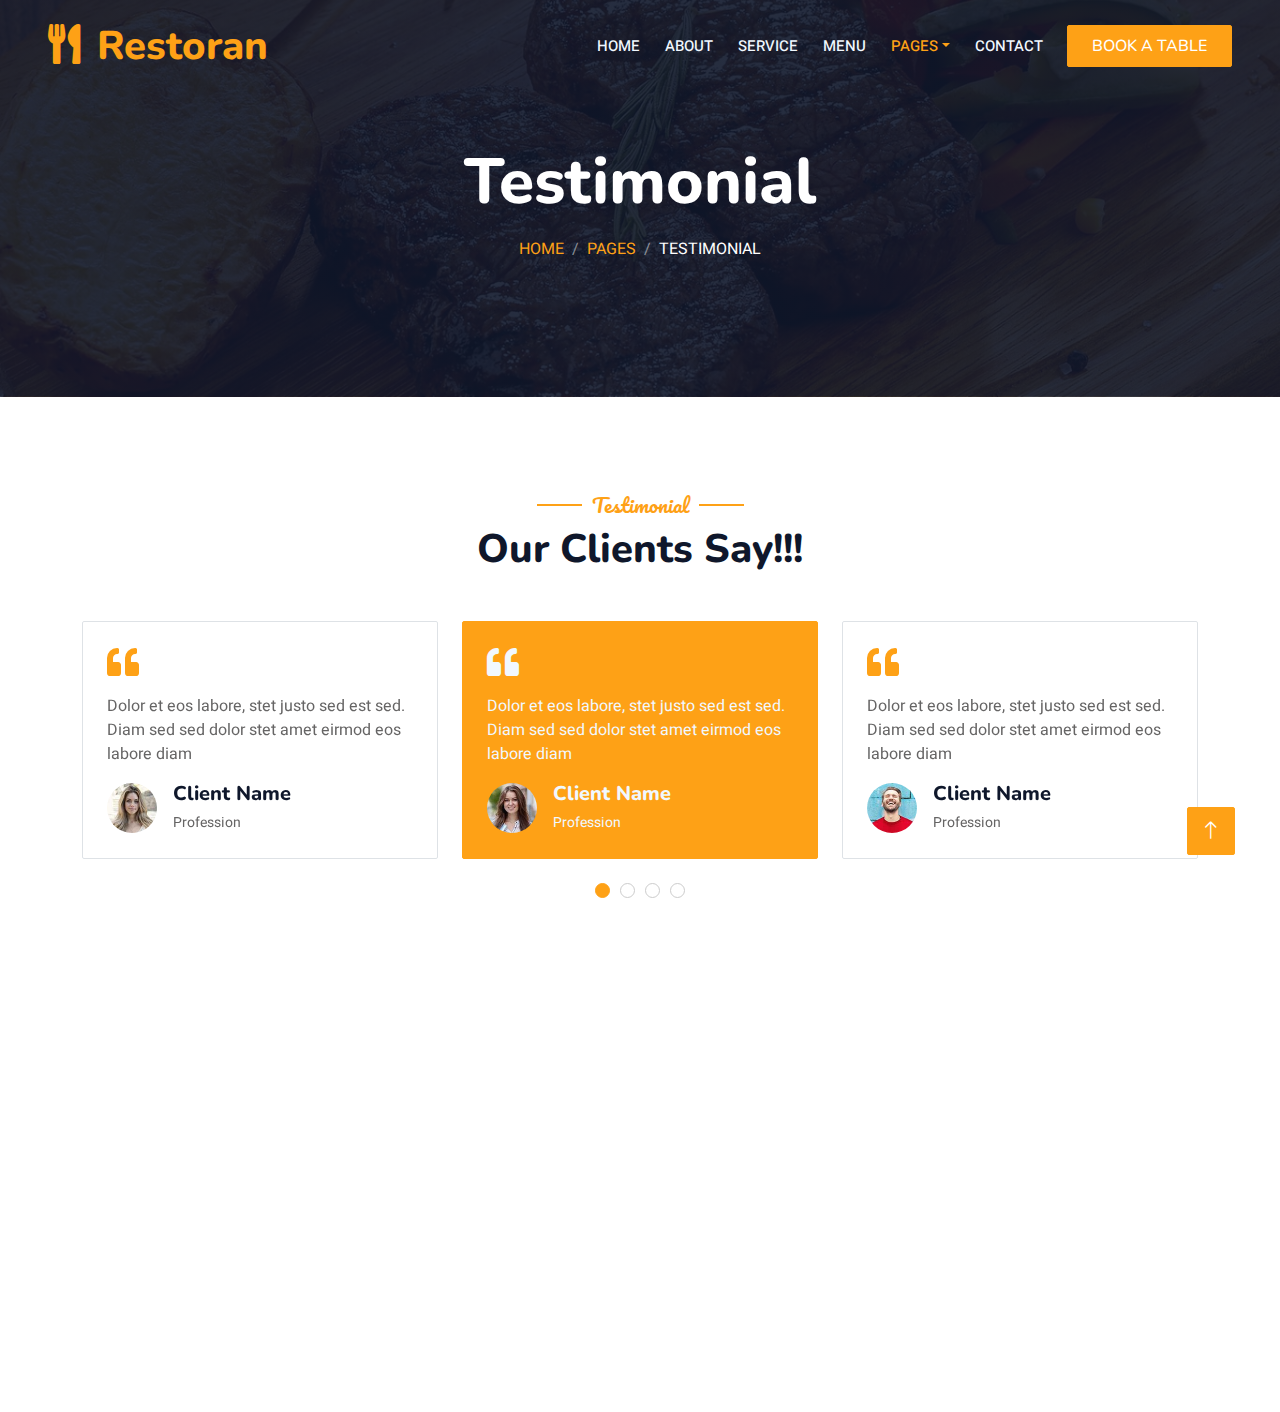
<file: testimonial.html>
<!DOCTYPE html>
<html lang="en">

<head>
    <meta charset="utf-8">
    <title>Restoran Testimonial</title>
    <meta content="width=device-width, initial-scale=1.0" name="viewport">
    <meta content="" name="keywords">
    <meta content="" name="description">

    <!-- Favicon -->
    <link href="img/favicon.ico" rel="icon">

    <!-- Google Web Fonts -->
    <link rel="preconnect" href="https://fonts.googleapis.com">
    <link rel="preconnect" href="https://fonts.gstatic.com" crossorigin>
    <link href="https://fonts.googleapis.com/css2?family=Heebo:wght@400;500;600&family=Nunito:wght@600;700;800&family=Pacifico&display=swap" rel="stylesheet">

    <!-- Icon Font Stylesheet -->
    <link href="https://cdnjs.cloudflare.com/ajax/libs/font-awesome/5.10.0/css/all.min.css" rel="stylesheet">
    <link href="https://cdn.jsdelivr.net/npm/bootstrap-icons@1.4.1/font/bootstrap-icons.css" rel="stylesheet">

    <!-- Libraries Stylesheet -->
    <link href="lib/animate/animate.min.css" rel="stylesheet">
    <link href="lib/owlcarousel/assets/owl.carousel.min.css" rel="stylesheet">
    <link href="lib/tempusdominus/css/tempusdominus-bootstrap-4.min.css" rel="stylesheet" />

    <!-- Customized Bootstrap Stylesheet -->
    <link href="css/bootstrap.min.css" rel="stylesheet">

    <!-- Template Stylesheet -->
    <link href="css/style.css" rel="stylesheet">
</head>
    <body>
    <div class="container-xxl bg-white p-0">
        <!-- Spinner Start -->
        <div id="spinner" class="show bg-white position-fixed translate-middle w-100 vh-100 top-50 start-50 d-flex align-items-center justify-content-center">
            <div class="spinner-border text-primary" style="width: 3rem; height: 3rem;" role="status">
                <span class="sr-only">Loading...</span>
            </div>
        </div>
        <!-- Spinner End -->


        <!-- Navbar & Hero Start -->
        <div class="container-xxl position-relative p-0">
            <nav class="navbar navbar-expand-lg navbar-dark bg-dark px-4 px-lg-5 py-3 py-lg-0">
                <a href="" class="navbar-brand p-0">
                    <h1 class="text-primary m-0"><i class="fa fa-utensils me-3"></i>Restoran</h1>
                    <!-- <img src="img/logo.png" alt="Logo"> -->
                </a>
                <button class="navbar-toggler" type="button" data-bs-toggle="collapse" data-bs-target="#navbarCollapse">
                    <span class="fa fa-bars"></span>
                </button>
                <div class="collapse navbar-collapse" id="navbarCollapse">
                    <div class="navbar-nav ms-auto py-0 pe-4">
                        <a href="index.html" class="nav-item nav-link">Home</a>
                        <a href="about.html" class="nav-item nav-link">About</a>
                        <a href="service.html" class="nav-item nav-link">Service</a>
                        <a href="menu.html" class="nav-item nav-link">Menu</a>
                        <div class="nav-item dropdown">
                            <a href="#" class="nav-link dropdown-toggle active" data-bs-toggle="dropdown">Pages</a>
                            <div class="dropdown-menu m-0">
                                <a href="booking.html" class="dropdown-item">Booking</a>
                                <a href="team.html" class="dropdown-item">Our Team</a>
                                <a href="testimonial.html" class="dropdown-item active">Testimonial</a>
                            </div>
                        </div>
                        <a href="contact.html" class="nav-item nav-link">Contact</a>
                    </div>
                    <a href="" class="btn btn-primary py-2 px-4">Book A Table</a>
                </div>
            </nav>

            <div class="container-xxl py-5 bg-dark hero-header mb-5">
                <div class="container text-center my-5 pt-5 pb-4">
                    <h1 class="display-3 text-white mb-3 animated slideInDown">Testimonial</h1>
                    <nav aria-label="breadcrumb">
                        <ol class="breadcrumb justify-content-center text-uppercase">
                            <li class="breadcrumb-item"><a href="#">Home</a></li>
                            <li class="breadcrumb-item"><a href="#">Pages</a></li>
                            <li class="breadcrumb-item text-white active" aria-current="page">Testimonial</li>
                        </ol>
                    </nav>
                </div>
            </div>
        </div>
        <!-- Navbar & Hero End -->


        <!-- Testimonial Start -->
        <div class="container-xxl py-5 wow fadeInUp" data-wow-delay="0.1s">
            <div class="container">
                <div class="text-center">
                    <h5 class="section-title ff-secondary text-center text-primary fw-normal">Testimonial</h5>
                    <h1 class="mb-5">Our Clients Say!!!</h1>
                </div>
                <div class="owl-carousel testimonial-carousel">
                    <div class="testimonial-item bg-transparent border rounded p-4">
                        <i class="fa fa-quote-left fa-2x text-primary mb-3"></i>
                        <p>Dolor et eos labore, stet justo sed est sed. Diam sed sed dolor stet amet eirmod eos labore diam</p>
                        <div class="d-flex align-items-center">
                            <img class="img-fluid flex-shrink-0 rounded-circle" src="img/testimonial-1.jpg" style="width: 50px; height: 50px;">
                            <div class="ps-3">
                                <h5 class="mb-1">Client Name</h5>
                                <small>Profession</small>
                            </div>
                        </div>
                    </div>
                    <div class="testimonial-item bg-transparent border rounded p-4">
                        <i class="fa fa-quote-left fa-2x text-primary mb-3"></i>
                        <p>Dolor et eos labore, stet justo sed est sed. Diam sed sed dolor stet amet eirmod eos labore diam</p>
                        <div class="d-flex align-items-center">
                            <img class="img-fluid flex-shrink-0 rounded-circle" src="img/testimonial-2.jpg" style="width: 50px; height: 50px;">
                            <div class="ps-3">
                                <h5 class="mb-1">Client Name</h5>
                                <small>Profession</small>
                            </div>
                        </div>
                    </div>
                    <div class="testimonial-item bg-transparent border rounded p-4">
                        <i class="fa fa-quote-left fa-2x text-primary mb-3"></i>
                        <p>Dolor et eos labore, stet justo sed est sed. Diam sed sed dolor stet amet eirmod eos labore diam</p>
                        <div class="d-flex align-items-center">
                            <img class="img-fluid flex-shrink-0 rounded-circle" src="img/testimonial-3.jpg" style="width: 50px; height: 50px;">
                            <div class="ps-3">
                                <h5 class="mb-1">Client Name</h5>
                                <small>Profession</small>
                            </div>
                        </div>
                    </div>
                    <div class="testimonial-item bg-transparent border rounded p-4">
                        <i class="fa fa-quote-left fa-2x text-primary mb-3"></i>
                        <p>Dolor et eos labore, stet justo sed est sed. Diam sed sed dolor stet amet eirmod eos labore diam</p>
                        <div class="d-flex align-items-center">
                            <img class="img-fluid flex-shrink-0 rounded-circle" src="img/testimonial-4.jpg" style="width: 50px; height: 50px;">
                            <div class="ps-3">
                                <h5 class="mb-1">Client Name</h5>
                                <small>Profession</small>
                            </div>
                        </div>
                    </div>
                </div>
            </div>
        </div>
        <!-- Testimonial End -->
        

        <!-- Footer Start -->
        <div class="container-fluid bg-dark text-light footer pt-5 mt-5 wow fadeIn" data-wow-delay="0.1s">
            <div class="container py-5">
                <div class="row g-5">
                    <div class="col-lg-3 col-md-6">
                        <h4 class="section-title ff-secondary text-start text-primary fw-normal mb-4">Company</h4>
                        <a class="btn btn-link" href="">About Us</a>
                        <a class="btn btn-link" href="">Contact Us</a>
                        <a class="btn btn-link" href="">Reservation</a>
                        <a class="btn btn-link" href="">Privacy Policy</a>
                        <a class="btn btn-link" href="">Terms & Condition</a>
                    </div>
                    <div class="col-lg-3 col-md-6">
                        <h4 class="section-title ff-secondary text-start text-primary fw-normal mb-4">Contact</h4>
                        <p class="mb-2"><i class="fa fa-map-marker-alt me-3"></i>123 Street,</p>
                        <p class="mb-2"><i class="fa fa-phone-alt me-3"></i>+00000000000</p>
                        <p class="mb-2"><i class="fa fa-envelope me-3"></i>info@superlativecoders.com</p>
                        <div class="d-flex pt-2">
                            <a class="btn btn-outline-light btn-social" href=""><i class="fab fa-twitter"></i></a>
                            <a class="btn btn-outline-light btn-social" href=""><i class="fab fa-facebook-f"></i></a>
                            <a class="btn btn-outline-light btn-social" href=""><i class="fab fa-youtube"></i></a>
                            <a class="btn btn-outline-light btn-social" href=""><i class="fab fa-linkedin-in"></i></a>
                        </div>
                    </div>
                    <div class="col-lg-3 col-md-6">
                        <h4 class="section-title ff-secondary text-start text-primary fw-normal mb-4">Opening</h4>
                        <h5 class="text-light fw-normal">Monday - Saturday</h5>
                        <p>09AM - 09PM</p>
                        <h5 class="text-light fw-normal">Sunday</h5>
                        <p>10AM - 08PM</p>
                    </div>
                    <div class="col-lg-3 col-md-6">
                        <h4 class="section-title ff-secondary text-start text-primary fw-normal mb-4">Newsletter</h4>
                        <p>Lorem ipsum dolor sit amet consectetur, adipisicing elit.</p>
                        <div class="position-relative mx-auto" style="max-width: 400px;">
                            <input class="form-control border-primary w-100 py-3 ps-4 pe-5" type="text" placeholder="Your email">
                            <button type="button" class="btn btn-primary py-2 position-absolute top-0 end-0 mt-2 me-2">SignUp</button>
                        </div>
                    </div>
                </div>
            </div>
            <div class="container">
                <div class="copyright">
                    <div class="row">
                        <div class="col-md-6 text-center text-md-start mb-3 mb-md-0">
                            &copy; <a class="border-bottom" href="#">Made by Superlative Coders</a>,. 
							
							
                        </div>
                        <div class="col-md-6 text-center text-md-end">
                            <div class="footer-menu">
                                <a href="">Home</a>
                                <a href="">Cookies</a>
                                <a href="">Help</a>
                                <a href="">FQAs</a>
                            </div>
                        </div>
                    </div>
                </div>
            </div>
        </div>
        <!-- Footer End -->


        <!-- Back to Top -->
        <a href="#" class="btn btn-lg btn-primary btn-lg-square back-to-top"><i class="bi bi-arrow-up"></i></a>
    </div>

    <!-- JavaScript Libraries -->
    <script src="https://code.jquery.com/jquery-3.4.1.min.js"></script>
    <script src="https://cdn.jsdelivr.net/npm/bootstrap@5.0.0/dist/js/bootstrap.bundle.min.js"></script>
    <script src="lib/wow/wow.min.js"></script>
    <script src="lib/easing/easing.min.js"></script>
    <script src="lib/waypoints/waypoints.min.js"></script>
    <script src="lib/counterup/counterup.min.js"></script>
    <script src="lib/owlcarousel/owl.carousel.min.js"></script>
    <script src="lib/tempusdominus/js/moment.min.js"></script>
    <script src="lib/tempusdominus/js/moment-timezone.min.js"></script>
    <script src="lib/tempusdominus/js/tempusdominus-bootstrap-4.min.js"></script>

    <!-- Template Javascript -->
    <script src="js/main.js"></script>
</body>

</html>
</file>
<file: css/style.css>
/**********  CSS **********/
:root {
    --primary: #FEA116;
    --light: #F1F8FF;
    --dark: #0F172B;
}

.ff-secondary {
    font-family: 'Pacifico', cursive;
}

.fw-medium {
    font-weight: 600 !important;
}

.fw-semi-bold {
    font-weight: 700 !important;
}

.back-to-top {
    position: fixed;
    display: none;
    right: 45px;
    bottom: 45px;
    z-index: 99;
}


/*** Spinner ***/
#spinner {
    opacity: 0;
    visibility: hidden;
    transition: opacity .5s ease-out, visibility 0s linear .5s;
    z-index: 99999;
}

#spinner.show {
    transition: opacity .5s ease-out, visibility 0s linear 0s;
    visibility: visible;
    opacity: 1;
}


/*** Button ***/
.btn {
    font-family: 'Nunito', sans-serif;
    font-weight: 500;
    text-transform: uppercase;
    transition: .5s;
}

.btn.btn-primary,
.btn.btn-secondary {
    color: #FFFFFF;
}

.btn-square {
    width: 38px;
    height: 38px;
}

.btn-sm-square {
    width: 32px;
    height: 32px;
}

.btn-lg-square {
    width: 48px;
    height: 48px;
}

.btn-square,
.btn-sm-square,
.btn-lg-square {
    padding: 0;
    display: flex;
    align-items: center;
    justify-content: center;
    font-weight: normal;
    border-radius: 2px;
}


/*** Navbar ***/
.navbar-dark .navbar-nav .nav-link {
    position: relative;
    margin-left: 25px;
    padding: 35px 0;
    font-size: 15px;
    color: var(--light) !important;
    text-transform: uppercase;
    font-weight: 500;
    outline: none;
    transition: .5s;
}

.sticky-top.navbar-dark .navbar-nav .nav-link {
    padding: 20px 0;
}

.navbar-dark .navbar-nav .nav-link:hover,
.navbar-dark .navbar-nav .nav-link.active {
    color: var(--primary) !important;
}

.navbar-dark .navbar-brand img {
    max-height: 60px;
    transition: .5s;
}

.sticky-top.navbar-dark .navbar-brand img {
    max-height: 45px;
}

@media (max-width: 991.98px) {
    .sticky-top.navbar-dark {
        position: relative;
    }

    .navbar-dark .navbar-collapse {
        margin-top: 15px;
        border-top: 1px solid rgba(255, 255, 255, .1)
    }

    .navbar-dark .navbar-nav .nav-link,
    .sticky-top.navbar-dark .navbar-nav .nav-link {
        padding: 10px 0;
        margin-left: 0;
    }

    .navbar-dark .navbar-brand img {
        max-height: 45px;
    }
}

@media (min-width: 992px) {
    .navbar-dark {
        position: absolute;
        width: 100%;
        top: 0;
        left: 0;
        z-index: 999;
        background: transparent !important;
    }
    
    .sticky-top.navbar-dark {
        position: fixed;
        background: var(--dark) !important;
    }
}


/*** Hero Header ***/
.hero-header {
    background: linear-gradient(rgba(15, 23, 43, .9), rgba(15, 23, 43, .9)), url(../img/bg-hero.jpg);
    background-position: center center;
    background-repeat: no-repeat;
    background-size: cover;
}

.hero-header img {
    animation: imgRotate 50s linear infinite;
}

@keyframes imgRotate { 
    100% { 
        transform: rotate(360deg); 
    } 
}

.breadcrumb-item + .breadcrumb-item::before {
    color: rgba(255, 255, 255, .5);
}


/*** Section Title ***/
.section-title {
    position: relative;
    display: inline-block;
}

.section-title::before {
    position: absolute;
    content: "";
    width: 45px;
    height: 2px;
    top: 50%;
    left: -55px;
    margin-top: -1px;
    background: var(--primary);
}

.section-title::after {
    position: absolute;
    content: "";
    width: 45px;
    height: 2px;
    top: 50%;
    right: -55px;
    margin-top: -1px;
    background: var(--primary);
}

.section-title.text-start::before,
.section-title.text-end::after {
    display: none;
}


/*** Service ***/
.service-item {
    box-shadow: 0 0 45px rgba(0, 0, 0, .08);
    transition: .5s;
}

.service-item:hover {
    background: var(--primary);
}

.service-item * {
    transition: .5s;
}

.service-item:hover * {
    color: var(--light) !important;
}


/*** Food Menu ***/
.nav-pills .nav-item .active {
    border-bottom: 2px solid var(--primary);
}


/*** Youtube Video ***/
.video {
    position: relative;
    height: 100%;
    min-height: 500px;
    background: linear-gradient(rgba(15, 23, 43, .1), rgba(15, 23, 43, .1)), url(../img/video.jpg);
    background-position: center center;
    background-repeat: no-repeat;
    background-size: cover;
}

.video .btn-play {
    position: absolute;
    z-index: 3;
    top: 50%;
    left: 50%;
    transform: translateX(-50%) translateY(-50%);
    box-sizing: content-box;
    display: block;
    width: 32px;
    height: 44px;
    border-radius: 50%;
    border: none;
    outline: none;
    padding: 18px 20px 18px 28px;
}

.video .btn-play:before {
    content: "";
    position: absolute;
    z-index: 0;
    left: 50%;
    top: 50%;
    transform: translateX(-50%) translateY(-50%);
    display: block;
    width: 100px;
    height: 100px;
    background: var(--primary);
    border-radius: 50%;
    animation: pulse-border 1500ms ease-out infinite;
}

.video .btn-play:after {
    content: "";
    position: absolute;
    z-index: 1;
    left: 50%;
    top: 50%;
    transform: translateX(-50%) translateY(-50%);
    display: block;
    width: 100px;
    height: 100px;
    background: var(--primary);
    border-radius: 50%;
    transition: all 200ms;
}

.video .btn-play img {
    position: relative;
    z-index: 3;
    max-width: 100%;
    width: auto;
    height: auto;
}

.video .btn-play span {
    display: block;
    position: relative;
    z-index: 3;
    width: 0;
    height: 0;
    border-left: 32px solid var(--dark);
    border-top: 22px solid transparent;
    border-bottom: 22px solid transparent;
}

@keyframes pulse-border {
    0% {
        transform: translateX(-50%) translateY(-50%) translateZ(0) scale(1);
        opacity: 1;
    }

    100% {
        transform: translateX(-50%) translateY(-50%) translateZ(0) scale(1.5);
        opacity: 0;
    }
}

#videoModal {
    z-index: 99999;
}

#videoModal .modal-dialog {
    position: relative;
    max-width: 800px;
    margin: 60px auto 0 auto;
}

#videoModal .modal-body {
    position: relative;
    padding: 0px;
}

#videoModal .close {
    position: absolute;
    width: 30px;
    height: 30px;
    right: 0px;
    top: -30px;
    z-index: 999;
    font-size: 30px;
    font-weight: normal;
    color: #FFFFFF;
    background: #000000;
    opacity: 1;
}


/*** Team ***/
.team-item {
    box-shadow: 0 0 45px rgba(0, 0, 0, .08);
    height: calc(100% - 38px);
    transition: .5s;
}

.team-item img {
    transition: .5s;
}

.team-item:hover img {
    transform: scale(1.1);
}

.team-item:hover {
    height: 100%;
}

.team-item .btn {
    border-radius: 38px 38px 0 0;
}


/*** Testimonial ***/
.testimonial-carousel .owl-item .testimonial-item,
.testimonial-carousel .owl-item.center .testimonial-item * {
    transition: .5s;
}

.testimonial-carousel .owl-item.center .testimonial-item {
    background: var(--primary) !important;
    border-color: var(--primary) !important;
}

.testimonial-carousel .owl-item.center .testimonial-item * {
    color: var(--light) !important;
}

.testimonial-carousel .owl-dots {
    margin-top: 24px;
    display: flex;
    align-items: flex-end;
    justify-content: center;
}

.testimonial-carousel .owl-dot {
    position: relative;
    display: inline-block;
    margin: 0 5px;
    width: 15px;
    height: 15px;
    border: 1px solid #CCCCCC;
    border-radius: 15px;
    transition: .5s;
}

.testimonial-carousel .owl-dot.active {
    background: var(--primary);
    border-color: var(--primary);
}


                                           /***Footer ***/
.footer .btn.btn-social {
    margin-right: 5px;
    width: 35px;
    height: 35px;
    display: flex;
    align-items: center;
    justify-content: center;
    color: var(--light);
    border: 1px solid #FFFFFF;
    border-radius: 35px;
    transition: .3s;
}

.footer .btn.btn-social:hover {
    color: var(--primary);
}

.footer .btn.btn-link {
    display: block;
    margin-bottom: 5px;
    padding: 0;
    text-align: left;
    color: #FFFFFF;
    font-size: 15px;
    font-weight: normal;
    text-transform: capitalize;
    transition: .3s;
}

.footer .btn.btn-link::before {
    position: relative;
    content: "\f105";
    font-family: "Font Awesome 5 Free";
    font-weight: 900;
    margin-right: 10px;
}

.footer .btn.btn-link:hover {
    letter-spacing: 1px;
    box-shadow: none;
}

.footer .copyright {
    padding: 25px 0;
    font-size: 15px;
    border-top: 1px solid rgba(256, 256, 256, .1);
}

.footer .copyright a {
    color: var(--light);
}

.footer .footer-menu a {
    margin-right: 15px;
    padding-right: 15px;
    border-right: 1px solid rgba(255, 255, 255, .1);
}

.footer .footer-menu a:last-child {
    margin-right: 0;
    padding-right: 0;
    border-right: none;
}
</file>
